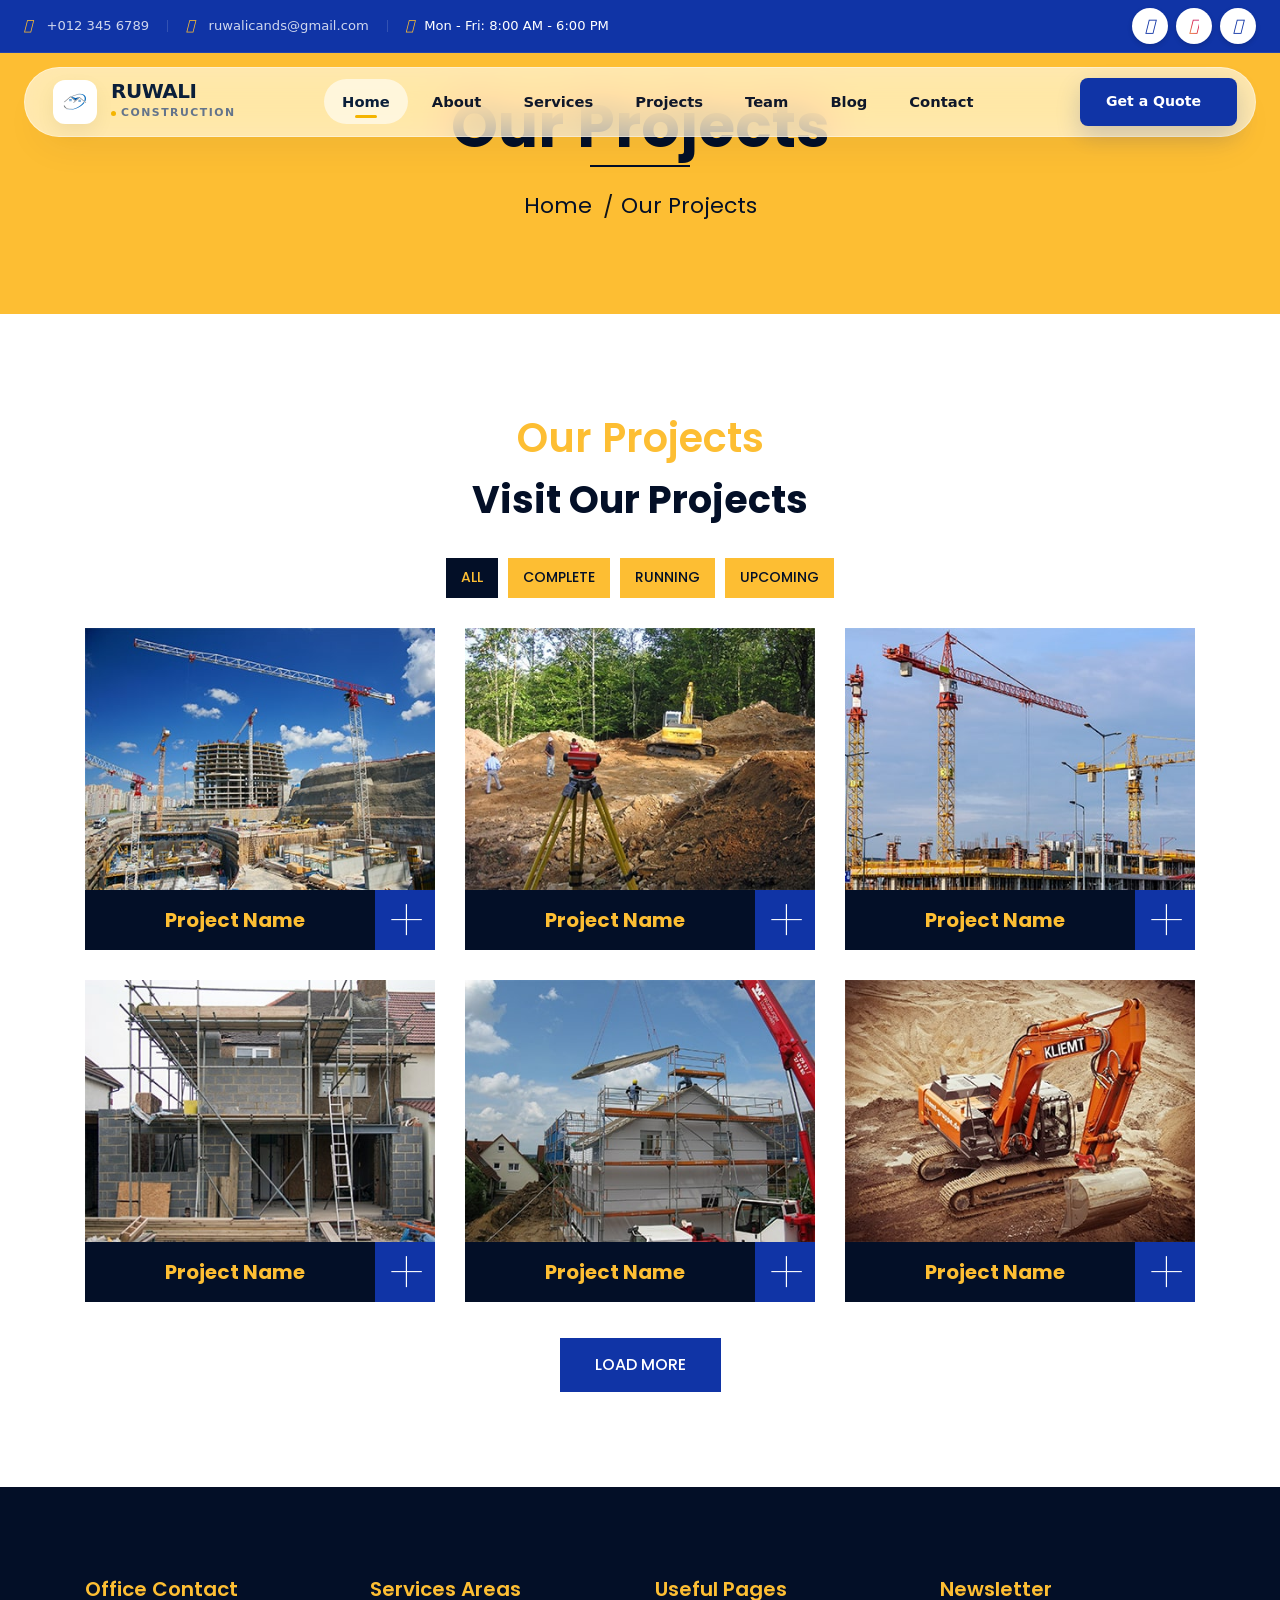
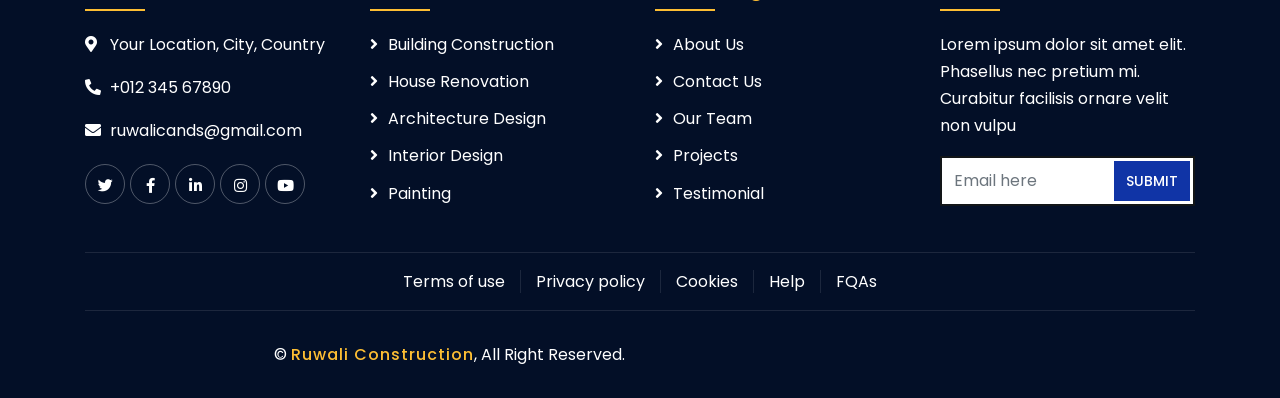
<file: portfolio.html>
<!DOCTYPE html>
<html lang="en">
    <head>
        <meta charset="utf-8">
        <title>Ruwali Construction</title>
        <meta content="width=device-width, initial-scale=1.0" name="viewport">
        <meta content="Construction Company Website Template" name="keywords">
        <meta content="Construction Company Website Template" name="description">

        <!-- Favicon -->
        <link href="img/favicon.ico" rel="icon">

        <!-- Google Font -->
        <link href="https://fonts.googleapis.com/css2?family=Poppins:wght@100;200;300;400;500;600;700;800;900&display=swap" rel="stylesheet">

        <!-- CSS Libraries -->
        <link href="https://stackpath.bootstrapcdn.com/bootstrap/4.4.1/css/bootstrap.min.css" rel="stylesheet">
        <link href="https://cdnjs.cloudflare.com/ajax/libs/font-awesome/5.10.0/css/all.min.css" rel="stylesheet">
        <link href="lib/flaticon/font/flaticon.css" rel="stylesheet"> 
        <link href="lib/animate/animate.min.css" rel="stylesheet">
        <link href="lib/owlcarousel/assets/owl.carousel.min.css" rel="stylesheet">
        <link href="lib/lightbox/css/lightbox.min.css" rel="stylesheet">
        <link href="lib/slick/slick.css" rel="stylesheet">
        <link href="lib/slick/slick-theme.css" rel="stylesheet">

        <!-- Template Stylesheet -->
        <link href="css/style.css" rel="stylesheet">
    </head>

    <body>
        <div class="wrapper">
            <!-- Luxury Header Container Start -->
<header class="luxury-header" id="luxuryHeader">
  
  <!-- Slim Floating Top Utility Bar -->
  <div class="top-utility-bar">
    <div class="header-container">
      <div class="utility-wrapper">
        
        <!-- Left: Quick Contact Details -->
        <div class="utility-left">
          <a href="tel:+0123456789" class="utility-link">
            <i class="fa-solid fa-phone-volume icon-glow"></i>
            <span>+012 345 6789</span>
          </a>
          <span class="utility-divider"></span>
          <a href="mailto:ruwalicands@gmail.com" class="utility-link">
            <i class="fa-solid fa-paper-plane icon-glow"></i>
            <span>ruwalicands@gmail.com</span>
          </a>
          <span class="utility-divider d-mobile-none"></span>
          <span class="utility-text d-mobile-none">
            <i class="fa-solid fa-clock icon-glow"></i>
            <span>Mon - Fri: 8:00 AM - 6:00 PM</span>
          </span>
        </div>

        <!-- Right: Social Connections & Regional Selector -->
        <div class="utility-right">
          <div class="social-pills">
            <a href="#" class="social-pill-item" aria-label="Facebook"><i class="fa-brands fa-facebook-f"></i></a>
            <a href="#" class="social-pill-item" aria-label="Instagram"><i class="fa-brands fa-instagram"></i></a>
            <a href="#" class="social-pill-item" aria-label="LinkedIn"><i class="fa-brands fa-linkedin-in"></i></a>
          </div>
        </div>

      </div>
    </div>
  </div>
  <!-- /Top Utility Bar -->

  <!-- Main Floating Glassmorphic Navbar -->
  <div class="nav-floating-wrapper">
    <div class="header-container">
      <nav class="glass-navbar" id="glassNavbar">
        
        <!-- Brand Logo with Metallic Accent -->
        <a href="index.html" class="brand-logo-container">
          <div class="logo-badge">
            <img src="img/final ruwali construction.png" alt="Ruwali Construction Logo" class="brand-img">
          </div>
          <div class="brand-typography">
            <span class="brand-title">RUWALI</span>
            <span class="brand-subtitle"><span class="accent-dot"></span>CONSTRUCTION</span>
          </div>
        </a>

        <!-- Centered Modern Navigation Items -->
        <div class="desktop-menu-center">
          <ul class="nav-links-hub">
            
            <li class="nav-hub-item">
              <a href="index.html" class="nav-hub-link active">Home</a>
            </li>

            <li class="nav-hub-item">
              <a href="about.html" class="nav-hub-link">About</a>
            </li>

            <!-- Services Dropdown -->
            <li class="nav-hub-item">
              <a href="services.html" class="nav-hub-link">Services</a>
            </li>

            <!-- Projects Dropdown -->
            <li class="nav-hub-item">
              <a href="projects.html" class="nav-hub-link">Projects</a>
            </li>

            <li class="nav-hub-item">
              <a href="team.html" class="nav-hub-link">Team</a>
            </li>

            <li class="nav-hub-item">
              <a href="blog.html" class="nav-hub-link">Blog</a>
            </li>

            <li class="nav-hub-item">
              <a href="contact.html" class="nav-hub-link">Contact</a>
            </li>

          </ul>
        </div>

        <!-- Right Side CTA Action -->
        <div class="desktop-action-right">
          <a href="contact.html" class="quote-btn-luxury">
            <span class="btn-shine"></span>
            <span class="btn-text">Get a Quote</span>
            <i class="fa-solid fa-arrow-right-long btn-icon"></i>
          </a>
        </div>

        <!-- Mobile Menu Trigger -->
        <button class="mobile-hamburger-trigger" id="mobileDrawerOpen" aria-label="Open Navigation Drawer">
          <span class="hamburger-line line-top"></span>
          <span class="hamburger-line line-mid"></span>
          <span class="hamburger-line line-bot"></span>
        </button>

      </nav>
    </div>
  </div>
  <!-- /Main Glassmorphic Navbar -->

  <!-- App-Style Mobile Full-Screen Slide Drawer -->
  <div class="mobile-drawer-backdrop" id="drawerBackdrop"></div>
  <aside class="mobile-glass-drawer" id="mobileDrawer">
    
    <div class="drawer-header-row">
      <div class="drawer-brand">
        <img src="img/final ruwali construction.png" alt="Logo" class="drawer-logo">
        <span class="drawer-title">RUWALI</span>
      </div>
      <button class="drawer-close-btn" id="mobileDrawerClose" aria-label="Close Navigation Drawer">
        <i class="fa-solid fa-xmark"></i>
      </button>
    </div>

    <div class="drawer-scroll-body">
      <ul class="mobile-menu-tree">
        
        <li><a href="index.html" class="mobile-tree-link active">Home</a></li>
        <li><a href="about.html" class="mobile-tree-link">About</a></li>

        <!-- Mobile Accordion Item: Services -->
        <li class="mobile-accordion-item">
          <div class="accordion-head">
            <a href="service.html" class="mobile-tree-link">Services</a>
            <button class="accordion-plus-btn" aria-label="Expand Submenu"><i class="fa-solid fa-plus"></i></button>
          </div>
          <div class="accordion-body-collapse">
            <a href="service-commercial.html">Commercial Construction</a>
            <a href="service-residential.html">Residential Estates</a>
            <a href="service-renovation.html">Architectural Engineering</a>
          </div>
        </li>

        <!-- Mobile Accordion Item: Projects -->
        <li class="mobile-accordion-item">
          <div class="accordion-head">
            <a href="portfolio.html" class="mobile-tree-link">Projects</a>
            <button class="accordion-plus-btn" aria-label="Expand Submenu"><i class="fa-solid fa-plus"></i></button>
          </div>
          <div class="accordion-body-collapse">
            <a href="projects-ongoing.html">Ongoing Projects</a>
            <a href="projects-completed.html">Completed Landmarks</a>
          </div>
        </li>

        <li><a href="team.html" class="mobile-tree-link">Team</a></li>
        <li><a href="blog.html" class="mobile-tree-link">Blog</a></li>
        <li><a href="contact.html" class="mobile-tree-link">Contact</a></li>

      </ul>

      <!-- Drawer Bottom Card Info -->
      <div class="drawer-footer-card">
        <a href="contact.html" class="quote-btn-luxury w-100 justify-content-center py-3 mb-4">
          <span class="btn-text">Get a Quote</span>
          <i class="fa-solid fa-arrow-right-long btn-icon"></i>
        </a>
        <div class="drawer-contacts">
          <p><i class="fa-solid fa-phone-volume text-accent"></i> +012 345 6789</p>
          <p><i class="fa-solid fa-paper-plane text-accent"></i> ruwalicands@gmail.com</p>
        </div>
      </div>
    </div>

  </aside>
  <!-- /App-Style Mobile Drawer -->

</header>
<!-- Luxury Header Container End -->
            
            <!-- Page Header Start -->
            <div class="page-header">
                <div class="container">
                    <div class="row">
                        <div class="col-12">
                            <h2>Our Projects</h2>
                        </div>
                        <div class="col-12">
                            <a href="">Home</a>
                            <a href="">Our Projects</a>
                        </div>
                    </div>
                </div>
            </div>
            <!-- Page Header End -->


            <!-- Portfolio Start -->
            <div class="portfolio">
                <div class="container">
                    <div class="section-header text-center">
                        <p>Our Projects</p>
                        <h2>Visit Our Projects</h2>
                    </div>
                    <div class="row">
                        <div class="col-12">
                            <ul id="portfolio-flters">
                                <li data-filter="*" class="filter-active">All</li>
                                <li data-filter=".first">Complete</li>
                                <li data-filter=".second">Running</li>
                                <li data-filter=".third">Upcoming</li>
                            </ul>
                        </div>
                    </div>
                    <div class="row portfolio-container">
                        <div class="col-lg-4 col-md-6 col-sm-12 portfolio-item first wow fadeInUp" data-wow-delay="0.1s">
                            <div class="portfolio-warp">
                                <div class="portfolio-img">
                                    <img src="img/portfolio-1.jpg" alt="Image">
                                    <div class="portfolio-overlay">
                                        <p>
                                            Lorem ipsum dolor sit amet elit. Phasel nec pretium mi. Curabit facilis ornare velit non. Aliqu metus tortor, auctor id gravi condime, viverra quis sem.
                                        </p>
                                    </div>
                                </div>
                                <div class="portfolio-text">
                                    <h3>Project Name</h3>
                                    <a class="btn" href="img/portfolio-1.jpg" data-lightbox="portfolio">+</a>
                                </div>
                            </div>
                        </div>
                        <div class="col-lg-4 col-md-6 col-sm-12 portfolio-item second wow fadeInUp" data-wow-delay="0.2s">
                            <div class="portfolio-warp">
                                <div class="portfolio-img">
                                    <img src="img/portfolio-2.jpg" alt="Image">
                                    <div class="portfolio-overlay">
                                        <p>
                                            Lorem ipsum dolor sit amet elit. Phasel nec pretium mi. Curabit facilis ornare velit non. Aliqu metus tortor, auctor id gravi condime, viverra quis sem.
                                        </p>
                                    </div>
                                </div>
                                <div class="portfolio-text">
                                    <h3>Project Name</h3>
                                    <a class="btn" href="img/portfolio-2.jpg" data-lightbox="portfolio">+</a>
                                </div>
                            </div>
                        </div>
                        <div class="col-lg-4 col-md-6 col-sm-12 portfolio-item third wow fadeInUp" data-wow-delay="0.3s">
                            <div class="portfolio-warp">
                                <div class="portfolio-img">
                                    <img src="img/portfolio-3.jpg" alt="Image">
                                    <div class="portfolio-overlay">
                                        <p>
                                            Lorem ipsum dolor sit amet elit. Phasel nec pretium mi. Curabit facilis ornare velit non. Aliqu metus tortor, auctor id gravi condime, viverra quis sem.
                                        </p>
                                    </div>
                                </div>
                                <div class="portfolio-text">
                                    <h3>Project Name</h3>
                                    <a class="btn" href="img/portfolio-3.jpg" data-lightbox="portfolio">+</a>
                                </div>
                            </div>
                        </div>
                        <div class="col-lg-4 col-md-6 col-sm-12 portfolio-item first wow fadeInUp" data-wow-delay="0.4s">
                            <div class="portfolio-warp">
                                <div class="portfolio-img">
                                    <img src="img/portfolio-4.jpg" alt="Image">
                                    <div class="portfolio-overlay">
                                        <p>
                                            Lorem ipsum dolor sit amet elit. Phasel nec pretium mi. Curabit facilis ornare velit non. Aliqu metus tortor, auctor id gravi condime, viverra quis sem.
                                        </p>
                                    </div>
                                </div>
                                <div class="portfolio-text">
                                    <h3>Project Name</h3>
                                    <a class="btn" href="img/portfolio-4.jpg" data-lightbox="portfolio">+</a>
                                </div>
                            </div>
                        </div>
                        <div class="col-lg-4 col-md-6 col-sm-12 portfolio-item second wow fadeInUp" data-wow-delay="0.5s">
                            <div class="portfolio-warp">
                                <div class="portfolio-img">
                                    <img src="img/portfolio-5.jpg" alt="Image">
                                    <div class="portfolio-overlay">
                                        <p>
                                            Lorem ipsum dolor sit amet elit. Phasel nec pretium mi. Curabit facilis ornare velit non. Aliqu metus tortor, auctor id gravi condime, viverra quis sem.
                                        </p>
                                    </div>
                                </div>
                                <div class="portfolio-text">
                                    <h3>Project Name</h3>
                                    <a class="btn" href="img/portfolio-5.jpg" data-lightbox="portfolio">+</a>
                                </div>
                            </div>
                        </div>
                        <div class="col-lg-4 col-md-6 col-sm-12 portfolio-item third wow fadeInUp" data-wow-delay="0.6s">
                            <div class="portfolio-warp">
                                <div class="portfolio-img">
                                    <img src="img/portfolio-6.jpg" alt="Image">
                                    <div class="portfolio-overlay">
                                        <p>
                                            Lorem ipsum dolor sit amet elit. Phasel nec pretium mi. Curabit facilis ornare velit non. Aliqu metus tortor, auctor id gravi condime, viverra quis sem.
                                        </p>
                                    </div>
                                </div>
                                <div class="portfolio-text">
                                    <h3>Project Name</h3>
                                    <a class="btn" href="img/portfolio-6.jpg" data-lightbox="portfolio">+</a>
                                </div>
                            </div>
                        </div>
                    </div>
                    <div class="row">
                        <div class="col-12 load-more">
                            <a class="btn" href="#">Load More</a>
                        </div>
                    </div>
                </div>
            </div>
            <!-- Portfolio End -->


            <!-- Footer Start -->
            <div class="footer wow fadeIn" data-wow-delay="0.3s">
                <div class="container">
                    <div class="row">
                        <div class="col-md-6 col-lg-3">
                            <div class="footer-contact">
                                <h2>Office Contact</h2>
                                <p><i class="fa fa-map-marker-alt"></i>Your Location, City, Country</p>
                                <p><i class="fa fa-phone-alt"></i>+012 345 67890</p>
                                <p><i class="fa fa-envelope"></i>ruwalicands@gmail.com</p>
                                <div class="footer-social">
                                    <a href="https://freewebsitecode.com/"><i class="fab fa-twitter"></i></a>
                                    <a href="https://facebook.com/freewebsitecode"><i class="fab fa-facebook-f"></i></a>
                                    <a href="https://freewebsitecode.com/"><i class="fab fa-linkedin-in"></i></a>
                                    <a href="https://freewebsitecode.com/"><i class="fab fa-instagram"></i></a>
                                    <a href="https://www.youtube.com/channel/UC9HlQRmKgG3jeVD_fBxj1Pw/videos"><i class="fab fa-youtube"></i></a>
                                </div>
                            </div>
                        </div>
                        <div class="col-md-6 col-lg-3">
                            <div class="footer-link">
                                <h2>Services Areas</h2>
                                <a href="">Building Construction</a>
                                <a href="">House Renovation</a>
                                <a href="">Architecture Design</a>
                                <a href="">Interior Design</a>
                                <a href="">Painting</a>
                            </div>
                        </div>
                        <div class="col-md-6 col-lg-3">
                            <div class="footer-link">
                                <h2>Useful Pages</h2>
                                <a href="">About Us</a>
                                <a href="">Contact Us</a>
                                <a href="">Our Team</a>
                                <a href="">Projects</a>
                                <a href="">Testimonial</a>
                            </div>
                        </div>
                        <div class="col-md-6 col-lg-3">
                            <div class="newsletter">
                                <h2>Newsletter</h2>
                                <p>
                                    Lorem ipsum dolor sit amet elit. Phasellus nec pretium mi. Curabitur facilisis ornare velit non vulpu
                                </p>
                                <div class="form">
                                    <input class="form-control" placeholder="Email here">
                                    <button class="btn">Submit</button>
                                </div>
                            </div>
                        </div>
                    </div>
                </div>
                <div class="container footer-menu">
                    <div class="f-menu">
                        <a href="">Terms of use</a>
                        <a href="">Privacy policy</a>
                        <a href="">Cookies</a>
                        <a href="">Help</a>
                        <a href="">FQAs</a>
                    </div>
                </div>
                <div class="container copyright">
                    <div class="row">
                        <div class="col-md-6">
                            <p>&copy; <a href="#">Ruwali Construction</a>, All Right Reserved.</p>
                        </div>
						
						
                        
                </div>
            </div>
            <!-- Footer End -->

            <a href="#" class="back-to-top"><i class="fa fa-chevron-up"></i></a>
        </div>

        <!-- JavaScript Libraries -->
        <script src="https://code.jquery.com/jquery-3.4.1.min.js"></script>
        <script src="https://stackpath.bootstrapcdn.com/bootstrap/4.4.1/js/bootstrap.bundle.min.js"></script>
        <script src="lib/easing/easing.min.js"></script>
        <script src="lib/wow/wow.min.js"></script>
        <script src="lib/owlcarousel/owl.carousel.min.js"></script>
        <script src="lib/isotope/isotope.pkgd.min.js"></script>
        <script src="lib/lightbox/js/lightbox.min.js"></script>
        <script src="lib/waypoints/waypoints.min.js"></script>
        <script src="lib/counterup/counterup.min.js"></script>
        <script src="lib/slick/slick.min.js"></script>

        <!-- Template Javascript -->
        <script src="js/main.js"></script>
    </body>
</html>
</file>
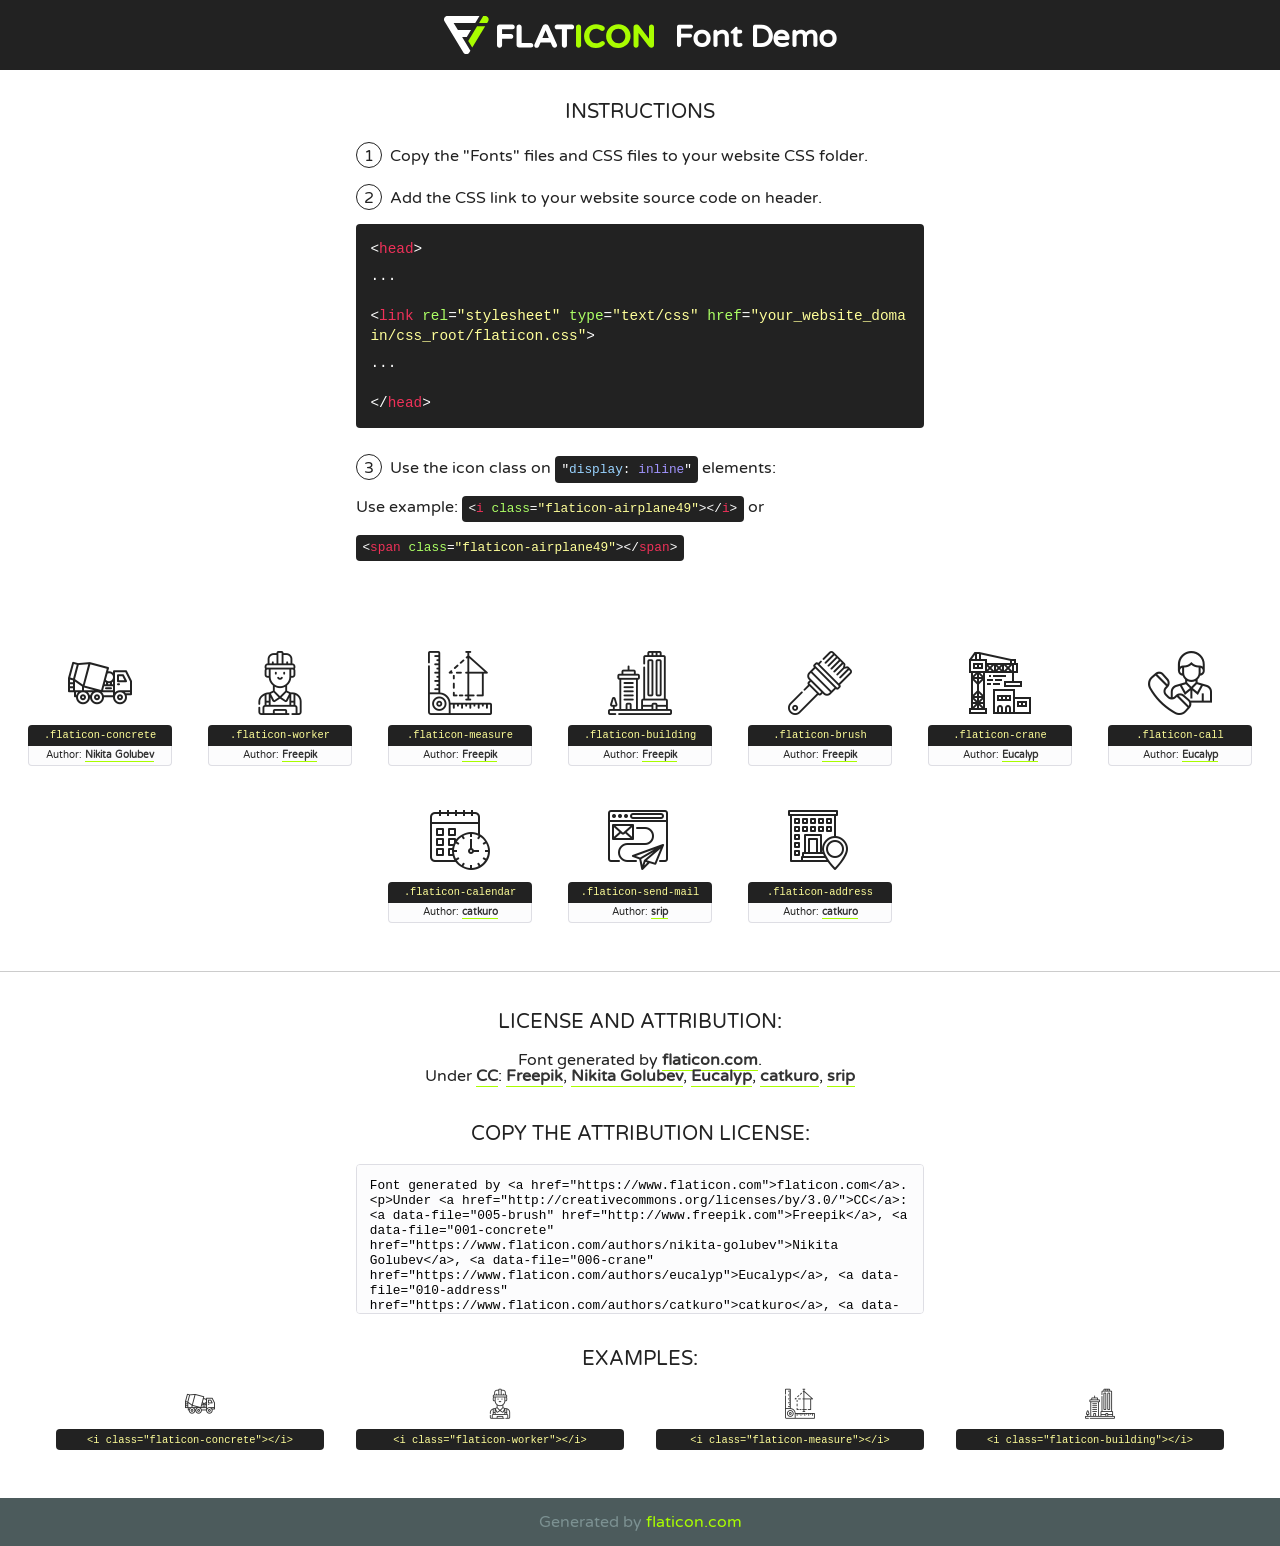
<file: lib/flaticon/font/flaticon.html>
<!DOCTYPE html>
<!--
  Flaticon icon font: Flaticon
  Creation date: 23/08/2020 07:24
-->
<html>
<!DOCTYPE html>
<html>

<head>
    <title>Flaticon WebFont</title>
    <link href="http://fonts.googleapis.com/css?family=Varela+Round" rel="stylesheet" type="text/css" />
    <link rel="stylesheet" type="text/css" href="flaticon.css">
    <meta charset="UTF-8">
    <style>
    html, body, div, span, applet, object, iframe,
    h1, h2, h3, h4, h5, h6, p, blockquote, pre,
    a, abbr, acronym, address, big, cite, code,
    del, dfn, em, img, ins, kbd, q, s, samp,
    small, strike, strong, sub, sup, tt, var,
    b, u, i, center,
    dl, dt, dd, ol, ul, li,
    fieldset, form, label, legend,
    table, caption, tbody, tfoot, thead, tr, th, td,
    article, aside, canvas, details, embed, 
    figure, figcaption, footer, header, hgroup, 
    menu, nav, output, ruby, section, summary,
    time, mark, audio, video {
        margin: 0;
        padding: 0;
        border: 0;
        font-size: 100%;
        font: inherit;
        vertical-align: baseline;
    }
    /* HTML5 display-role reset for older browsers */
    article, aside, details, figcaption, figure, 
    footer, header, hgroup, menu, nav, section {
        display: block;
    }
    body {
        line-height: 1;
    }
    ol, ul {
        list-style: none;
    }
    blockquote, q {
        quotes: none;
    }
    blockquote:before, blockquote:after,
    q:before, q:after {
        content: '';
        content: none;
    }
    table {
        border-collapse: collapse;
        border-spacing: 0;
    }
    body {
        font-family: 'Varela Round', Helvetica, Arial, sans-serif;
        font-size: 16px;
        color: #222;
    }
    a {
        color: #333;
        border-bottom: 1px solid #a9fd00;
        font-weight: bold;
        text-decoration: none;
    }
    * {
        -moz-box-sizing: border-box;
        -webkit-box-sizing: border-box;
        box-sizing: border-box;
        margin: 0;
        padding: 0;
    }
    [class^="flaticon-"]:before, [class*=" flaticon-"]:before, [class^="flaticon-"]:after, [class*=" flaticon-"]:after {
        font-family: Flaticon;
        font-size: 30px;
        font-style: normal;
        margin-left: 20px;
        color: #333;
    }
    .wrapper {
        max-width: 600px;
        margin: auto;
        padding: 0 1em;
    }
    .title {
        font-size: 1.25em;
        text-align: center;
        margin-bottom: 1em;
        text-transform: uppercase;
    }
    header {
        text-align: center;
        background-color: #222;
        color: #fff;
        padding: 1em;
    }
    header .logo {
        width: 210px;
        height: 38px;
        display: inline-block;
        vertical-align: middle;
        margin-right: 1em;
        border: none;
    }
    header strong {
        font-size: 1.95em;
        font-weight: bold;
        vertical-align: middle;
        margin-top: 5px;
        display: inline-block;
    }
    .demo {
        margin: 2em auto;
        line-height: 1.25em;
    }
    .demo ul li {
        margin-bottom: 1em;
    }
    .demo ul li .num {
        color: #222;
        border-radius: 20px;
        display: inline-block;
        width: 26px;
        padding: 3px;
        height: 26px;
        text-align: center;
        margin-right: 0.5em;
        border: 1px solid #222;
    }
    .demo ul li code {
        background-color: #222;
        border-radius: 4px;
        padding: 0.25em 0.5em;
        display: inline-block;
        color: #fff;
        font-family: Consolas,Monaco,Lucida Console,Liberation Mono,DejaVu Sans Mono,Bitstream Vera Sans Mono,Courier New, monospace;
        font-weight: lighter;
        margin-top: 1em;
        font-size: 0.8em;
        word-break: break-all;
    }
    .demo ul li code.big {
        padding: 1em;
        font-size: 0.9em;
    }
    .demo ul li code .red {
        color: #EF3159;
    }
    .demo ul li code .green {
        color: #ACFF65;
    }
    .demo ul li code .yellow {
        color: #FFFF99;
    }
    .demo ul li code .blue {
        color: #99D3FF;
    }
    .demo ul li code .purple {
        color: #A295FF;
    }
    .demo ul li code .dots {
        margin-top: 0.5em;
        display: block;
    }
    #glyphs {
        border-bottom: 1px solid #ccc;
        padding: 2em 0;
        text-align: center;
    }
    .glyph {
        display: inline-block;
        width: 9em;
        margin: 1em;
        text-align: center;
        vertical-align: top;
        background: #FFF;
    }
    .glyph .glyph-icon {
        padding: 10px;
        display: block;
        font-family:"Flaticon";
        font-size: 64px;
        line-height: 1;
    }
    .glyph .glyph-icon:before {
        font-size: 64px;
        color: #222;
        margin-left: 0;
    }
    .class-name {
        font-size: 0.65em;
        background-color: #222;
        color: #fff;
        border-radius: 4px 4px 0 0;
        padding: 0.5em;
        color: #FFFF99;
        font-family: Consolas,Monaco,Lucida Console,Liberation Mono,DejaVu Sans Mono,Bitstream Vera Sans Mono,Courier New, monospace;
    }
    .author-name {
        font-size: 0.6em;
        background-color: #fcfcfd;
        border: 1px solid #DEDEE4;
        border-top: 0;
        border-radius: 0 0 4px 4px;
        padding: 0.5em;
    }
    .class-name:last-child {
        font-size: 10px;
        color:#888;
    }
    .class-name:last-child a {
        font-size: 10px;
        color:#555;
    }
    .class-name:last-child a:hover {
        color:#a9fd00;
    }
    .glyph > input {
        display: block;
        width: 100px;
        margin: 5px auto;
        text-align: center;
        font-size: 12px;
        cursor: text;
    }
    .glyph > input.icon-input {
        font-family:"Flaticon";
        font-size: 16px;
        margin-bottom: 10px;
    }
    .attribution .title {
        margin-top: 2em;
    }
    .attribution textarea {
        background-color: #fcfcfd;
        padding: 1em;
        border: none;
        box-shadow: none;
        border: 1px solid #DEDEE4;
        border-radius: 4px;
        resize: none;
        width: 100%;
        height: 150px;
        font-size: 0.8em;
        font-family: Consolas,Monaco,Lucida Console,Liberation Mono,DejaVu Sans Mono,Bitstream Vera Sans Mono,Courier New, monospace;
        -webkit-appearance: none;
    }
    .iconsuse {
        margin: 2em auto;
        text-align: center;
        max-width: 1200px;
    }
    .iconsuse:after {
        content: '';
        display: table;
        clear: both;
    }
    .iconsuse .image {
        float: left;
        width: 25%;
        padding: 0 1em;
    }
    .iconsuse .image p {
        margin-bottom: 1em;
    }
    .iconsuse .image span {
        display: block;
        font-size: 0.65em;
        background-color: #222;
        color: #fff;
        border-radius: 4px;
        padding: 0.5em;
        color: #FFFF99;
        margin-top: 1em;
        font-family: Consolas,Monaco,Lucida Console,Liberation Mono,DejaVu Sans Mono,Bitstream Vera Sans Mono,Courier New, monospace;
    }
    #footer {
        text-align: center;
        background-color: #4C5B5C;
        color: #7c9192;
        padding: 1em;
    }
    #footer a {
        border: none;
        color: #a9fd00;
        font-weight: normal;
    }
    @media (max-width: 960px) {
        .iconsuse .image {
            width: 50%;
        }
    }
    @media (max-width: 560px) {
        .iconsuse .image {
            width: 100%;
        }
    }
    </style>
</head>

<body class="characters-off">

    <header>
        <a href="https://www.flaticon.com" target="_blank" class="logo">
            <svg version="1.1" xmlns="http://www.w3.org/2000/svg" xmlns:xlink="http://www.w3.org/1999/xlink" xmlns:a="http://ns.adobe.com/AdobeSVGViewerExtensions/3.0/" viewBox="0 0 560.875 102.036" enable-background="new 0 0 560.875 102.036" xml:space="preserve">
                <defs>
                </defs>
                <g>
                    <g class="letters">
                        <path fill="#ffffff" d="M141.596,29.675c0-3.777,2.985-6.767,6.764-6.767h34.438c3.426,0,6.15,2.728,6.15,6.15
                        c0,3.43-2.724,6.149-6.15,6.149h-27.674v13.091h23.719c3.429,0,6.151,2.724,6.151,6.15c0,3.43-2.723,6.149-6.151,6.149h-23.719
                        v17.574c0,3.773-2.986,6.761-6.764,6.761c-3.779,0-6.764-2.989-6.764-6.761V29.675z"></path>
                        <path fill="#ffffff" d="M193.844,29.149c0-3.781,2.985-6.767,6.764-6.767c3.776,0,6.763,2.985,6.763,6.767v42.957h25.039
                        c3.426,0,6.149,2.726,6.149,6.153c0,3.425-2.723,6.15-6.149,6.15h-31.802c-3.779,0-6.764-2.986-6.764-6.768V29.149z"></path>
                        <path fill="#ffffff" d="M241.891,75.71l21.438-48.407c1.492-3.341,4.215-5.357,7.906-5.357h0.792
                        c3.686,0,6.323,2.017,7.815,5.357l21.439,48.407c0.436,0.967,0.701,1.845,0.701,2.723c0,3.602-2.809,6.501-6.414,6.501
                        c-3.161,0-5.269-1.845-6.499-4.655l-4.132-9.661h-27.059l-4.301,10.102c-1.144,2.631-3.426,4.214-6.237,4.214
                        c-3.517,0-6.24-2.81-6.24-6.325C241.1,77.64,241.451,76.677,241.891,75.71z M279.932,58.666l-8.521-20.297l-8.526,20.297H279.932
                        z"></path>
                        <path fill="#ffffff" d="M314.864,35.387H301.86c-3.429,0-6.239-2.813-6.239-6.238c0-3.429,2.811-6.24,6.239-6.24h39.533
                        c3.426,0,6.237,2.811,6.237,6.24c0,3.425-2.811,6.238-6.237,6.238h-13.001v42.785c0,3.773-2.99,6.761-6.764,6.761
                        c-3.779,0-6.764-2.989-6.764-6.761V35.387z"></path>
                        <path fill="#A9FD00" d="M352.615,29.149c0-3.781,2.985-6.767,6.767-6.767c3.774,0,6.761,2.985,6.761,6.767v49.024
                        c0,3.773-2.987,6.761-6.761,6.761c-3.781,0-6.767-2.989-6.767-6.761V29.149z"></path>
                        <path fill="#A9FD00" d="M374.132,53.836v-0.179c0-17.481,13.178-31.801,32.065-31.801c9.22,0,15.459,2.458,20.557,6.238
                        c1.402,1.054,2.637,2.985,2.637,5.357c0,3.692-2.985,6.59-6.681,6.59c-1.845,0-3.071-0.702-4.044-1.319
                        c-3.776-2.813-7.729-4.393-12.562-4.393c-10.364,0-17.831,8.611-17.831,19.154v0.173c0,10.542,7.291,19.329,17.831,19.329
                        c5.715,0,9.492-1.756,13.359-4.834c1.049-0.874,2.458-1.491,4.039-1.491c3.429,0,6.325,2.813,6.325,6.236
                        c0,2.106-1.056,3.78-2.282,4.834c-5.539,4.834-12.036,7.733-21.878,7.733C387.572,85.464,374.132,71.493,374.132,53.836z"></path>
                        <path fill="#A9FD00" d="M433.009,53.836v-0.179c0-17.481,13.79-31.801,32.766-31.801c18.981,0,32.592,14.143,32.592,31.628v0.173
                        c0,17.483-13.785,31.807-32.769,31.807C446.625,85.464,433.009,71.32,433.009,53.836z M484.224,53.836v-0.179
                        c0-10.539-7.725-19.326-18.626-19.326c-10.893,0-18.449,8.611-18.449,19.154v0.173c0,10.542,7.73,19.329,18.626,19.329
                        C476.676,72.986,484.224,64.378,484.224,53.836z"></path>
                        <path fill="#A9FD00" d="M506.233,29.321c0-3.774,2.99-6.763,6.767-6.763h1.401c3.252,0,5.183,1.583,7.029,3.953l26.093,34.265
                        V29.059c0-3.692,2.99-6.677,6.681-6.677c3.683,0,6.671,2.985,6.671,6.677v48.934c0,3.78-2.987,6.765-6.764,6.765h-0.436
                        c-3.257,0-5.188-1.581-7.034-3.953l-27.056-35.492v32.944c0,3.687-2.985,6.676-6.678,6.676c-3.683,0-6.673-2.989-6.673-6.676
                        V29.321z"></path>
                    </g>
                    <g class="insignia">
                        <path fill="#ffffff" d="M48.372,56.137h12.517l11.156-18.537H37.186L25.688,18.539h57.825L94.668,0H9.271
                        C5.925,0,2.842,1.801,1.198,4.716c-1.644,2.907-1.593,6.482,0.134,9.343l50.38,83.501c1.678,2.781,4.689,4.476,7.938,4.476
                        c3.246,0,6.257-1.695,7.935-4.476l2.898-4.804L48.372,56.137z"></path>
                        <g class="i">
                            <path fill="#A9FD00" d="M93.575,18.539h0.031v0.004l21.652,0.004l2.705-4.488c1.727-2.861,1.778-6.436,0.133-9.343
                            C116.454,1.801,113.371,0,110.026,0h-5.294L93.575,18.539z"></path>
                            <polygon fill="#A9FD00" points="88.291,27.356 64.725,66.486 75.519,84.404 109.942,27.356"></polygon>
                        </g>
                    </g>
                </g>
            </svg>
        </a>
        <strong>Font Demo</strong>
    </header>


    <section class="demo wrapper">

        <p class="title">Instructions</p>

        <ul>
            <li>
                <span class="num">1</span>Copy the "Fonts" files and CSS files to your website CSS folder.
            </li>
            <li>
                <span class="num">2</span>Add the CSS link to your website source code on header.
                <code class="big">
                    &lt;<span class="red">head</span>&gt;
                    <br/><span class="dots">...</span>
                    <br/>&lt;<span class="red">link</span> <span class="green">rel</span>=<span class="yellow">"stylesheet"</span> <span class="green">type</span>=<span class="yellow">"text/css"</span> <span class="green">href</span>=<span class="yellow">"your_website_domain/css_root/flaticon.css"</span>&gt;
                    <br/><span class="dots">...</span>
                    <br/>&lt;/<span class="red">head</span>&gt;
                </code>
            </li>

            <li>
                <p>
                    <span class="num">3</span>Use the icon class on <code>"<span class="blue">display</span>:<span class="purple"> inline</span>"</code> elements:
                    <br />
                    Use example: <code>&lt;<span class="red">i</span> <span class="green">class</span>=<span class="yellow">&quot;flaticon-airplane49&quot;</span>&gt;&lt;/<span class="red">i</span>&gt;</code> or <code>&lt;<span class="red">span</span> <span class="green">class</span>=<span class="yellow">&quot;flaticon-airplane49&quot;</span>&gt;&lt;/<span class="red">span</span>&gt;</code>
            </li>
        </ul>

    </section>




   <section id="glyphs">          
    
      
        <div class="glyph"><div class="glyph-icon flaticon-concrete"></div>
            <div class="class-name">.flaticon-concrete</div>
            <div class="author-name">Author: <a data-file="001-concrete" href="https://www.flaticon.com/authors/nikita-golubev">Nikita Golubev</a> </div> 
        </div>        
        
        <div class="glyph"><div class="glyph-icon flaticon-worker"></div>
            <div class="class-name">.flaticon-worker</div>
            <div class="author-name">Author: <a data-file="002-worker" href="http://www.freepik.com">Freepik</a> </div> 
        </div>        
        
        <div class="glyph"><div class="glyph-icon flaticon-measure"></div>
            <div class="class-name">.flaticon-measure</div>
            <div class="author-name">Author: <a data-file="003-measure" href="http://www.freepik.com">Freepik</a> </div> 
        </div>        
        
        <div class="glyph"><div class="glyph-icon flaticon-building"></div>
            <div class="class-name">.flaticon-building</div>
            <div class="author-name">Author: <a data-file="004-building" href="http://www.freepik.com">Freepik</a> </div> 
        </div>        
        
        <div class="glyph"><div class="glyph-icon flaticon-brush"></div>
            <div class="class-name">.flaticon-brush</div>
            <div class="author-name">Author: <a data-file="005-brush" href="http://www.freepik.com">Freepik</a> </div> 
        </div>        
        
        <div class="glyph"><div class="glyph-icon flaticon-crane"></div>
            <div class="class-name">.flaticon-crane</div>
            <div class="author-name">Author: <a data-file="006-crane" href="https://www.flaticon.com/authors/eucalyp">Eucalyp</a> </div> 
        </div>        
        
        <div class="glyph"><div class="glyph-icon flaticon-call"></div>
            <div class="class-name">.flaticon-call</div>
            <div class="author-name">Author: <a data-file="007-call" href="https://www.flaticon.com/authors/eucalyp">Eucalyp</a> </div> 
        </div>        
        
        <div class="glyph"><div class="glyph-icon flaticon-calendar"></div>
            <div class="class-name">.flaticon-calendar</div>
            <div class="author-name">Author: <a data-file="008-calendar" href="https://www.flaticon.com/authors/catkuro">catkuro</a> </div> 
        </div>        
        
        <div class="glyph"><div class="glyph-icon flaticon-send-mail"></div>
            <div class="class-name">.flaticon-send-mail</div>
            <div class="author-name">Author: <a data-file="009-send-mail" href="https://www.flaticon.com/authors/srip">srip</a> </div> 
        </div>        
        
        <div class="glyph"><div class="glyph-icon flaticon-address"></div>
            <div class="class-name">.flaticon-address</div>
            <div class="author-name">Author: <a data-file="010-address" href="https://www.flaticon.com/authors/catkuro">catkuro</a> </div> 
        </div>        
        

    </section>



    <section class="attribution wrapper"   style="text-align:center;">

      <div class="title">License and attribution:</div><div class="attrDiv">Font generated by <a href="https://www.flaticon.com">flaticon.com</a>. <div><p>Under <a href="http://creativecommons.org/licenses/by/3.0/">CC</a>: <a data-file="005-brush" href="http://www.freepik.com">Freepik</a>, <a data-file="001-concrete" href="https://www.flaticon.com/authors/nikita-golubev">Nikita Golubev</a>, <a data-file="006-crane" href="https://www.flaticon.com/authors/eucalyp">Eucalyp</a>, <a data-file="010-address" href="https://www.flaticon.com/authors/catkuro">catkuro</a>, <a data-file="009-send-mail" href="https://www.flaticon.com/authors/srip">srip</a></p>  </div>
      </div>
      <div class="title">Copy the Attribution License:</div>

    <textarea onclick="this.focus();this.select();">Font generated by &lt;a href=&quot;https://www.flaticon.com&quot;&gt;flaticon.com&lt;/a&gt;. <p>Under <a href="http://creativecommons.org/licenses/by/3.0/">CC</a>: <a data-file="005-brush" href="http://www.freepik.com">Freepik</a>, <a data-file="001-concrete" href="https://www.flaticon.com/authors/nikita-golubev">Nikita Golubev</a>, <a data-file="006-crane" href="https://www.flaticon.com/authors/eucalyp">Eucalyp</a>, <a data-file="010-address" href="https://www.flaticon.com/authors/catkuro">catkuro</a>, <a data-file="009-send-mail" href="https://www.flaticon.com/authors/srip">srip</a></p>  
     </textarea>

    </section>

    <section class="iconsuse">

          <div class="title">Examples:</div>            
             
            <div class="image">
                <p>
                    <i class="glyph-icon flaticon-concrete"></i> 
                    <span>&lt;i class=&quot;flaticon-concrete&quot;&gt;&lt;/i&gt;</span>
                </p>
            </div>
            
            <div class="image">
                <p>
                    <i class="glyph-icon flaticon-worker"></i> 
                    <span>&lt;i class=&quot;flaticon-worker&quot;&gt;&lt;/i&gt;</span>
                </p>
            </div>
            
            <div class="image">
                <p>
                    <i class="glyph-icon flaticon-measure"></i> 
                    <span>&lt;i class=&quot;flaticon-measure&quot;&gt;&lt;/i&gt;</span>
                </p>
            </div>
            
            <div class="image">
                <p>
                    <i class="glyph-icon flaticon-building"></i> 
                    <span>&lt;i class=&quot;flaticon-building&quot;&gt;&lt;/i&gt;</span>
                </p>
            </div>
                       
        </div>
                            
    </section>

<div id="footer">
    <div>Generated by <a href="https://www.flaticon.com">flaticon.com</a>
    </div>
</div>



</body>
</html>
</file>
<file: lib/flaticon/font/flaticon.css>
/*
  	Flaticon icon font: Flaticon
  	Creation date: 23/08/2020 07:24
  	*/

@font-face {
  font-family: "Flaticon";
  src: url("./Flaticon.eot");
  src: url("./Flaticon.eot?#iefix") format("embedded-opentype"),
       url("./Flaticon.woff2") format("woff2"),
       url("./Flaticon.woff") format("woff"),
       url("./Flaticon.ttf") format("truetype"),
       url("./Flaticon.svg#Flaticon") format("svg");
  font-weight: normal;
  font-style: normal;
}

@media screen and (-webkit-min-device-pixel-ratio:0) {
  @font-face {
    font-family: "Flaticon";
    src: url("./Flaticon.svg#Flaticon") format("svg");
  }
}

[class^="flaticon-"]:before, [class*=" flaticon-"]:before,
[class^="flaticon-"]:after, [class*=" flaticon-"]:after {   
  font-family: Flaticon;
        font-size: 20px;
font-style: normal;
margin-left: 20px;
}

.flaticon-concrete:before { content: "\f100"; }
.flaticon-worker:before { content: "\f101"; }
.flaticon-measure:before { content: "\f102"; }
.flaticon-building:before { content: "\f103"; }
.flaticon-brush:before { content: "\f104"; }
.flaticon-crane:before { content: "\f105"; }
.flaticon-call:before { content: "\f106"; }
.flaticon-calendar:before { content: "\f107"; }
.flaticon-send-mail:before { content: "\f108"; }
.flaticon-address:before { content: "\f109"; }
</file>
<file: css/style.css>
/*******************************/
/********* General CSS *********/
/*******************************/

/* Scroll Progress Bar */
.scroll-progress-bar {
  position: fixed;
  top: 0;
  left: 0;
  height: 4px;
  background: linear-gradient(90deg, var(--accent-gold), var(--primary-navy));
  width: 0%;
  z-index: 10000;
  transition: width 0.1s ease-out;
  box-shadow: 0 2px 10px rgba(244, 180, 0, 0.4);
}

body {
    color: #666666;
    background: #dddddd;
    font-family: "Poppins", sans-serif;
    font-weight: 400;
}

h1,
h2, 
h3, 
h4,
h5, 
h6 {
    color: #030f27;
}

a {
    color: #666666;
    transition: .3s;
}

a:hover,
a:active,
a:focus {
    color: hwb(0 7% 93%);
    outline: none;
    text-decoration: none;
}

.btn:focus {
    box-shadow: none;
}

.wrapper {
    position: relative;
    width: 100%;
    max-width: 1366px;
    margin: 0 auto;
    background: #ffffff;
}

.back-to-top {
    position: fixed;
    display: none;
    background: #fdbe33;
    color: #121518;
    width: 44px;
    height: 44px;
    text-align: center;
    line-height: 1;
    font-size: 22px;
    right: 15px;
    bottom: 15px;
    transition: background 0.5s;
    z-index: 9;
}

.back-to-top:hover {
    color: #fdbe33;
    background: #121518;
}

.back-to-top i {
    padding-top: 10px;
}

.btn {
    transition: .3s;
}


:root {
  --primary-navy: #0B1F3A;
  --navy-depth: #061325;
  --accent-gold: #F4B400;
  --glass-surface: rgba(255, 255, 255, 0.65);
  --glass-surface-sticky: rgba(255, 255, 255, 0.85);
  --glass-border: rgba(255, 255, 255, 0.4);
  --text-dark: #0F172A;
  --text-muted: #64748B;
  --pure-white: #FFFFFF;
  --radius-capsule: 100px;
  --radius-panel: 20px;
  --radius-item: 12px;
  --shadow-ambient: 0 20px 40px -15px rgba(11, 31, 58, 0.07);
  --shadow-sticky: 0 20px 50px -10px rgba(11, 31, 58, 0.12);
  --shadow-glow: 0 8px 25px rgba(244, 180, 0, 0.3);
  --transition-smooth: all 350ms cubic-bezier(0.16, 1, 0.3, 1);
}

/* Dark Mode Variables */
body.dark-mode {
  --primary-navy: #1a3a5c;
  --navy-depth: #0d1f33;
  --accent-gold: #FFD700;
  --glass-surface: rgba(30, 41, 59, 0.8);
  --glass-surface-sticky: rgba(30, 41, 59, 0.95);
  --glass-border: rgba(255, 255, 255, 0.1);
  --text-dark: #E2E8F0;
  --text-muted: #94A3B8;
  --pure-white: #0F172A;
  --shadow-ambient: 0 20px 40px -15px rgba(0, 0, 0, 0.3);
  --shadow-sticky: 0 20px 50px -10px rgba(0, 0, 0, 0.4);
}

body.dark-mode {
  background-color: #0F172A;
  color: #E2E8F0;
}

body.dark-mode h1, 
body.dark-mode h2, 
body.dark-mode h3, 
body.dark-mode h4,
body.dark-mode h5, 
body.dark-mode h6 {
  color: #E2E8F0;
}

body.dark-mode .wrapper {
  background: #0F172A;
}

/* Dark Mode Toggle Button */
.dark-mode-toggle {
  position: fixed;
  top: 50%;
  right: 20px;
  transform: translateY(-50%);
  width: 50px;
  height: 50px;
  border-radius: 50%;
  background: var(--primary-navy);
  border: 2px solid var(--accent-gold);
  color: var(--accent-gold);
  display: flex;
  align-items: center;
  justify-content: center;
  cursor: pointer;
  z-index: 9998;
  transition: var(--transition-smooth);
  box-shadow: 0 4px 15px rgba(0, 0, 0, 0.2);
}

.dark-mode-toggle:hover {
  transform: translateY(-50%) scale(1.1);
  box-shadow: 0 6px 20px rgba(244, 180, 0, 0.4);
}

.dark-mode-toggle i {
  font-size: 1.2rem;
  transition: var(--transition-smooth);
}

body.dark-mode .dark-mode-toggle {
  background: var(--accent-gold);
  color: var(--primary-navy);
}

.luxury-header {
  position: fixed;
  top: 0;
  left: 0;
  width: 100%;
  z-index: 9999;
  font-family: "Plus Jakarta Sans", system-ui, -apple-system, sans-serif;
}

.header-container {
  max-width: 1380px;
  margin: 0 auto;
  padding: 0 24px;
}

/* TOP UTILITY BAR */
.top-utility-bar {
  background: #1034A6;
  border-bottom: 1px solid rgba(255, 255, 255, 0.08);
  padding: 8px 0;
  font-size: 0.82rem;
  color: var(--pure-white);
  transition: var(--transition-smooth);
}

.utility-wrapper, .utility-left, .utility-right {
  display: flex;
  align-items: center;
  gap: 18px;
}

.utility-wrapper { justify-content: space-between; }

.utility-link {
  color: rgba(255, 255, 255, 0.8);
  text-decoration: none;
  font-weight: 500;
  display: flex;
  align-items: center;
  gap: 8px;
  transition: var(--transition-smooth);
}

.utility-link:hover { color: var(--accent-gold); }
.utility-divider { width: 1px; height: 12px; background: rgba(255, 255, 255, 0.15); }
.icon-glow { color: var(--accent-gold); }

.social-pills { display: flex; gap: 8px; }
.social-pill-item {
  width: 26px; height: 26px; border-radius: 50%;
  background: rgba(255, 255, 255, 0.06);
  border: 1px solid rgba(255, 255, 255, 0.12);
  color: var(--pure-white);
  display: flex; align-items: center; justify-content: center;
  font-size: 0.72rem; text-decoration: none;
  transition: var(--transition-smooth);
}

/* 1. Normal State: फोटोमा जस्तै सेतो ब्याकग्राउन्ड र प्रष्ट आइकन */
.top-utility-bar .social-pill-item {
    background: #ffffff !important;           /* ब्याकग्राउन्ड सेतो */
    color: #1034A6 !important;                /* आइकनको रङ Egyptian Blue */
    width: 36px !important;                   /* गोलोको साइज */
    height: 36px !important;
    border-radius: 50% !important;            /* पूर्ण गोलो */
    display: inline-flex !important;
    align-items: center !important;
    justify-content: center !important;
    box-shadow: 0 2px 5px rgba(0,0,0,0.15) !important; /* हल्का Shadow प्रष्ट देखिनका लागि */
    transition: all 0.3s ease !important;
}

/* भित्रको FontAwesome आइकन प्रष्ट देखाउन */
.top-utility-bar .social-pill-item i {
    color: #1034A6 !important;
    font-size: 16px !important;
    opacity: 1 !important;
}

/* 2. Hover State: Hover गर्दा पहेंलो (Yellow) हुने र उचालिने */
.top-utility-bar .social-pill-item:hover {
    background: #FFD700 !important;           /* पहेंलो रङ (Yellow / Gold) */
    transform: translateY(-2px) !important;   /* हल्का माथि उचालिने */
}

/* Hover हुँदा आइकनको रङ Egyptian Blue नै रहने (वा कालो बनाउन #000 राख्न सक्नुहुन्छ) */
.top-utility-bar .social-pill-item:hover i {
    color: #1034A6 !important;
}

/* GLASS NAVBAR */
.nav-floating-wrapper { padding-top: 14px; transition: var(--transition-smooth); }

.glass-navbar {
  background: var(--glass-surface);
  backdrop-filter: blur(20px) saturate(180%);
  -webkit-backdrop-filter: blur(20px) saturate(180%);
  border: 1px solid var(--glass-border);
  border-radius: var(--radius-capsule);
  padding: 10px 18px 10px 28px;
  display: flex; align-items: center; justify-content: space-between;
  box-shadow: var(--shadow-ambient);
  transition: var(--transition-smooth);
}

/* STICKY HEADER STATE */
.luxury-header.is-sticky .top-utility-bar { margin-top: -45px; opacity: 0; pointer-events: none; }
.luxury-header.is-sticky .nav-floating-wrapper { padding-top: 10px; }
.luxury-header.is-sticky .glass-navbar {
  background: var(--glass-surface-sticky);
  box-shadow: var(--shadow-sticky);
  padding-top: 8px; padding-bottom: 8px;
}

/* LOGO */
.brand-logo-container { display: flex; align-items: center; gap: 14px; text-decoration: none; }
.logo-badge {
  width: 44px; height: 44px; border-radius: 12px;
  background: #ffffff; padding: 6px;
  display: flex; align-items: center; justify-content: center;
  box-shadow: 0 8px 20px rgba(0, 0, 0, 0.06);
}
.brand-img { max-height: 100%; width: auto; object-fit: contain; }
.brand-typography { display: flex; flex-direction: column; }
.brand-title { font-size: 1.25rem; font-weight: 800; color: var(--primary-navy); letter-spacing: -0.5px; line-height: 1; }
.brand-subtitle { font-size: 0.68rem; font-weight: 700; color: var(--text-muted); letter-spacing: 1.5px; margin-top: 3px; display: flex; align-items: center; gap: 5px; }
.accent-dot { width: 5px; height: 5px; border-radius: 50%; background: var(--accent-gold); display: inline-block; }

/* NAV MENU LINKS */
.nav-links-hub { display: flex; align-items: center; list-style: none; margin: 0; padding: 0; gap: 6px; }

.nav-hub-link {
  color: var(--text-dark);
  font-weight: 600; font-size: 0.92rem;
  padding: 10px 18px; border-radius: var(--radius-capsule);
  text-decoration: none; display: flex; align-items: center; gap: 6px;
  position: relative; transition: var(--transition-smooth);
}

.nav-hub-link:hover, .nav-hub-link.active { color: var(--primary-navy); background: rgba(255, 255, 255, 0.6); }

/* Animated Underline */
.nav-hub-link::after {
  content: ""; position: absolute; bottom: 6px; left: 50%;
  width: 0; height: 3px; background: var(--accent-gold);
  border-radius: 10px; transform: translateX(-50%);
  transition: var(--transition-smooth);
}

.nav-hub-link:hover::after, .nav-hub-link.active::after { width: 22px; }

/* DROPDOWN */
.has-glass-dropdown { position: relative; }
.drop-chevron { font-size: 0.7rem; color: var(--text-muted); transition: var(--transition-smooth); }
.has-glass-dropdown:hover .drop-chevron { transform: rotate(180deg); color: var(--primary-navy); }

.glass-dropdown-panel {
  position: absolute; top: 100%; left: 50%;
  transform: translateX(-50%) translateY(16px);
  width: 260px; background: rgba(255, 255, 255, 0.92);
  backdrop-filter: blur(25px); -webkit-backdrop-filter: blur(25px);
  border: 1px solid rgba(255, 255, 255, 0.8);
  border-radius: var(--radius-panel); padding: 10px;
  box-shadow: 0 30px 60px -12px rgba(11, 31, 58, 0.25);
  opacity: 0; visibility: hidden; pointer-events: none;
  transition: var(--transition-smooth);
}

.has-glass-dropdown:hover .glass-dropdown-panel {
  opacity: 1; visibility: visible; pointer-events: auto;
  transform: translateX(-50%) translateY(8px);
}

.dropdown-links-list { list-style: none; margin: 0; padding: 0; display: flex; flex-direction: column; gap: 4px; }

.dropdown-hub-item {
  display: flex; align-items: center; gap: 12px;
  padding: 10px 12px; border-radius: var(--radius-item);
  text-decoration: none; transition: var(--transition-smooth);
}

.dropdown-hub-item:hover { background: rgba(244, 180, 0, 0.12); transform: translateX(4px); }

.dropdown-icon-box {
  width: 36px; height: 36px; border-radius: 10px;
  background: var(--primary-navy); color: var(--accent-gold);
  display: flex; align-items: center; justify-content: center;
  font-size: 0.9rem; flex-shrink: 0;
}

.dropdown-text { display: flex; flex-direction: column; }
.dropdown-text strong { color: var(--text-dark); font-size: 0.88rem; font-weight: 700; }
.dropdown-text small { color: var(--text-muted); font-size: 0.72rem; }
/* Normal State: कालो ब्याकग्राउन्डलाई Egyptian Blue बनाउन */
.quote-btn-luxury {
  position: relative; 
  background: #1034A6 !important; /* Normal ब्याकग्राउन्ड Egyptian Blue */
  color: #ffffff !important;      /* अक्षर सेतो */
  font-size: 0.88rem; 
  font-weight: 700; 
  padding: 12px 26px;
  border-radius: var(--radius-capsule); 
  text-decoration: none;
  display: inline-flex; 
  align-items: center; 
  gap: 10px;
  overflow: hidden; 
  box-shadow: 0 10px 25px rgba(16, 52, 166, 0.2) !important;
  transition: var(--transition-smooth);
}

/* Hover State: Hover गर्दा पहेंलो (Yellow) हुने */
.quote-btn-luxury:hover {
  background:#fdbe33 !important; /* Hover गर्दा पहेंलो */
  color: #1034A6 !important;      /* पहेंलोमा अक्षर प्रष्ट देखिन Egyptian Blue */
  box-shadow: var(--shadow-glow); 
  transform: translateY(-2px);
}

/* Glossy Shine Effect */
.btn-shine {
  position: absolute; 
  top: 0; 
  left: -100%; 
  width: 60%; 
  height: 100%;
  background: linear-gradient(90deg, transparent, rgba(255, 255, 255, 0.4), transparent);
  transition: left 600ms ease;
}

.quote-btn-luxury:hover .btn-shine { left: 120%; }

/* MOBILE HAMBURGER & DRAWER */
.mobile-hamburger-trigger {
  display: none; background: transparent; border: none; cursor: pointer;
  padding: 6px; flex-direction: column; gap: 5px;
}

.hamburger-line { display: block; width: 24px; height: 2.5px; background: var(--primary-navy); border-radius: 2px; }

.mobile-glass-drawer {
  position: fixed; top: 0; right: -100%;
  width: 320px; max-width: 85vw; height: 100vh;
  background: rgba(11, 31, 58, 0.96); backdrop-filter: blur(25px);
  -webkit-backdrop-filter: blur(25px); z-index: 10000;
  display: flex; flex-direction: column; padding: 28px 24px;
  transition: right 400ms ease; box-shadow: -20px 0 50px rgba(0, 0, 0, 0.3);
}

.mobile-glass-drawer.is-active { right: 0; }

.mobile-drawer-backdrop {
  position: fixed; top: 0; left: 0; width: 100vw; height: 100vh;
  background: rgba(6, 19, 37, 0.6); backdrop-filter: blur(6px);
  z-index: 9999; opacity: 0; visibility: hidden; transition: var(--transition-smooth);
}

.mobile-drawer-backdrop.is-active { opacity: 1; visibility: visible; }

.drawer-header-row { display: flex; align-items: center; justify-content: space-between; padding-bottom: 20px; border-bottom: 1px solid rgba(255, 255, 255, 0.1); }
.drawer-brand { display: flex; align-items: center; gap: 10px; }
.drawer-logo { height: 32px; width: auto; }
.drawer-title { color: var(--pure-white); font-size: 1.1rem; font-weight: 800; }

.drawer-close-btn {
  background: rgba(255, 255, 255, 0.08); border: none; color: var(--pure-white);
  width: 36px; height: 36px; border-radius: 50%; display: flex; align-items: center; justify-content: center;
}

.drawer-scroll-body { overflow-y: auto; padding-top: 20px; display: flex; flex-direction: column; justify-content: space-between; height: 100%; }
.mobile-menu-tree { list-style: none; margin: 0; padding: 0; display: flex; flex-direction: column; }
.mobile-tree-link { color: rgba(255, 255, 255, 0.9); font-size: 1.05rem; font-weight: 700; text-decoration: none; padding: 14px 20px; display: block; border-bottom: 1px solid rgba(255, 255, 255, 0.06); }
.mobile-tree-link:hover, .mobile-tree-link.active { color: var(--accent-gold); padding-left: 28px; }

.accordion-head { display: flex; align-items: center; justify-content: space-between; }
.accordion-head .mobile-tree-link { padding: 14px 20px; }
.accordion-plus-btn { background: transparent; border: none; color: rgba(255, 255, 255, 0.6); font-size: 0.9rem; padding: 10px; cursor: pointer; }
.accordion-body-collapse { display: none; background: rgba(255, 255, 255, 0.04); border-radius: var(--radius-item); padding: 6px 16px; margin-top: 4px; }
.accordion-body-collapse a { display: block; color: rgba(255, 255, 255, 0.7); font-size: 0.9rem; font-weight: 600; padding: 8px 0; text-decoration: none; }
.accordion-body-collapse a:hover { color: var(--accent-gold); }

.drawer-footer-card { padding: 20px; border-top: 1px solid rgba(255, 255, 255, 0.1); }
.drawer-contacts p { color: rgba(255, 255, 255, 0.7); font-size: 0.9rem; margin-bottom: 8px; }
.drawer-contacts i { color: var(--accent-gold); margin-right: 8px; }

@media (max-width: 1024px) {
  .desktop-menu-center, .desktop-action-right { display: none; }
  .mobile-hamburger-trigger { display: flex; }
  .glass-navbar { padding: 10px 18px; }
}

@media (min-width: 992px) {
  .mobile-hamburger-trigger { display: none !important; }
  .mobile-drawer-backdrop, .mobile-glass-drawer { display: none !important; }
}

@media (max-width: 768px) {
  .d-mobile-none { display: none; }
  .header-container { padding: 0 16px; }
  .brand-title { font-size: 1.1rem; }
  .brand-subtitle { font-size: 0.6rem; }
  .logo-badge { width: 38px; height: 38px; }
}

@media (max-width: 640px) {
  .d-mobile-none { display: none; }
  .utility-left { gap: 12px; }
  .utility-link { font-size: 0.75rem; }
  .header-container { padding: 0 12px; }
  .glass-navbar { padding: 8px 14px; }
}
/* Contact Icons Color */
.icon-glow {
    color: #fdbe33 !important; /* Construction Gold/Yellow */
    margin-right: 6px !important;
    font-size: 14px !important;
}

/* Original Social Media Colors */
.social-pill-item .fa-facebook-f {
    color: #1877F2 !important; /* Original Facebook Blue */
}

.social-pill-item .fa-instagram {
    /* Original Instagram Gradient */
    background: -webkit-linear-gradient(45deg, #f09433 0%, #e6683c 25%, #dc2743 50%, #cc2366 75%, #bc1888 100%);
    -webkit-background-clip: text;
    -webkit-text-fill-color: transparent;
}

.social-pill-item .fa-linkedin-in {
    color: #0A66C2 !important; /* Original LinkedIn Blue */
}

/* Hover Effect - हल्का ठूलो हुने */
.social-pill-item:hover {
    transform: scale(1.2);
    transition: transform 0.2s ease-in-out;
}


/*******************************/
/******** Carousel CSS *********/
/*******************************/
.carousel {
    position: relative;
    width: 100%;
    height: calc(100vh - 170px);
    min-height: 400px;
    margin: 0 auto;
    text-align: center;
    overflow: hidden;
}

.carousel .carousel-inner,
.carousel .carousel-item {
    position: relative;
    width: 100%;
    height: 100%;
}

.carousel .carousel-item img {
    width: 100%;
    height: 100%;
    object-fit: cover;
}

.carousel .carousel-item::after {
    position: absolute;
    content: "";
    width: 100%;
    height: 100%;
    top: 0;
    left: 0;
    background: rgba(0, 0, 0, .3);
    z-index: 1;
}

.carousel .carousel-caption {
    position: absolute;
    top: 0;
    bottom: 0;
    display: flex;
    align-items: center;
    justify-content: center;
    flex-direction: column;
    height: calc(100vh - 170px);
    min-height: 400px;
}

.carousel .carousel-caption p {
    color: #ffffff;
    font-size: 30px;
    margin-bottom: 15px;
    letter-spacing: 1px;
}

.carousel .carousel-caption h1 {
    color: #ffffff;
    font-size: 60px;
    font-weight: 700;
    margin-bottom: 35px;
}

.carousel .carousel-caption .btn {
    padding: 15px 35px;
    font-size: 18px;
    font-weight: 500;
    letter-spacing: 1px;
    text-transform: uppercase;
    color: #ffffff;
    background: transparent;
    border: 2px solid #ffffff;
    border-radius: 0;
    transition: .3s;
}

.carousel .carousel-caption .btn:hover {
    color: #030f27;
    background: #fdbe33;
    border-color: #fdbe33;
}

@media (max-width: 767.98px) {
    .carousel .carousel-caption h1 {
        font-size: 40px;
        font-weight: 700;
    }
    
    .carousel .carousel-caption p {
        font-size: 20px;
    }
    
    .carousel .carousel-caption .btn {
        padding: 12px 30px;
        font-size: 18px;
        font-weight: 500;
        letter-spacing: 0;
    }
}

@media (max-width: 575.98px) {
    .carousel .carousel-caption h1 {
        font-size: 30px;
        font-weight: 500;
    }
    
    .carousel .carousel-caption p {
        font-size: 16px;
    }
    
    .carousel .carousel-caption .btn {
        padding: 10px 25px;
        font-size: 16px;
        font-weight: 400;
        letter-spacing: 0;
    }
}

.carousel .animated {
    -webkit-animation-duration: 1.5s;
    animation-duration: 1.5s;
}


/*******************************/
/******* Page Header CSS *******/
/*******************************/
.page-header {
    position: relative;
    margin-bottom: 45px;
    padding: 90px 0;
    text-align: center;
    background: #fdbe33;
}

.page-header h2 {
    position: relative;
    color: #030f27;
    font-size: 60px;
    font-weight: 700;
    margin-bottom: 20px;
    padding-bottom: 5px;
}

.page-header h2::after {
    position: absolute;
    content: "";
    width: 100px;
    height: 2px;
    left: calc(50% - 50px);
    bottom: 0;
    background: #030f27;
}

.page-header a {
    position: relative;
    padding: 0 12px;
    font-size: 22px;
    color: #030f27;
}

.page-header a:hover {
    color: #ffffff;
}

.page-header a::after {
    position: absolute;
    content: "/";
    width: 8px;
    height: 8px;
    top: -2px;
    right: -7px;
    text-align: center;
    color: #121518;
}

.page-header a:last-child::after {
    display: none;
}

@media (max-width: 991.98px) {
    .page-header {
        padding: 60px 0;
    }
    
    .page-header h2 {
        font-size: 45px;
    }
    
    .page-header a {
        font-size: 20px;
    }
}

@media (max-width: 767.98px) {
    .page-header {
        padding: 45px 0;
    }
    
    .page-header h2 {
        font-size: 35px;
    }
    
    .page-header a {
        font-size: 18px;
    }
}


/*******************************/
/******* Section Header ********/
/*******************************/
.section-header {
    position: relative;
    width: 100%;
    margin-bottom: 45px;
}

.section-header p {
    color: #fdbe33;
    font-size: 18px;
    font-weight: 600;
    margin-bottom: 5px;
}

.section-header h2 {
    margin: 0;
    position: relative;
    font-size: 50px;
    font-weight: 700;
}

@media (max-width: 767.98px) {
    .section-header h2 {
        font-size: 30px;
    }
}


/*******************************/
/********* Feature CSS *********/
/*******************************/


.feature .col-md-12 {
    background: #030f27;
}
    
.feature .col-md-12:nth-child(2n) {
    color: #030f27;
    background: #fdbe33;
}




.feature .col-md-12:nth-child(2n) .feature-icon::after {
    background: #fdbe33;
}

.feature .feature-icon [class^="flaticon-"]::before {
    position: relative;
    margin: 0;
    color: #fdbe33;
    font-size: 60px;
    line-height: 60px;
    z-index: 3;
}



.feature .feature-text h3 {
    margin: 0 0 10px 0;
    color: #fdbe33;
    font-size: 25px;
    font-weight: 600;
}

.feature .feature-text p {
    margin: 0;
    color: #fdbe33;
    font-size: 18px;
    font-weight: 400;
}

.feature .col-md-12:nth-child(2n) [class^="flaticon-"]::before,
.feature .col-md-12:nth-child(2n) h3,
.feature .col-md-12:nth-child(2n) p {
    color: #030f27;
}


/*******************************/
/********** About CSS **********/
/*******************************/
.about {
    position: relative;
    width: 100%;
    padding: 45px 0;
}

.about .section-header {
    margin-bottom: 30px;
}

.about .about-img {
    position: relative;
    height: 100%;
}

.about .about-img img {
    width: 100%;
    height: 100%;
    object-fit: cover;
}

.about .about-text p {
    font-size: 16px;
}

.about .about-text a.btn {
    position: relative;
    margin-top: 15px;
    padding: 15px 35px;
    font-size: 16px;
    font-weight: 500;
    letter-spacing: 1px;
    color: #030f27;
    border-radius: 0;
    background: #fdbe33;
    transition: .3s;
}

.about .about-text a.btn:hover {
    color: #fdbe33;
    background: #030f27;
}

@media (max-width: 767.98px) {
    .about .about-img {
        margin-bottom: 30px;
        height: auto;
    }
}


/*******************************/
/********** Fact CSS ***********/
/*******************************/


.fact .col-6 {
    display: flex;
    align-items: flex-start;
}



.fact .fact-icon [class^="flaticon-"]::before {
    margin: 0;
    font-size: 60px;
    line-height: 60px;
    background-image: linear-gradient(#ffffff, #fdbe33);
    -webkit-background-clip: text;
    -webkit-text-fill-color: transparent;
}

.fact .fact-right .fact-icon [class^="flaticon-"]::before {
    background-image: linear-gradient(#ffffff, #030f27);
}

.fact .fact-left,
.fact .fact-right {
    padding-top: 60px;
    padding-bottom: 60px;
}

.fact .fact-text h2 {
    font-size: 35px;
    font-weight: 700;
}

.fact .fact-text p {
    margin: 0;
    font-size: 16px;
    font-weight: 600;
    text-transform: uppercase;
}

.fact .fact-left {
    color: #fdbe33;
    background: #030f27;
}

.fact .fact-right {
    color: #030f27;
    background: #fdbe33;
}

.fact .fact-left h2 {
    color: #fdbe33;
}


/*******************************/
/********* Service CSS *********/
/*******************************/




.service .service-img {
    position: relative;
    overflow: hidden;
}

.service .service-img img {
    width: 100%;
}





.service .service-overlay p {
    margin: 0;
    color: #ffffff;
}



.service .service-text h3 {
    margin: 0;
    padding: 0 15px 0 25px;
    width: calc(100% - 60px);
    font-size: 20px;
    font-weight: 700;
    color: #fdbe33;
    text-align: left;
    overflow: hidden;
    white-space: nowrap;
    text-overflow: ellipsis;
}

.service .service-item a.btn {
    width: 60px;
    height: 60px;
    padding: 3px 0 0 3px;
    display: flex;
    align-items: center;
    justify-content: center;
    font-size: 60px;
    line-height: 60px;
    font-weight: 100;
    color: #030f27;
    background: #fdbe33;
    border-radius: 0;
    transition: .3s;
}

.service .service-item:hover a.btn {
    color: #ffffff;
}


/*******************************/
/********** Video CSS **********/
/*******************************/
.video {
    position: relative;
    margin: 45px 0;
    height: 100%;
    min-height: 500px;
    background: linear-gradient(rgba(3, 15, 39, .9), rgba(3, 15, 39, .9)), url(../img/carousel-1.jpg);
    background-attachment: fixed;
    background-position: center;
    background-repeat: no-repeat;
    background-size: cover;
}

.video .btn-play {
    position: absolute;
    z-index: 1;
    top: 50%;
    left: 50%;
    transform: translateX(-50%) translateY(-50%);
    box-sizing: content-box;
    display: block;
    width: 32px;
    height: 44px;
    border-radius: 50%;
    border: none;
    outline: none;
    padding: 18px 20px 18px 28px;
}

.video .btn-play:before {
    content: "";
    position: absolute;
    z-index: 0;
    left: 50%;
    top: 50%;
    transform: translateX(-50%) translateY(-50%);
    display: block;
    width: 100px;
    height: 100px;
    background: #fdbe33;
    border-radius: 50%;
    animation: pulse-border 1500ms ease-out infinite;
}

.video .btn-play:after {
    content: "";
    position: absolute;
    z-index: 1;
    left: 50%;
    top: 50%;
    transform: translateX(-50%) translateY(-50%);
    display: block;
    width: 100px;
    height: 100px;
    background: #fdbe33;
    border-radius: 50%;
    transition: all 200ms;
}

.video .btn-play:hover:after {
    background-color: darken(#fdbe33, 10%);
}

.video .btn-play img {
    position: relative;
    z-index: 3;
    max-width: 100%;
    width: auto;
    height: auto;
}

.video .btn-play span {
    display: block;
    position: relative;
    z-index: 3;
    width: 0;
    height: 0;
    border-left: 32px solid #030f27;
    border-top: 22px solid transparent;
    border-bottom: 22px solid transparent;
}

@keyframes pulse-border {
  0% {
    transform: translateX(-50%) translateY(-50%) translateZ(0) scale(1);
    opacity: 1;
  }
  100% {
    transform: translateX(-50%) translateY(-50%) translateZ(0) scale(1.5);
    opacity: 0;
  }
}

#videoModal .modal-dialog {
    position: relative;
    max-width: 800px;
    margin: 60px auto 0 auto;
}

#videoModal .modal-body {
    position: relative;
    padding: 0px;
}

#videoModal .close {
    position: absolute;
    width: 30px;
    height: 30px;
    right: 0px;
    top: -30px;
    z-index: 999;
    font-size: 30px;
    font-weight: normal;
    color: #ffffff;
    background: #000000;
    opacity: 1;
}


/*******************************/
/*********** Team CSS **********/
/*******************************/






.team .team-img img {
    width: 100%;
}



.team .team-text h2 {
    font-size: 20px;
    font-weight: 600;
    color: #fdbe33;
    transition: .5s;
}

.team .team-text p {
    margin: 0;
    color: #ffffff;
}



.team .team-item:hover .team-text h2 {
    color: #030f27;
    letter-spacing: 1px;
}



.team .team-social a {
    position: relative;
    left: 0;
    width: 50px;
    height: 50px;
    display: flex;
    align-items: center;
    justify-content: center;
    font-size: 18px;
    color: #ffffff;
}

.team .team-item:hover .team-social a:first-child {
    background: #00acee;
    left: 50px;
    transition: .3s 0s;
}

.team .team-item:hover .team-social a:nth-child(2) {
    background: #3b5998;
    left: 50px;
    transition: .3s .1s;
}

.team .team-item:hover .team-social a:nth-child(3) {
    background: #0e76a8;
    left: 50px;
    transition: .3s .2s;
}

.team .team-item:hover .team-social a:nth-child(4) {
    background: #3f729b;
    left: 50px;
    transition: .3s .3s;
}


/*******************************/
/*********** FAQs CSS **********/
/*******************************/
.faqs {
    position: relative;
    width: 100%;
    padding: 45px 0;
}

.faqs .row {
    position: relative;
}

.faqs .row::after {
    position: absolute;
    content: "";
    width: 1px;
    height: 100%;
    top: 0;
    left: calc(50% - .5px);
    background: #fdbe33;
}

.faqs #accordion-1 {
    padding-right: 15px;
}

.faqs #accordion-2 {
    padding-left: 15px;
}

@media(max-width: 767.98px) {
    .faqs .row::after {
        display: none;
    }
    
    .faqs #accordion-1,
    .faqs #accordion-2 {
        padding: 0;
    }
    
    .faqs #accordion-2 {
        padding-top: 15px;
    }
}

.faqs .card {
    margin-bottom: 15px;
    border: none;
    border-radius: 0;
}

.faqs .card:last-child {
    margin-bottom: 0;
}

.faqs .card-header {
    padding: 0;
    border: none;
    background: #ffffff;
}

.faqs .card-header a {
    display: block;
    padding: 10px 25px;
    width: 100%;
    color: #121518;
    font-size: 16px;
    line-height: 40px;
    border: 1px solid rgba(0, 0, 0, .1);
    transition: .5s;
}

.faqs .card-header [data-toggle="collapse"][aria-expanded="true"] {
    background: #fdbe33;
}

.faqs .card-header [data-toggle="collapse"]:after {
    font-family: "font Awesome 5 Free";
    content: "";
    float: right;
    color: #fdbe33;
    font-size: 12px;
    font-weight: 900;
    transition: .5s;
}

.faqs .card-header [data-toggle="collapse"][aria-expanded="true"]:after {
    font-family: "font Awesome 5 Free";
    content: "";
    float: right;
    color: #030f27;
    font-size: 12px;
    font-weight: 900;
    transition: .5s;
}

.faqs .card-body {
    padding: 20px 25px;
    font-size: 16px;
    background: #ffffff;
    border: 1px solid rgba(0, 0, 0, .1);
    border-top: none;
}
.faqs .row::after {
    display: none;
}

/*******************************/
/******* Testimonial CSS *******/
/*******************************/
.testimonial {
    position: relative;
    margin: 45px 0;
    padding: 90px 0;
    text-align: center;
    background: linear-gradient(rgba(3, 15, 39, .9), rgba(3, 15, 39, .9)), url(../img/carousel-1.jpg);
    background-attachment: fixed;
    background-position: center;
    background-repeat: no-repeat;
    background-size: cover;
}

.testimonial .container {
    max-width: 760px;
}

.about-page .testimonial {
    padding-bottom: 90px;
}

.testimonial .testimonial-slider-nav {
    position: relative;
    width: 300px;
    margin: 0 auto;
}

.testimonial .testimonial-slider-nav .slick-slide {
    position: relative;
    opacity: 0;
    transition: .5s;
}

.testimonial .testimonial-slider-nav .slick-active {
    opacity: 1;
    transform: scale(1.3);
}

.testimonial .testimonial-slider-nav .slick-center {
    transform: scale(1.8);
    z-index: 1;
}

.testimonial .testimonial-slider-nav .slick-slide img {
    position: relative;
    display: block;
    margin-top: 37px;
    width: 100%;
    height: auto;
    border-radius: 100px;
}

.testimonial .testimonial-slider {
    position: relative;
    margin-top: 15px;
    padding-top: 50px;
}

.testimonial .testimonial-slider::before {
    position: absolute;
    content: "";
    width: 60px;
    height: 50px;
    top: 0;
    left: calc(50% - 30px);
    background: url(../img/quote.png) top center no-repeat;
}

.testimonial .testimonial-slider h3 {
    color: #fdbe33;
    font-size: 22px;
    font-weight: 700;
}

.testimonial .testimonial-slider h4 {
    font-size: 14px;
    font-weight: 300;
    color: #ffffff;
    font-style: italic;
    margin-bottom: 10px;
}

.testimonial .testimonial-slider p {
    color: #ffffff;
    font-size: 16px;
    font-weight: 300;
    margin: 0;
}


/*******************************/
/*********** Blog CSS **********/
/*******************************/






.blog .blog-img img {
    width: 100%;
}



.blog .blog-title h3 {
    margin: 0;
    padding: 0 15px 0 25px;
    width: calc(100% - 60px);
    font-size: 18px;
    font-weight: 700;
    color: #fdbe33;
    text-align: left;
    overflow: hidden;
    white-space: nowrap;
    text-overflow: ellipsis;
}

.blog .blog-title a.btn {
    width: 60px;
    height: 60px;
    padding: 3px 0 0 3px;
    display: flex;
    align-items: center;
    justify-content: center;
    font-size: 60px;
    line-height: 60px;
    font-weight: 100;
    color: #030f27;
    background: #fdbe33;
    border-radius: 0;
    transition: .3s;
}

.blog .blog-item:hover a.btn {
    color: #ffffff;
}





.blog .blog-meta p {
    display: inline-block;
    margin: 0;
    padding: 0 3px;
    font-size: 14px;
    font-weight: 300;
    font-style: italic;
    color: #666666;
}

.blog .blog-meta p a {
    margin-left: 5px;
    font-style: normal;
}



.blog .blog-text p {
    margin: 0;
    font-size: 16px;
}



.blog .pagination .page-item.active .page-link{
    color: #fdbe33;
    background: #030f27;
}




/*******************************/
/******* Single Post CSS *******/
/*******************************/




.single .single-content img {
    margin-bottom: 20px;
    width: 100%;
}



.single .single-tags a {
    margin: 5px;
    display: inline-block;
    padding: 7px 15px;
    font-size: 14px;
    font-weight: 400;
    color: #666666;
    border: 1px solid #dddddd;
}

.single .single-tags a:hover {
    color: #fdbe33;
    background: #030f27;
}





.single .single-bio-img img {
    width: 100%;
}



.single .single-bio-text h3 {
    font-size: 20px;
    font-weight: 700;
}

.single .single-bio-text p {
    margin: 0;
}



.single .single-related h2 {
    font-size: 30px;
    font-weight: 700;
    margin-bottom: 25px;
}

.single .related-slider {
    position: relative;
    margin: 0 -15px;
    width: calc(100% + 30px);
}

.single .related-slider .post-item {
    margin: 0 15px;
}





.single .post-item .post-img img {
    width: 100%;
}



.single .post-item .post-text a {
    font-size: 16px;
    font-weight: 400;
}



.single .post-item .post-meta p {
    display: inline-block;
    margin: 0;
    padding: 0 3px;
    font-size: 14px;
    font-weight: 300;
    font-style: italic;
}

.single .post-item .post-meta p a {
    margin-left: 5px;
    font-size: 14px;
    font-weight: 300;
    font-style: normal;
}

.single .related-slider .owl-nav {
    position: absolute;
    width: 90px;
    top: -55px;
    right: 15px;
    display: flex;
}

.single .related-slider .owl-nav .owl-prev,
.single .related-slider .owl-nav .owl-next {
    margin-left: 15px;
    width: 30px;
    height: 30px;
    display: flex;
    align-items: center;
    justify-content: center;
    color: #030f27;
    background: #fdbe33;
    font-size: 16px;
    transition: .3s;
}

.single .related-slider .owl-nav .owl-prev:hover,
.single .related-slider .owl-nav .owl-next:hover {
    color: #fdbe33;
    background: #030f27;
}



.single .single-comment h2 {
    font-size: 30px;
    font-weight: 700;
    margin-bottom: 25px;
}









.single .comment-img img {
    width: 100%;
}



.single .comment-text h3 {
    font-size: 18px;
    font-weight: 600;
    margin-bottom: 3px;
}

.single .comment-text span {
    display: block;
    font-size: 14px;
    font-weight: 300;
    margin-bottom: 5px;
}

.single .comment-text .btn {
    padding: 3px 10px;
    font-size: 14px;
    color: #030f27;
    background: #dddddd;
    border-radius: 0;
}

.single .comment-text .btn:hover {
    background: #fdbe33;
}



.single .comment-form h2 {
    font-size: 30px;
    font-weight: 700;
    margin-bottom: 25px;
}

.single .comment-form form {
    padding: 30px;
    background: #f3f6ff;
}

.single .comment-form form .form-group:last-child {
    margin: 0;
}

.single .comment-form input,
.single .comment-form textarea {
    border-radius: 0;
}

.single .comment-form .btn {
    padding: 15px 30px;
    color: #030f27;
    background: #fdbe33;
}

.single .comment-form .btn:hover {
    color: #fdbe33;
    background: #030f27;
}


/**********************************/
/*********** Sidebar CSS **********/
/**********************************/


@media(max-width: 991.98px) {
    
}



.sidebar .sidebar-widget .widget-title {
    position: relative;
    margin-bottom: 30px;
    padding-bottom: 5px;
    font-size: 30px;
    font-weight: 700;
}

.sidebar .sidebar-widget .widget-title::after {
    position: absolute;
    content: "";
    width: 60px;
    height: 2px;
    bottom: 0;
    left: 0;
    background: #fdbe33;
}



.sidebar .search-widget input {
    height: 50px;
    border: 1px solid #dddddd;
    border-radius: 0;
}

.sidebar .search-widget input:focus {
    box-shadow: none;
}

.sidebar .search-widget .btn {
    position: absolute;
    top: 6px;
    right: 15px;
    height: 40px;
    padding: 0;
    font-size: 25px;
    color: #fdbe33;
    background: none;
    border-radius: 0;
    border: none;
    transition: .3s;
}

.sidebar .search-widget .btn:hover {
    color: #030f27;
}







.sidebar .tab-post .nav.nav-pills .nav-link.active{
    color: #030f27;
    background: #fdbe33;
}



.sidebar .tab-post .tab-content .container {
    padding: 0;
}



.sidebar .category-widget ul {
    margin: 0;
    padding: 0;
    list-style: none;
}

.sidebar .category-widget ul li {
    margin: 0 0 12px 22px; 
}

.sidebar .category-widget ul li:last-child {
    margin-bottom: 0; 
}

.sidebar .category-widget ul li a {
    display: inline-block;
    line-height: 23px;
}

.sidebar .category-widget ul li::before {
    position: absolute;
    content: "";
    font-family: "Font Awesome 5 Free";
    font-weight: 900;
    color: #fdbe33;
    left: 1px;
}

.sidebar .category-widget ul li span {
    display: inline-block;
    float: right;
}



.single .tag-widget a {
    margin: 5px;
    display: inline-block;
    padding: 7px 15px;
    font-size: 14px;
    font-weight: 400;
    color: #666666;
    border: 1px solid #dddddd;
}

.single .tag-widget a:hover {
    color: #fdbe33;
    background: #030f27;
}



.sidebar .image-widget img {
    max-width: 100%;
    transition: .3s;
}

.sidebar .image-widget img:hover {
    transform: scale(1.1);
}


/*******************************/
/******** Portfolio CSS ********/
/*******************************/
.portfolio {
    position: relative;
    padding: 45px 0;
}

.portfolio #portfolio-flters {
    padding: 0;
    margin: -15px 0 25px 0;
    list-style: none;
    font-size: 0;
    text-align: center;
}

.portfolio #portfolio-flters li,
.portfolio .load-more .btn {
    cursor: pointer;
    display: inline-block;
    margin: 5px;
    padding: 8px 15px;
    color: #030f27;
    font-size: 14px;
    font-weight: 500;
    text-transform: uppercase;
    border-radius: 0;
    background: #fdbe33;
    border: none;
    transition: .3s;
}

.portfolio #portfolio-flters li:hover,
.portfolio #portfolio-flters li.filter-active {
    background: #030f27;
    color: #fdbe33;
}

.portfolio .load-more {
    text-align: center;
}

.portfolio .load-more .btn {
    padding: 15px 35px;
    font-size: 16px;
    transition: .3s;
}

.portfolio .load-more .btn:hover {
    color: #fdbe33;
    background: #030f27;
}

.portfolio .portfolio-warp {
    position: relative;
    width: 100%;
    text-align: center;
    margin-bottom: 30px;
}

.portfolio .portfolio-img {
    position: relative;
    overflow: hidden;
}

.portfolio .portfolio-img img {
    width: 100%;
    transition: .3s;
}

.portfolio .portfolio-item:hover img {
    transform: scale(1.1);
}

.portfolio .portfolio-overlay {
    position: absolute;
    width: 100%;
    height: 100%;
    top: 0;
    left: 0;
    padding: 30px;
    display: flex;
    align-items: center;
    justify-content: center;
    background: rgba(3, 15, 39, .7);
    transition: .5s;
    opacity: 0;
}

.portfolio .portfolio-warp:hover .portfolio-overlay {
    opacity: 1;
}

.portfolio .portfolio-overlay p {
    margin: 0;
    color: #ffffff;
}

.portfolio .portfolio-text {
    display: flex;
    align-items: center;
    height: 60px;
    background: #030f27;
    overflow: hidden;
    white-space: nowrap;
    text-overflow: ellipsis;
}

.portfolio .portfolio-text h3 {
    margin: 0;
    padding: 0 15px 0 25px;
    width: calc(100% - 60px);
    font-size: 20px;
    font-weight: 700;
    color: #fdbe33;
    text-align: center;
    overflow: hidden;
    white-space: nowrap;
    text-overflow: ellipsis;
}

.portfolio .portfolio-warp a.btn {
    width: 60px;
    height: 60px;
    padding: 3px 0 0 3px;
    display: flex;
    align-items: center;
    justify-content: center;
    font-size: 60px;
    line-height: 60px;
    font-weight: 100;
    color: #030f27;
    background: #ffffff;
    border-radius: 0;
    transition: .3s;
}

.portfolio .portfolio-warp:hover a.btn {
    color: #ffffff;
    background: #fdbe33;
}


/*******************************/
/********* Contact CSS *********/
/*******************************/


.contact .col-md-6 {
    padding-top: 30px;
    padding-bottom: 30px;
}

.contact .col-md-6:first-child {
    background: #030f27;
}

.contact .col-md-6:last-child {
    background: #fdbe33;
}





.contact .contact-item [class^="flaticon-"]::before {
    margin: 0;
    color: #fdbe33;
    font-size: 40px;
}



.contact .contact-text h2 {
    color: #fdbe33;
    font-size: 20px;
    font-weight: 600;
}

.contact .contact-text p {
    margin: 0;
    color: #ffffff;
    font-size: 16px;
}





.contact .contact-form input {
    color: #ffffff;
    height: 40px;
    border-radius: 0;
    border-width: 1px;
    border-color: rgba(256, 256, 256, .4);
    background: transparent;
}

.contact .contact-form textarea {
    color: #ffffff;
    height: 185px;
    border-radius: 0;
    border-width: 1px;
    border-color: rgba(256, 256, 256, .4);
    background: transparent;
}

.contact .contact-form input:focus,
.contact .contact-form textarea {
    box-shadow: none;
}

.contact .contact-form .form-control::placeholder {
  color: #ffffff;
  opacity: 1;
}

.contact .contact-form .form-control::-ms-input-placeholder {
  color: #ffffff;
}



.contact .contact-form .btn {
    padding: 16px 30px;
    font-size: 16px;
    font-weight: 600;
    color: #fdbe33;
    background: #030f27;
    border: none;
    border-radius: 0;
    transition: .3s;
}

.contact .contact-form .btn:hover {
    color: #030f27;
    background: #ffffff;
}

.contact .help-block ul {
    margin: 0;
    padding: 0;
    list-style-type: none;
}


/*******************************/
/********* Footer CSS **********/
/*******************************/
.footer {
    position: relative;
    margin-top: 45px;
    padding-top: 90px;
    background: #030f27;
    color: #ffffff;
}

.footer .footer-contact,
.footer .footer-link,
.footer .newsletter {
    position: relative;
    margin-bottom: 45px;
}

.footer h2 {
    position: relative;
    margin-bottom: 20px;
    padding-bottom: 10px;
    font-size: 20px;
    font-weight: 600;
    color: #fdbe33;
}

.footer h2::after {
    position: absolute;
    content: "";
    width: 60px;
    height: 2px;
    left: 0;
    bottom: 0;
    background: #fdbe33;
}

.footer .footer-link a {
    display: block;
    margin-bottom: 10px;
    color: #ffffff;
    transition: .3s;
}

.footer .footer-link a::before {
    position: relative;
    content: "";
    font-family: "Font Awesome 5 Free";
    font-weight: 900;
    margin-right: 10px;
}

.footer .footer-link a:hover {
    color: #fdbe33;
    letter-spacing: 1px;
}

.footer .footer-contact p i {
    width: 25px;
}

.footer .footer-social {
    position: relative;
    margin-top: 20px;
}

.footer .footer-social a {
    display: inline-block;
    width: 40px;
    height: 40px;
    padding: 7px 0;
    text-align: center;
    border: 1px solid rgba(256, 256, 256, .3);
    border-radius: 60px;
    transition: .3s;
}

.footer .footer-social a i {
    font-size: 15px;
    color: #ffffff;
}

.footer .footer-social a:hover {
    background: #fdbe33;
    border-color: #fdbe33;
}

.footer .footer-social a:hover i {
    color: #030f27;
}

.footer .newsletter .form {
    position: relative;
    max-width: 400px;
    margin: 0 auto;
}

.footer .newsletter input {
    height: 50px;
    border: 2px solid #121518;
    border-radius: 0;
}

.footer .newsletter .btn {
    position: absolute;
    top: 5px;
    right: 5px;
    height: 40px;
    padding: 8px 10px;
    font-size: 14px;
    font-weight: 500;
    text-transform: uppercase;
    color: #fdbe33;
    background: #121518;
    border-radius: 0;
    border: 2px solid #fdbe33;
    transition: .3s;
}

.footer .newsletter .btn:hover {
    color: #121518;
    background: #fdbe33;
}

.footer .footer-menu .f-menu {
    position: relative;
    padding: 15px 0;
    font-size: 0;
    text-align: center;
    border-top: 1px solid rgba(256, 256, 256, .1);
    border-bottom: 1px solid rgba(256, 256, 256, .1);
}

.footer .footer-menu .f-menu a {
    color: #ffffff;
    font-size: 16px;
    margin-right: 15px;
    padding-right: 15px;
    border-right: 1px solid rgba(255, 255, 255, .1);
}

.footer .footer-menu .f-menu a:hover {
    color: #fdbe33;
}

.footer .footer-menu .f-menu a:last-child {
    margin-right: 0;
    padding-right: 0;
    border-right: none;
}


.footer .copyright {
    padding: 30px 15px;
}

.footer .copyright p {
    margin: 0;
    color: #ffffff;
}

.footer .copyright .col-md-6:last-child p {
    text-align: right;
}

.footer .copyright p a {
    color: #fdbe33;
    font-weight: 500;
    letter-spacing: 1px;
}

.footer .copyright p a:hover {
    color: #ffffff;
}

@media (max-width: 768px) {
    .footer .copyright p,
    .footer .copyright .col-md-6:last-child p {
        margin: 5px 0;
        text-align: center;
    }
}


/* ================================
   FULL WIDTH FIX
   ================================ */

html,
body{
    width:100%;
    margin:0;
    padding:0;
    overflow-x:hidden;
    background:#fff;
}

/* Main Wrapper */
.wrapper{
    width:100% !important;
    max-width:100% !important;
    margin:0 !important;
    padding:0 !important;
}

/* Sticky Navbar */
.nav-bar.nav-sticky{
    left:0;
    width:100% !important;
    max-width:100% !important;
}

/* Top Bar */


/* Navigation */
.nav-bar{
    width:100%;
}

/* Hero Slider */
.carousel{
    width:100%;
}

.carousel .carousel-item img{
    width:100%;
    height:100%;
    object-fit:cover;
}

/* Bootstrap Container Override */
.wrapper .container-fluid{
    width:100%;
}
/* ===== Center Navbar Menu ===== */

@media (min-width: 992px) {

    .nav-bar .navbar-collapse {
        display: flex !important;
        justify-content: center !important;
    }

    .nav-bar .navbar-nav {
        margin: 0 auto !important;
        display: flex;
        justify-content: center;
        align-items: center;
        width: auto;
    }

    .nav-bar .ml-auto {
        display: none;
    }

}
/* ===== Logo with Company Name ===== */



.logo-box img{
    width:55px;
    height:55px;
    object-fit:contain;
    transition:.3s;
}

.logo-box img:hover{
    transform:scale(1.08);
}

.logo-box h1{
    margin:0;
    font-size:30px;
    font-weight:700;
    color:#030f27;
}
/* ===== Navbar Logo ===== */



.nav-logo img{
    width:45px;
    height:45px;
    object-fit:contain;
}

@media (max-width:991px){

    

}


/* Dropdown smooth performance */


.dropdown:hover .dropdown-menu {
  opacity: 1;
  visibility: visible;
  transform: translateY(0);
}
/* Non-breaking isolated styling */
.cp-bs-header {
  max-width: 650px;
  margin-left: auto;
  margin-right: auto;
}

.cp-bs-title {
  color: hsl(221, 39%, 11%);
  font-size: 32px;
}

.cp-bs-subtitle {
  font-size: 13px;
  line-height: 1.6;
}

/* Timeline Layout */
.cp-bs-timeline {
  position: relative;
  max-width: 850px;
  margin: 0 auto;
  padding: 10px 0;
}

/* Vertical Center Line */
.cp-bs-timeline::before {
  content: "";
  position: absolute;
  top: 0;
  bottom: 0;
  left: 50%;
  width: 2px;
  background-color: hwb(221 7% 73%);
  transform: translateX(-50%);
}

.cp-bs-item {
  position: relative;
  width: 50%;
  padding: 0 25px;
  margin-bottom: 35px;
  box-sizing: border-box;
}

.cp-bs-left {
  left: 0;
}

.cp-bs-right {
  left: 50%;
}

/* Number Circle Badges */
.cp-bs-badge {
  position: absolute;
  top: 15px;
  width: 32px;
  height: 32px;
  background-color: #f97316;
  color: #ffffff;
  font-weight: 700;
  font-size: 13px;
  border-radius: 50%;
  display: flex;
  align-items: center;
  justify-content: center;
  z-index: 2;
  box-shadow: 0 0 0 4px #ffffff;
}

.cp-bs-left .cp-bs-badge {
  right: -16px;
}

.cp-bs-right .cp-bs-badge {
  left: -16px;
}

/* Individual Process Box */
.cp-bs-card {
  background: #ffffff;
  border: 1px solid #e5e7eb;
  border-radius: 12px;
  padding: 20px;
  box-shadow: 0 4px 16px rgba(0, 0, 0, 0.05);
  text-align: center;
  transition: transform 0.2s ease, box-shadow 0.2s ease;
}

.cp-bs-card:hover {
  transform: translateY(-3px);
  box-shadow: 0 8px 20px rgba(0, 0, 0, 0.08);
}

.cp-bs-img-wrap {
  height: 120px;
  display: flex;
  align-items: center;
  justify-content: center;
  margin-bottom: 12px;
}

.cp-bs-img-wrap img {
  max-height: 100%;
  object-fit: contain;
}

.cp-bs-card-title {
  color: hsl(0, 0%, 6%);
  font-size: 20px;
  font-weight: 700;
  margin-bottom: 8px;
}

.cp-bs-card-desc {
  font-size: 18px;
  color: #6b7280;
  line-height: 1.5;
  margin: 0;
}

/* Mobile Friendly Behavior (768px below) */
@media screen and (max-width: 768px) {
  .cp-bs-timeline::before {
    left: 16px;
  }

  .cp-bs-item {
    width: 100% !important;
    left: 0 !important;
    padding-left: 45px !important;
    padding-right: 0 !important;
  }

  .cp-bs-left .cp-bs-badge,
  .cp-bs-right .cp-bs-badge {
    left: 0 !important;
    right: auto !important;
  }
}
/* Custom Text Size Adjustments */

/* Body/General Paragraph Size */
body, p {
    font-size: 18px !important; /* Larger than the standard paragraph size (14px-16px) */
    line-height: 1.7 !important; /* Improved readability spacing */
}

/* Timeline/Process card text size */
.cp-bs-card-title {
    font-size: 22px !important;
    font-weight: 600 !important;
}

.cp-bs-card-desc {
    font-size: 16px !important;
}

/* Section Subtitles & Paragraphs */
.cp-bs-subtitle, .section-header p {
    font-size: 18px !important;
}

/* Headings (H1, H2, H3, H4) Size Increase */
.section-header h2, .cp-bs-title {
    font-size: 38px !important;
}

/* Navigation Menu Items */


/* Footer Text Size */
.footer p, .footer a {
    font-size: 16px !important;
}
.section-header p {
    font-size: 40px !important;
}
/* Reduce welcome text spacing and improve responsiveness */
.about .section-header p {
    margin-bottom: 5px !important; /* Reduce bottom margin */
    font-size: clamp(15px, 2.5vw, 24px) !important; /* Auto-adjust font size from mobile to desktop */
    white-space: nowrap; /* Keep text on a single line on small screens */
}

.about .section-header h2 {
    margin-top: 0 !important;
}

/* Font adjustment for very small mobile screens */
@media (max-width: 480px) {
    .about .section-header p {
        font-size: 14px !important;
    }
}
/* Service Card Custom Styling */
.service-card {
    transition: transform 0.3s ease, box-shadow 0.3s ease;
    border-radius: 12px !important;
    background: #ffffff;
}

.service-card:hover {
    transform: translateY(-8px);
    box-shadow: 0 12px 25px rgba(0, 0, 0, 0.15) !important;
}

.service-img {
    height: 220px;
    object-fit: cover;
    border-top-left-radius: 12px;
    border-top-right-radius: 12px;
}





/* Modal Popup Enhancements */
.modal-content {
    border-radius: 15px !important;
}

.modal-body ul li {
    margin-bottom: 8px;
}

@media (max-width: 576px) {
    .service-img {
        height: 180px;
    }
}
/*******************************/
/********* Service CSS *********/
/*******************************/






.service .service-img {
    position: relative;
    width: 100%;
    height: 220px;
    overflow: hidden;
}

.service .service-img img {
    width: 100%;
    height: 100%;
    object-fit: cover;
    transition: transform 0.4s ease;
}

.service .service-item:hover .service-img img {
    transform: scale(1.05);
}



.service .service-text h3 {
    font-size: 20px;
    font-weight: 700;
    color: #030f27;
    margin-bottom: 10px;
}

.service .service-text p {
    font-size: 14px;
    color: #666666;
    line-height: 1.6;
    margin-bottom: 18px;
    flex-grow: 1;
}





/* Responsive adjustments */
@media (max-width: 767.98px) {
    .service .service-img {
        height: 190px;
    }
    
    .service .service-text h3 {
        font-size: 18px;
    }
}

/* Back Button Style */
.back-btn {
    background-color: #030f27;
    color: #ffffff;
    border: none;
    padding: 10px 22px;
    font-size: 15px;
    font-weight: 600;
    border-radius: 5px;
    cursor: pointer;
    transition: background 0.3s ease;
}

.back-btn:hover {
    background-color: #fdbe33;
    color: #030f27;
}

/* Banner Image Adjustment */
.detail-banner-img img {
    width: 100%;
    max-height: 480px;
    object-fit: cover;
    border-radius: 8px;
    box-shadow: 0 4px 15px rgba(0, 0, 0, 0.1);
}

/* Full Text Body Formatting */
.detail-text-body p {
    font-size: 16px;
    line-height: 1.8;
    color: #444444;
    margin-bottom: 18px;
}

.detail-text-body h3 {
    color: #030f27;
    font-weight: 700;
    font-size: 24px;
}

/* Mobile Responsive */
@media (max-width: 768px) {
    .detail-banner-img img {
        max-height: 280px;
    }
    .detail-text-body p {
        font-size: 15px;
        line-height: 1.7;
    }
}
/* ==========================================
   WHY CHOOSE US - EXACT MATCH STYLES
========================================== */


/* Heading Styling */
.ruwali-wc-title {
    font-size: 30px;
    font-weight: 800;
    color: #0b2545; /* Dark Navy Blue */
    margin-bottom: 25px;
}

.ruwali-wc-title .highlight {
    color: #f2994a; /* Orange Highlight Color */
}

/* White Card Box Container */
.ruwali-wc-card-wrapper {
    background: #ffffff;
    border-radius: 10px;
    box-shadow: 0 8px 25px rgba(0, 0, 0, 0.06);
    overflow: hidden;
}

/* List Item Layout */
.ruwali-wc-item {
    display: flex;
    align-items: flex-start;
    padding: 20px;
    gap: 18px;
    transition: background-color 0.3s ease;
}

/* Alternating Greyish/Blue Light Background */
.ruwali-wc-item.active-bg {
    background-color: #f3f5f8;
}

/* Blue Soft Icon Box */
.ruwali-wc-icon-box {
    width: 48px;
    height: 48px;
    min-width: 48px;
    background-color: hsl(225, 70%, 16%); /* Soft Blue Icon Box */
    color: #ffffff;
    border-radius: 50%;
    display: flex;
    align-items: center;
    justify-content: center;
    font-size: 22px;
}

/* Text Formatting */
.ruwali-wc-text p {
    font-size: 14.5px;
    color: #555555;
    line-height: 1.6;
    margin: 0;
}

.ruwali-wc-text strong {
    color: #1a1a1a;
    font-weight: 700;
}

/* Right Side Image Box */
.ruwali-wc-image-box img {
    width: 100%;
    height: 100%;
    max-height: 520px;
    object-fit: cover;
    border-radius: 12px;
    box-shadow: 0 8px 25px rgba(0, 0, 0, 0.1);
}

/* ==========================================
   MOBILE & DESKTOP RESPONSIVE
========================================== */
@media (max-width: 991.98px) {
    .ruwali-wc-title {
        font-size: 24px;
        text-align: center;
    }
    
    .ruwali-wc-item {
        padding: 15px;
        gap: 14px;
    }

    .ruwali-wc-icon-box {
        width: 40px;
        height: 40px;
        min-width: 40px;
        font-size: 18px;
    }

    .ruwali-wc-text p {
        font-size: 13.5px;
    }

    .ruwali-wc-image-box img {
        max-height: 350px;
    }
}
/* Isolated Section Scope */


.featured-gallery-section * {
  box-sizing: border-box;
  margin: 0;
  padding: 0;
}



/* Badge Styles */


/* Titles */


.featured-gallery-section .gallery-title .highlight {
  color: #d97736;
}



/* Carousel Section */

/* Responsive Grid Cards */


.featured-gallery-section .gallery-card img {
  width: 100%;
  height: 100%;
  object-fit: cover;
  transition: transform 0.4s ease;
}

.featured-gallery-section .gallery-card:hover img {
  transform: scale(1.05);
}

/* Overlay & View Button */


.featured-gallery-section .view-gallery-trigger {
  background: #ffffff;
  color: #0b63e6;
  border: none;
  padding: 10px 20px;
  border-radius: 25px;
  font-weight: 600;
  cursor: pointer;
  box-shadow: 0 4px 10px rgba(0,0,0,0.15);
  transition: background 0.2s, transform 0.2s;
}

.featured-gallery-section .view-gallery-trigger:hover {
  background: #f1f5f9;
  transform: scale(1.05);
}

/* Outer Carousel Arrows */


.featured-gallery-section .prev-btn { left: -15px; }
.featured-gallery-section .next-btn { right: -15px; }

/* Bottom CTA */




/* LIGHTBOX MODAL STYLES */


.gallery-lightbox.active {
  display: flex;
}





.gallery-lightbox .lightbox-image-container img {
  max-width: 80vw;
  max-height: 80vh;
  border-radius: 8px;
  object-fit: contain;
  box-shadow: 0 5px 25px rgba(0,0,0,0.5);
}

/* Modal Controls */


/* RESPONSIVE BREAKPOINTS */
@media (max-width: 992px) {
  
}

@media (max-width: 650px) {
  

  /* Adjust lightbox for mobile screens */
  
  
  .gallery-lightbox .lightbox-image-container img {
    max-width: 95vw;
    max-height: 70vh;
  }
}
/* Isolated Base Styles */



/* Header & Badge */





/* Carousel Section */




.featured-gallery-section .view-gallery-trigger {
  background: #ffffff;
  color: #0b63e6;
  border: none;
  padding: 10px 20px;
  border-radius: 25px;
  font-weight: 600;
  cursor: pointer;
  box-shadow: 0 4px 10px rgba(0,0,0,0.15);
  transition: transform 0.2s;
}

.featured-gallery-section .view-gallery-trigger:hover {
  transform: scale(1.05);
}



/* =========================================
   STEP 1: GRID GALLERY MODAL 
========================================= */


.grid-modal.active {
  display: flex;
}





/* Breadcrumb Navigation */
.breadcrumb-nav {
  display: flex;
  align-items: center;
  margin-bottom: 20px;
  position: relative;
}













/* Photo Grid Scrollable */








.grid-photo-item img {
  width: 100%;
  height: 100%;
  object-fit: cover;
}

/* =========================================
   STEP 2: BIG SCREEN LIGHTBOX MODAL
========================================= */


.lightbox-modal.active {
  display: flex;
}





.lightbox-content img {
  max-width: 85vw;
  max-height: 80vh;
  border-radius: 8px;
  box-shadow: 0 10px 30px rgba(0, 0, 0, 0.5);
  object-fit: contain;
}

/* CLOSE BUTTON RIGHT ON IMAGE TOP CORNER */




/* Lightbox Prev / Next Arrows */









/* RESPONSIVE MEDIA QUERIES */
@media (max-width: 992px) {
  
  
}

@media (max-width: 600px) {
  
  
  
  
  
  
}
/* Container Scope */
.ruwali-projects-section {
  font-family: "Segoe UI", Tahoma, Geneva, Verdana, sans-serif;
  overflow: hidden;
}

/* Nav Icons */
.ruwali-nav-btn {
  background: #0d6efd;
  color: #fff;
  border: none;
  width: 38px;
  height: 38px;
  border-radius: 50%;
  font-size: 18px;
  cursor: pointer;
  margin-left: 6px;
  transition: 0.3s;
}

.ruwali-nav-btn:hover {
  background: #0b5ed7;
}

/* Slider Track */
.ruwali-projects-slider {
  display: flex;
  gap: 20px;
  overflow-x: auto;
  scroll-behavior: smooth;
  scrollbar-width: none;
  padding: 10px 5px;
}

.ruwali-projects-slider::-webkit-scrollbar {
  display: none;
}

/* Card Styling */
.ruwali-project-card {
  min-width: 320px;
  max-width: 360px;
  flex: 0 0 auto;
  background: #fff;
  border-radius: 10px;
  overflow: hidden;
  box-shadow: 0 4px 15px rgba(0,0,0,0.08);
  display: flex;
  flex-direction: column;
  justify-content: space-between;
}

.ruwali-card-img {
  height: 220px;
  overflow: hidden;
}

.ruwali-card-img img {
  width: 100%;
  height: 100%;
  object-fit: cover;
  transition: transform 0.3s;
}

.ruwali-project-card:hover .ruwali-card-img img {
  transform: scale(1.05);
}

.ruwali-card-body {
  padding: 20px;
  display: flex;
  flex-direction: column;
  justify-content: space-between;
  flex-grow: 1;
}

.ruwali-card-title {
  font-size: 1.15rem;
  font-weight: 700;
  color: #222;
  margin-bottom: 10px;
}

.ruwali-card-desc {
  color: #fdbe33;
  font-size: 0.88rem;
  margin-bottom: 15px;
}

.ruwali-card-meta p {
  margin: 4px 0;
  font-size: 0.85rem;
  color: #555;
}

.ruwali-card-meta i {
  color: #0d6efd;
  width: 18px;
}

.ruwali-btn-details {
  background: #0d6efd;
  color: #fff;
  border: none;
  padding: 8px 20px;
  border-radius: 20px;
  font-weight: 600;
  cursor: pointer;
  margin-top: 15px;
  align-self: flex-start;
  transition: 0.2s;
}

.ruwali-btn-details:hover {
  background: #0b5ed7;
}

/* View All Button */
.ruwali-btn-viewall {
  background: #111;
  color: #fff;
  border: none;
  padding: 12px 30px;
  border-radius: 30px;
  font-size: 0.95rem;
  font-weight: 600;
  cursor: pointer;
  transition: 0.3s;
}

.ruwali-btn-viewall:hover {
  background: #0d6efd;
}

/* RIGHT SIDE PANEL (SLIDE DRAWER) */
.ruwali-side-overlay {
  position: fixed;
  top: 0;
  left: 0;
  width: 100%;
  height: 100%;
  background: rgba(0,0,0,0.6);
  display: none;
  z-index: 9998;
}

.ruwali-side-panel {
  position: fixed;
  top: 0;
  right: -85%;
  width: 80%;
  max-width: 950px;
  height: 100%;
  background: #fff;
  box-shadow: -10px 0 30px rgba(0, 0, 0, 0.25);
  z-index: 9999;
  transition: right 0.4s cubic-bezier(0.25, 1, 0.5, 1);
  overflow-y: auto;
}

@media (max-width: 768px) {
  .ruwali-side-panel {
    width: 95%;
    right: -100%;
  }
}

.ruwali-side-panel.active {
  right: 0;
}

.ruwali-close-btn {
  position: absolute;
  top: 15px;
  right: 20px;
  background: rgba(0, 0, 0, 0.5);
  border: none;
  font-size: 28px;
  cursor: pointer;
  color: #fff;
  width: 40px;
  height: 40px;
  border-radius: 50%;
  z-index: 10;
  display: flex;
  align-items: center;
  justify-content: center;
}

/* Dynamic Details Content UI (Matches Photos Exactly) */
.details-hero {
  background-size: cover;
  background-position: center;
  padding: 60px 40px 30px 40px;
  color: #fff;
  position: relative;
}

.details-hero::before {
  content: "";
  position: absolute;
  inset: 0;
  background: linear-gradient(rgba(0,0,0,0.7), rgba(0,0,0,0.7));
}

.details-hero-content {
  position: relative;
  z-index: 2;
}

.details-hero .breadcrumbs {
  font-size: 0.85rem;
  opacity: 0.8;
  margin-bottom: 10px;
}

.details-hero h1 {
  font-size: 2.2rem;
  font-weight: 700;
  margin-bottom: 20px;
}

.hero-meta-row {
  display: flex;
  gap: 25px;
  flex-wrap: wrap;
  font-size: 0.9rem;
}

.hero-meta-row i {
  color: #f39c12;
  margin-right: 5px;
}

.details-body {
  padding: 30px;
  background: #f8f9fa;
}

.details-grid {
  display: grid;
  grid-template-columns: 1.1fr 0.9fr;
  gap: 25px;
}

@media (max-width: 768px) {
  .details-grid {
    grid-template-columns: 1fr;
  }
}

.details-main-img img {
  width: 100%;
  border-radius: 8px;
  box-shadow: 0 4px 10px rgba(0,0,0,0.05);
}

.details-card-info {
  background: #fff;
  padding: 25px;
  border-radius: 10px;
  box-shadow: 0 4px 15px rgba(0,0,0,0.04);
}

.details-card-info h4 {
  color: #0d6efd;
  font-weight: 700;
  margin-bottom: 15px;
  font-size: 1.1rem;
}

.details-table {
  width: 100%;
  border-collapse: collapse;
  margin-bottom: 20px;
  font-size: 0.88rem;
}

.details-table td {
  padding: 8px 0;
  border-bottom: 1px solid #f0f0f0;
}

.details-table td:last-child {
  text-align: right;
  font-weight: 600;
  color: #333;
}

.amenities-box {
  background: #fff;
  padding: 20px;
  border-radius: 8px;
  border: 1px solid #eef2f5;
}

.amenities-box h5 {
  color: #fdbe33;
  font-weight: 700;
  font-size: 1rem;
  margin-bottom: 12px;
}

.amenities-box ul {
  padding-left: 18px;
  margin: 0;
  font-size: 0.85rem;
  color: #555;
  line-height: 1.7;
}

.project-description-text {
  margin-top: 25px;
  background: #fff;
  padding: 20px;
  border-radius: 8px;
  font-size: 0.9rem;
  color: #555;
  line-height: 1.6;
}

/* FULL PAGE OVERLAY */
.ruwali-fullpage-overlay {
  position: fixed;
  top: 0;
  left: 0;
  width: 100%;
  height: 100%;
  background: #f8f9fa;
  z-index: 10000;
  display: none;
  overflow-y: auto;
}

.ruwali-fullpage-header {
  background: #111;
  padding: 20px 40px;
  display: flex;
  justify-content: space-between;
  align-items: center;
}

.ruwali-close-btn-light {
  background: none;
  border: none;
  color: #fff;
  font-size: 32px;
  cursor: pointer;
}

/* Container Scope */


/* Nav Icons */




/* Slider Track */




/* Card Styling */












.ruwali-card-desc {
  color: #666;
  font-size: 0.88rem;
  margin-bottom: 15px;
}

.ruwali-card-meta p {
  margin: 4px 0;
  font-size: 0.85rem;
  color:#030f27;
}



.ruwali-btn-details {
  background:#fdbe33;
  color: #fff;
  border: none;
  padding: 8px 20px;
  border-radius: 20px;
  font-weight: 600;
  cursor: pointer;
  margin-top: 15px;
  align-self: flex-start;
  transition: 0.2s;
}

.ruwali-btn-details:hover {
  background:  #030f27;
}

/* View All Button */
.ruwali-btn-viewall {
  background: #fdbe33;
  color: #fff;
  border: none;
  padding: 12px 30px;
  border-radius: 30px;
  font-size: 0.95rem;
  font-weight: 600;
  cursor: pointer;
  transition: 0.3s;
}

.ruwali-btn-viewall:hover {
  background:  #030f27;
}

/* ===================================================
   HEADER & CLOSE BUTTON FIX (RUWALI OVERLAY)
   =================================================== */

/* १. correction x buttom*/
.ruwali-fullpage-overlay .ruwali-close-btn,
button.ruwali-close-btn {
  position: absolute !important;
  top: 15px !important;
  right: 15px !important;
  width: 40px !important;
  height: 40px !important;
  background: rgba(255, 255, 255, 0.2) !important;
  color: #ffffff !important;
  border-radius: 50% !important;
  border: 1px solid rgba(255, 255, 255, 0.3) !important;
  display: flex !important;
  align-items: center !important;
  justify-content: center !important;
  font-size: 22px !important;
  padding: 0 !important;
  margin: 0 !important;
  box-shadow: none !important;
  z-index: 10005 !important;
  cursor: pointer !important;
}

/* Close button hover appearance */
.ruwali-fullpage-overlay .ruwali-close-btn:hover {
  background: #fdbe33 !important;
  color: #000000 !important;
}

/* ===================================================
   MOBILE CARD LAYOUT FIX (1 CARD PER ROW)
   =================================================== */

@media screen and (max-width: 768px) {

  /* २. Overlay Padding & Grid Reset */
  .ruwali-fullpage-overlay {
    padding-top: 20px !important;
  }

  .ruwali-fullpage-overlay .container,
  .ruwali-fullpage-overlay .row,
  .ruwali-fullpage-overlay div[class*="grid"] {
    display: flex !important;
    flex-direction: column !important;
    grid-template-columns: 1fr !important;
    width: 100% !important;
    max-width: 100% !important;
    padding: 0 10px !important;
    margin: 0 !important;
    gap: 20px !important;
  }

  /* ३. Card full width */
  .ruwali-fullpage-overlay .row > *,
  .ruwali-fullpage-overlay [class*="col-"],
  .ruwali-fullpage-overlay .service-slide-card,
  .ruwali-fullpage-overlay .project-card,
  .ruwali-fullpage-overlay .card {
    width: 100% !important;
    max-width: 100% !important;
    min-width: 100% !important;
    flex: 0 0 100% !important;
    margin: 0 0 10px 0 !important;
    box-sizing: border-box !important;
  }

  /* ४. Modern Card Body & Shadow */
  .ruwali-fullpage-overlay .service-slide-card,
  .ruwali-fullpage-overlay .project-card,
  .ruwali-fullpage-overlay .card {
    background: #ffffff !important;
    border-radius: 16px !important;
    overflow: hidden !important;
    border: 1px solid #e2e8f0 !important;
    box-shadow: 0 8px 20px rgba(0, 0, 0, 0.06) !important;
  }

  /* ५. Photo Height Fix */
  .ruwali-fullpage-overlay img {
    width: 100% !important;
    height: 200px !important;
    object-fit: cover !important;
    display: block !important;
  }

 /*action buttom */
  .ruwali-fullpage-overlay .card-content button,
  .ruwali-fullpage-overlay .card-body button,
  .ruwali-fullpage-overlay .card-action-btn {
    width: 100% !important;
    display: block !important;
    background: #1d4ed8 !important;
    color: #ffffff !important;
    font-weight: 600 !important;
    font-size: 0.9rem !important;
    padding: 12px !important;
    border-radius: 10px !important;
    border: none !important;
    text-align: center !important;
    margin-top: 12px !important;
  }
}

/* Exact Details Layout Matching Your Screenshots */
.details-hero {
  background-size: cover;
  background-position: center;
  padding: 80px 40px 40px 40px;
  color: #fff;
  position: relative;
}

.details-hero::before {
  content: "";
  position: absolute;
  inset: 0;
  background: rgba(0, 0, 0, 0.65);
}

.details-hero-content {
  position: relative;
  z-index: 2;
  max-width: 1200px;
  margin: 0 auto;
}

.details-hero .breadcrumbs {
  font-size: 0.9rem;
  opacity: 0.85;
  margin-bottom: 12px;
}

.details-hero h1 {
  font-size: 2.5rem;
  font-weight: 700;
  margin-bottom: 20px;
}

.hero-meta-row {
  display: flex;
  gap: 30px;
  flex-wrap: wrap;
  font-size: 0.95rem;
}

.hero-meta-row i {
  color: #0d6efd;
  margin-right: 6px;
}

.details-body {
  max-width: 1200px;
  margin: 0 auto;
  padding: 40px 20px;
}

.details-grid {
  display: grid;
  grid-template-columns: 1.2fr 0.8fr;
  gap: 30px;
}

@media (max-width: 992px) {
  .details-grid {
    grid-template-columns: 1fr;
  }
}

.details-main-img img {
  width: 100%;
  border-radius: 10px;
  box-shadow: 0 5px 20px rgba(0,0,0,0.1);
}

.details-card-info {
  background: #fff;
  padding: 30px;
  border-radius: 12px;
  box-shadow: 0 5px 20px rgba(0,0,0,0.06);
  border: 1px solid #eee;
}

.details-card-info h4 {
  color: #fdbe33;
  font-weight: 700;
  margin-bottom: 20px;
  font-size: 1.2rem;
  border-bottom: 2px solid ;
  display: inline-block;
  padding-bottom: 5px;
}

.details-table {
  width: 100%;
  border-collapse: collapse;
  margin-bottom: 25px;
  font-size: 0.9rem;
}

.details-table td {
  padding: 10px 0;
  border-bottom: 1px solid #f0f0f0;
}

.details-table td:first-child {
  color: #555;
  font-weight: 600;
}

.details-table td:last-child {
  text-align: right;
  font-weight: 600;
  color: #222;
}

.amenities-box {
  background: #f8f9fa;
  padding: 20px;
  border-radius: 8px;
  border-left: 4px solid #fdbe33;
}

.amenities-box h5 {
  color:  #fdbe33;
  font-weight: 700;
  font-size: 1.05rem;
  margin-bottom: 12px;
}

.amenities-box ul {
  padding-left: 20px;
  margin: 0;
  font-size: 0.88rem;
  color: #444;
  line-height: 1.8;
}

.project-description-text {
  margin-top: 35px;
  background: #fff;
  padding: 30px;
  border-radius: 10px;
  font-size: 0.95rem;
  color: #444;
  line-height: 1.7;
  box-shadow: 0 4px 15px rgba(0,0,0,0.04);
}
/* Full Width Footer Styling */


/* Titles */




/* Links */
.footer-links li {
  margin-bottom: 10px;
  font-size: 0.9rem;
}

.footer-links a {
  color: #d1d5db;
  text-decoration: none;
  transition: color 0.3s ease;
}

.footer-links a:hover {
  color: #f39c12;
  padding-left: 5px;
}

/* Social Icons */
.social-icons a {
  width: 34px;
  height: 34px;
  border: 1px solid rgba(255, 255, 255, 0.2);
  border-radius: 50%;
  display: flex;
  align-items: center;
  justify-content: center;
  color: #ffffff;
  text-decoration: none;
  font-size: 0.85rem;
  transition: all 0.3s;
}

.social-icons a:hover {
  background-color: #f39c12;
  border-color: #f39c12;
}

/* Newsletter Input & Button */
.newsletter-box {
  display: flex;
  background: #ffffff;
  border-radius: 4px;
  overflow: hidden;
}

.newsletter-box input {
  border: none;
  padding: 8px 12px;
  font-size: 0.85rem;
  width: 100%;
  outline: none;
}

.newsletter-box .btn-submit {
  background-color: #f39c12;
  color: #000000;
  font-weight: 700;
  font-size: 0.8rem;
  border: none;
  padding: 8px 15px;
  cursor: pointer;
}

/* Divider & Text */




.footer-bottom-links a {
  color: #a0aec0;
  text-decoration: underline;
  margin-left: 15px;
  font-size: 0.85rem;
}

.footer-bottom-links a:hover {
  color: #ffffff;
}
/* Details Hero Title specific yellow color without affecting other elements */
.details-hero h1 {
  color: #fdbe33 !important; /* Yellow/Gold Accent Color */
  text-shadow: 1.5px 1px 4px rgba(0, 0, 0, 0.8); 
}

/* ======================================================
   MOBILE ONLY: View All Projects Overlay - 2 Cards per Row
   (Home Page Slider Card 
   ====================================================== */
@media (max-width: 576px) {

  /* Overlay Grid Container */
  #fullPageOverlay #allProjectsGrid {
    display: flex !important;
    flex-wrap: wrap !important;
    margin-left: -6px !important;
    margin-right: -6px !important;
  }

  /* Overlay Column Wrapper: Exactly 2 cards per row */
  #fullPageOverlay #allProjectsGrid > [class*="col-"] {
    width: 50% !important;
    max-width: 50% !important;
    flex: 0 0 50% !important;
    padding-left: 6px !important;
    padding-right: 6px !important;
    margin-bottom: 12px !important;
  }

  /* Overlay Card Internal Styling */
  #fullPageOverlay .ruwali-project-card {
    width: 100% !important;
    min-width: 100% !important;
    max-width: 100% !important;
  }

  #fullPageOverlay .ruwali-card-img {
    height: 110px !important;
  }

  #fullPageOverlay .ruwali-card-body {
    padding: 8px !important;
  }

  #fullPageOverlay .ruwali-card-title {
    font-size: 0.82rem !important;
    margin-bottom: 4px !important;
    line-height: 1.2 !important;
  }

  #fullPageOverlay .ruwali-card-desc {
    font-size: 0.70rem !important;
    margin-bottom: 6px !important;
    display: -webkit-box;
    -webkit-line-clamp: 2;
    -webkit-box-orient: vertical;
    overflow: hidden;
  }

  #fullPageOverlay .ruwali-card-meta p {
    font-size: 0.68rem !important;
    margin: 2px 0 !important;
    white-space: nowrap;
    overflow: hidden;
    text-overflow: ellipsis;
  }

  #fullPageOverlay .ruwali-card-meta i {
    font-size: 0.68rem !important;
  }

  #fullPageOverlay .ruwali-btn-details {
    padding: 4px 8px !important;
    font-size: 0.70rem !important;
    margin-top: 6px !important;
    width: 100% !important;
    text-align: center;
  }
}
/* ======================================================
   OUR PROJECTS SLIDER: CLEAN & RESPONSIVE LAYOUT
   ====================================================== */

/* 1. Hide Navigation Buttons */

/* 2. Slider Container Setup (Smooth Horizontal Scroll) */
.ruwali-projects-slider {
  display: flex !important;
  flex-direction: row !important;
  overflow-x: auto !important;
  scroll-behavior: smooth;
  gap: 20px;
  padding: 10px 5px 25px 5px;
  -webkit-overflow-scrolling: touch;
}

/* Hide Horizontal Scrollbar */
.ruwali-projects-slider {
  -ms-overflow-style: none;  /* IE and Edge */
  scrollbar-width: none;  /* Firefox */
}

/* 3. Card Responsive Width (Desktop & Large Screens) */
.ruwali-projects-slider .ruwali-project-card {
  flex: 0 0 calc(33.333% - 14px) !important;
  min-width: 300px !important;
  box-shadow: 0 4px 15px rgba(0, 0, 0, 0.08);
  border-radius: 12px;
  background: #fff;
  transition: transform 0.3s ease;
}

.ruwali-projects-slider .ruwali-project-card:hover {
  transform: translateY(-5px);
}

/* 4. Responsive Adjustments for Tablet & Mobile */
@media (max-width: 992px) {
  .ruwali-projects-slider .ruwali-project-card {
    flex: 0 0 calc(50% - 10px) !important;
    min-width: 260px !important;
  }
}

@media (max-width: 576px) {
  .ruwali-projects-slider .ruwali-project-card {
    flex: 0 0 85% !important;
    min-width: 85% !important;
  }
}
  .ruwali-projects-slider {
    gap: 15px;
  }

/* Slider Wrapper Relative Positioning */
.ruwali-slider-wrapper {
  position: relative;
}

/* Center Left/Right Icons Base Style */
.ruwali-nav-btn {
  position: absolute !important;
  top: 50% !important;
  transform: translateY(-50%) !important;
  z-index: 10 !important;
  width: 42px;
  height: 42px;
  border-radius: 50% !important;
  background-color: #ffffff !important;
  color: #333333 !important;
  border: 1px solid #e2e8f0 !important;
  display: flex !important;
  align-items: center;
  justify-content: center;
  box-shadow: 0 4px 12px rgba(0, 0, 0, 0.12) !important;
  transition: all 0.3s ease !important;
  cursor: pointer;
}

/* Left and Right Positions */
.ruwali-nav-left {
  left: -18px !important;
}

.ruwali-nav-right {
  right: -18px !important;
}

/* Hover Accent Color */
.ruwali-nav-btn:hover {
  background-color: #fdbe33 !important;
  color: #ffffff !important;
  border-color: #fdbe33 !important;
  transform: translateY(-50%) scale(1.1) !important;
}

/* Mobile Screen Responsive Positions */
@media (max-width: 576px) {
  .ruwali-nav-btn {
    width: 34px;
    height: 34px;
    font-size: 0.8rem;
  }
  .ruwali-nav-left {
    left: -5px !important;
  }
  .ruwali-nav-right {
    right: -5px !important;
  }
}
/* ======================================================
   BLOG SECTION & CARDS STYLING
   ====================================================== */







.blog-img-box img {
  width: 100%;
  height: 100%;
  object-fit: cover;
}



.blog-card-body {
  padding: 15px;
  display: flex;
  flex-direction: column;
  flex-grow: 1;
}







/* MOBILE RESPONSIVE (View All Posts Modal  1 Row ma 2 Cards) */
@media (max-width: 576px) {
  #fullPageBlogOverlay #allBlogsGrid > [class*="col-"] {
    width: 50% !important;
    max-width: 50% !important;
    padding-left: 5px !important;
    padding-right: 5px !important;
  }

  

  

  

  
}
/* ======================================================
   RESPONSIVE BLOG SECTION STYLES
   ====================================================== */

.blog-section {
  background-color: #f8f9fa;
  position: relative;
  overflow: hidden;
}

.blog-subtitle {
  color: #f39c12;
  font-weight: 700;
  text-transform: uppercase;
  letter-spacing: 1px;
  font-size: 0.85rem;
}

.blog-main-title {
  font-weight: 800;
  color: #1a1a1a;
  margin-top: 4px;
}

.blog-subtext {
  color: #6c757d;
  font-size: 0.95rem;
}

/* Slider Wrapper & Navigation Buttons */
.blog-slider-wrapper {
  position: relative;
  display: flex;
  align-items: center;
}

.blog-cards-container {
  display: flex;
  gap: 20px;
  overflow-x: auto;
  scroll-behavior: smooth;
  padding: 15px 5px;
  scrollbar-width: none; /* Firefox */
}

.blog-cards-container::-webkit-scrollbar {
  display: none; /* Chrome/Safari */
}

/* Individual Blog Card */
.blog-card {
  flex: 0 0 calc(33.333% - 14px);
  min-width: 290px;
  background: #ffffff;
  border-radius: 10px;
  overflow: hidden;
  box-shadow: 0 4px 12px rgba(0,0,0,0.06);
  display: flex;
  flex-direction: column;
  transition: transform 0.3s ease, box-shadow 0.3s ease;
}

.blog-card:hover {
  transform: translateY(-4px);
  box-shadow: 0 8px 20px rgba(0,0,0,0.12);
}

.blog-card-img {
  position: relative;
  height: 190px;
  width: 100%;
}

.blog-card-img img {
  width: 100%;
  height: 100%;
  object-fit: cover;
}

.blog-badge {
  position: absolute;
  top: 12px;
  left: 12px;
  background: #f39c12;
  color: #000;
  font-weight: bold;
  padding: 6px 10px;
  border-radius: 6px;
  text-align: center;
  line-height: 1;
  font-size: 0.9rem;
}

.blog-card-body {
  padding: 18px;
  display: flex;
  flex-direction: column;
  flex-grow: 1;
}

.blog-meta-tags {
  font-size: 0.8rem;
  color: #777;
  margin-bottom: 8px;
}

.blog-card-title {
  font-size: 1.05rem;
  font-weight: 700;
  color: #222;
  line-height: 1.35;
  margin-bottom: 10px;
}

.blog-card-desc {
  font-size: 0.85rem;
  color: #555;
  margin-bottom: 18px;
  display: -webkit-box;
  -webkit-line-clamp: 2;
  -webkit-box-orient: vertical;
  overflow: hidden;
}

/* Navigation Buttons */
.blog-nav-btn {
  position: absolute;
  top: 50%;
  transform: translateY(-50%);
  width: 40px;
  height: 40px;
  background: #ffffff;
  border: 1px solid #ddd;
  border-radius: 50%;
  color: #333;
  display: flex;
  align-items: center;
  justify-content: center;
  cursor: pointer;
  z-index: 10;
  box-shadow: 0 2px 8px rgba(0,0,0,0.15);
  transition: background 0.2s;
}

.blog-nav-btn:hover {
  background: #f39c12;
  color: #fff;
  border-color: #f39c12;
}

.blog-nav-left { left: -18px; }
.blog-nav-right { right: -18px; }

/* Buttons */
.btn-read-more {
  background: transparent;
  border: none;
  color: #f39c12;
  font-weight: 700;
  font-size: 0.9rem;
  padding: 0;
  cursor: pointer;
  margin-top: auto;
  text-align: left;
  transition: color 0.2s;
}

.btn-read-more:hover {
  color:#030f27;
}

.btn-view-all-posts {
  background:#fdbe33;
  color: #ffffff;
  border: none;
  padding: 10px 24px;
  border-radius: 6px;
  font-weight: 600;
  cursor: pointer;
  transition: background 0.3s;
}

.btn-view-all-posts:hover {
  background: #030f27;
  color:#ffffff;
}

/* ======================================================
   SIDE PANEL & ARTICLE IMAGE STYLING (RESPONSIVE)
   ====================================================== */

.article-panel-overlay {
  display: none;
  position: fixed;
  top: 0;
  left: 0;
  width: 100vw;
  height: 100vh;
  background: rgba(0,0,0,0.6);
  z-index: 1040;
}

.article-side-panel {
  position: fixed;
  top: 0;
  right: -100%;
  width: 100%;
  max-width: 680px; /* Tablet & Desktop Width */
  height: 100vh;
  background: #ffffff;
  z-index: 1050;
  box-shadow: -5px 0 25px rgba(0,0,0,0.2);
  transition: right 0.35s ease-in-out;
  display: flex;
  flex-direction: column;
}

.article-side-panel.open {
  right: 0 !important;
}

.panel-header {
  padding: 16px 20px;
  border-bottom: 1px solid #eee;
  background: #fdfdfd;
}

.btn-close-panel {
  background: none;
  border: none;
  font-size: 1.8rem;
  line-height: 1;
  color: #fdbe33;
  cursor: pointer;
}

.panel-content-body {
  padding: 24px;
  overflow-y: auto;
  flex-grow: 1;
  font-family: inherit;
  color: #333;
}

/* Article Layout Matching Image */
.article-header-img {
  width: 100%;
  max-height: 320px;
  object-fit: cover;
  border-radius: 6px;
  margin-bottom: 20px;
}

.article-heading-title {
  font-size: 1.35rem;
  font-weight: 700;
  color: #2c3e50;
  margin-top: 22px;
  margin-bottom: 12px;
}

.article-paragraph {
  font-size: 0.95rem;
  line-height: 1.65;
  color: #444;
  margin-bottom: 16px;
}

.highlight-orange {
  color: #e67e22;
  font-weight: 600;
}

/* ALL BLOGS OVERLAY */
.all-blogs-modal {
  display: none;
  position: fixed;
  top: 0;
  left: 0;
  width: 100vw;
  height: 100vh;
  background: #ffffff;
  z-index: 1060;
  overflow-y: auto;
}

.modal-header-bar {
  background: #111;
  padding: 15px 25px;
  position: sticky;
  top: 0;
  z-index: 10;
}

.btn-close-white {
  background: transparent;
  border: none;
  color: #fff;
  font-size: 2rem;
  cursor: pointer;
}

/* ======================================================
   MOBILE & TABLET RESPONSIVENESS
   ====================================================== */

@media (max-width: 991px) {
  .blog-card {
    flex: 0 0 calc(50% - 10px); /* 2 Cards on Tablet */
  }
}

@media (max-width: 576px) {
  .blog-nav-left { left: 2px; }
  .blog-nav-right { right: 2px; }

  .blog-card {
    flex: 0 0 85%; /* Single Card visible on Mobile Slider */
    min-width: unset;
  }

  .article-side-panel {
    max-width: 100%; /* Full screen on mobile */
  }

  .panel-content-body {
    padding: 16px;
  }

  /* View All Posts: 2 Cards per row on mobile */
  #allBlogsGridContainer > [class*="col-"] {
    width: 50% !important;
    padding-left: 4px;
    padding-right: 4px;
  }

  #allBlogsGridContainer .blog-card {
    min-width: 100% !important;
  }

  #allBlogsGridContainer .blog-card-img {
    height: 120px !important;
  }

  #allBlogsGridContainer .blog-card-title {
    font-size: 0.85rem !important;
  }

  #allBlogsGridContainer .blog-card-desc {
    display: none; /* Hide desc on mobile grid for space */
  }
}
/* ALL BLOGS MODAL */
#allBlogsModal {
  display: none;
  position: fixed;
  top: 0;
  left: 0;
  width: 100vw;
  height: 100vh;
  background: #ffffff;
  z-index: 1050 !important; /* Base Layer for Modal */
  overflow-y: auto;
}
/* READ MORE OVERLAY & SIDE PANEL */
#articleOverlay {
  display: none;
  position: fixed;
  top: 0;
  left: 0;
  width: 100vw;
  height: 100vh;
  background: rgba(0, 0, 0, 0.6);
  z-index: 9998 !important;
}

#articleSidePanel {
  position: fixed;
  top: 0;
  right: -100%;
  width: 100%;
  max-width: 680px;
  height: 100vh;
  background: #ffffff;
  z-index: 9999 !important;
  transition: right 0.35s ease-in-out;
  box-shadow: -5px 0 25px rgba(0,0,0,0.3);
}

#articleSidePanel.open {
  right: 0 !important;
}

/* Read More button focus outline removal */
.btn-read-more,
.btn-read-more:focus,
.btn-read-more:active,
.btn-read-more:focus-visible {
  outline: none !important;
  box-shadow: none !important;
  border: none !important;
}

/* Close buttons focus outline removal */
.btn-close-panel, .btn-close-white, .btn-close-panel:focus, .btn-close-white:focus, .btn-close-panel:active, .btn-close-white:active, .btn-close-panel:focus-visible, .btn-close-white:focus-visible{
  outline: none !important;
  box-shadow: none !important;
  border: none !important;
}

/* Modal or Side Panel focus outline removal */
#articleSidePanel button:focus,
#allBlogsModal button:focus,
#sidePanel button:focus {
  outline: none !important;
  box-shadow: none !important;
}









/* Slide Animation Keyframes */
@keyframes scrollLeft {
  0% {
    transform: translateX(0);
  }
  100% {
    transform: translateX(-50%); 
  }
}
/*nepali land conveter*/
/* ==========================================================================
   ISOLATED DESIGN TOKENS
   ========================================================================== */
.nlc-app {
    --nlc-bg-main: #f8fafc;
    --nlc-bg-card: rgba(255, 255, 255, 0.75);
    --nlc-bg-card-hover: rgba(255, 255, 255, 0.9);
    --nlc-border-color: rgba(226, 232, 240, 0.8);
    --nlc-border-focus: #2563eb;
    
    --nlc-text-primary: #0f172a;
    --nlc-text-secondary: #475569;
    --nlc-text-muted: #94a3b8;
    
    --nlc-accent-primary: #2563eb;
    --nlc-accent-glow: rgba(37, 99, 235, 0.15);
    
    --nlc-badge-hill-bg: #eff6ff;
    --nlc-badge-hill-text: #1d4ed8;
    --nlc-badge-terai-bg: #f0fdf4;
    --nlc-badge-terai-text: #15803d;
    --nlc-badge-intl-bg: #fefce8;
    --nlc-badge-intl-text: #a16207;

    --nlc-input-bg: #ffffff;
    --nlc-input-border: #cbd5e1;
    --nlc-input-text: #0f172a;

    --nlc-danger-color: #ef4444;

    --nlc-shadow-sm: 0 1px 2px 0 rgba(0, 0, 0, 0.05);
    --nlc-shadow-md: 0 4px 6px -1px rgba(0, 0, 0, 0.1), 0 2px 4px -1px rgba(0, 0, 0, 0.06);
    --nlc-shadow-lg: 0 10px 25px -5px rgba(0, 0, 0, 0.08), 0 8px 10px -6px rgba(0, 0, 0, 0.04);
    --nlc-glass-backdrop: blur(16px) saturate(180%);

    --nlc-radius-sm: 8px;
    --nlc-radius-md: 12px;
    --nlc-radius-lg: 20px;

    --nlc-transition-fast: 0.15s ease;
    --nlc-transition-normal: 0.25s cubic-bezier(0.4, 0, 0.2, 1);
}

.nlc-app[data-theme="dark"] {
    --nlc-bg-main: #0b0f19;
    --nlc-bg-card: rgba(17, 24, 39, 0.7);
    --nlc-bg-card-hover: rgba(31, 41, 55, 0.8);
    --nlc-border-color: rgba(255, 255, 255, 0.08);
    --nlc-border-focus: #3b82f6;

    --nlc-text-primary: #f8fafc;
    --nlc-text-secondary: #cbd5e1;
    --nlc-text-muted: #64748b;

    --nlc-accent-primary: #3b82f6;
    --nlc-accent-glow: rgba(59, 130, 246, 0.25);

    --nlc-badge-hill-bg: rgba(30, 58, 138, 0.4);
    --nlc-badge-hill-text: #93c5fd;
    --nlc-badge-terai-bg: rgba(20, 83, 45, 0.4);
    --nlc-badge-terai-text: #86efac;
    --nlc-badge-intl-bg: rgba(113, 63, 18, 0.4);
    --nlc-badge-intl-text: #fde047;

    --nlc-input-bg: #1e293b;
    --nlc-input-border: #334155;
    --nlc-input-text: #f8fafc;
}

/* ==========================================================================
   SCOPED BASE & CONTAINER (No Global Leak)
   ========================================================================== */
.nlc-app, .nlc-app * {
    box-sizing: border-box;
    margin: 0;
    padding: 0;
    font-family: "Plus Jakarta Sans", system-ui, -apple-system, sans-serif;
}

.nlc-app {
    width: 100%;
    min-height: 100vh;
    background-color: var(--nlc-bg-main);
    color: var(--nlc-text-primary);
    display: flex;
    justify-content: center;
    align-items: center;
    padding: 24px 16px;
    position: relative;
    overflow-x: hidden;
    transition: background-color var(--nlc-transition-normal);
}

.nlc-bg-blur {
    position: fixed;
    border-radius: 50%;
    filter: blur(100px);
    z-index: 0;
    opacity: 0.5;
    pointer-events: none;
}
.nlc-bg-blur-1 {
    width: 400px;
    height: 400px;
    background: radial-gradient(circle, rgba(37,99,235,0.3) 0%, rgba(0,0,0,0) 70%);
    top: -100px;
    left: -100px;
}
.nlc-bg-blur-2 {
    width: 500px;
    height: 500px;
    background: radial-gradient(circle, rgba(16,185,129,0.2) 0%, rgba(0,0,0,0) 70%);
    bottom: -150px;
    right: -150px;
}

.nlc-app-container {
    width: 100%;
    max-width: 1280px;
    display: flex;
    flex-direction: column;
    gap: 24px;
    z-index: 1;
}

/* ==========================================================================
   SCOPED COMPONENTS
   ========================================================================== */






.nlc-brand h1 {
    font-family: "Space Grotesk", sans-serif;
    font-size: 1.5rem;
    font-weight: 700;
    letter-spacing: -0.02em;
}







.nlc-app[data-theme="dark"] .nlc-sun-icon { display: block; }
.nlc-app[data-theme="dark"] .nlc-moon-icon { display: none; }



.nlc-toolbar {
    display: flex;
    justify-content: space-between;
    align-items: center;
    flex-wrap: wrap;
    gap: 16px;
    padding: 12px 20px;
    background: var(--nlc-bg-card);
    backdrop-filter: var(--nlc-glass-backdrop);
    -webkit-backdrop-filter: var(--nlc-glass-backdrop);
    border: 1px solid var(--nlc-border-color);
    border-radius: var(--nlc-radius-md);
}

.nlc-toolbar-info {
    font-size: 0.85rem;
    font-weight: 600;
    color: var(--nlc-text-secondary);
    display: flex;
    align-items: center;
    gap: 8px;
}

.nlc-pulse-dot {
    width: 8px;
    height: 8px;
    background-color: #10b981;
    border-radius: 50%;
    box-shadow: 0 0 0 0 rgba(16, 185, 129, 0.7);
    animation: nlc-pulse 2s infinite;
}

@keyframes nlc-pulse {
    0% { transform: scale(0.95); box-shadow: 0 0 0 0 rgba(16, 185, 129, 0.7); }
    70% { transform: scale(1); box-shadow: 0 0 0 6px rgba(16, 185, 129, 0); }
    100% { transform: scale(0.95); box-shadow: 0 0 0 0 rgba(16, 185, 129, 0); }
}

.nlc-toolbar-buttons {
    display: flex;
    gap: 12px;
}

.nlc-btn {
    display: inline-flex;
    align-items: center;
    gap: 8px;
    padding: 8px 16px;
    font-size: 0.875rem;
    font-weight: 600;
    border-radius: var(--nlc-radius-sm);
    border: 1px solid transparent;
    cursor: pointer;
    transition: all var(--nlc-transition-fast);
}

.nlc-btn-secondary {
    background-color: var(--nlc-input-bg);
    border-color: var(--nlc-input-border);
    color: var(--nlc-text-primary);
}

.nlc-btn-secondary:hover {
    background-color: var(--nlc-border-color);
}

.nlc-btn-danger {
    background-color: rgba(239, 68, 68, 0.1);
    color: var(--nlc-danger-color);
    border-color: rgba(239, 68, 68, 0.2);
}

.nlc-btn-danger:hover {
    background-color: var(--nlc-danger-color);
    color: #ffffff;
}

.nlc-converter-grid {
    display: grid;
    grid-template-columns: repeat(3, 1fr);
    gap: 20px;
}

.nlc-category-card {
    background: var(--nlc-bg-card);
    backdrop-filter: var(--nlc-glass-backdrop);
    -webkit-backdrop-filter: var(--nlc-glass-backdrop);
    border: 1px solid var(--nlc-border-color);
    border-radius: var(--nlc-radius-lg);
    padding: 24px;
    display: flex;
    flex-direction: column;
    gap: 20px;
    box-shadow: var(--nlc-shadow-md);
    transition: transform var(--nlc-transition-normal), box-shadow var(--nlc-transition-normal);
}

.nlc-category-card:hover {
    transform: translateY(-2px);
    box-shadow: var(--nlc-shadow-lg);
    background: var(--nlc-bg-card-hover);
}

.nlc-category-header {
    display: flex;
    justify-content: space-between;
    align-items: center;
    border-bottom: 1px solid var(--nlc-border-color);
    padding-bottom: 12px;
}

.nlc-category-title {
    display: flex;
    flex-direction: column;
    gap: 6px;
}

.nlc-category-title h2 {
    font-size: 1.1rem;
    font-weight: 700;
    color: var(--nlc-text-primary);
}

.nlc-badge {
    align-self: flex-start;
    font-size: 0.7rem;
    font-weight: 800;
    text-transform: uppercase;
    letter-spacing: 0.05em;
    padding: 2px 8px;
    border-radius: 4px;
}

.nlc-hill-badge { background: var(--nlc-badge-hill-bg); color: var(--nlc-badge-hill-text); }
.nlc-terai-badge { background: var(--nlc-badge-terai-bg); color: var(--nlc-badge-terai-text); }
.nlc-intl-badge { background: var(--nlc-badge-intl-bg); color: var(--nlc-badge-intl-text); }

.nlc-inputs-grid {
    display: flex;
    flex-direction: column;
    gap: 16px;
}

.nlc-input-group {
    display: flex;
    flex-direction: column;
    gap: 6px;
}

.nlc-input-group label {
    font-size: 0.825rem;
    font-weight: 600;
    color: var(--nlc-text-secondary);
}

.nlc-input-wrapper {
    position: relative;
    display: flex;
    align-items: center;
}

.nlc-input-wrapper input {
    width: 100%;
    padding: 10px 50px 10px 12px;
    background-color: var(--nlc-input-bg);
    border: 1.5px solid var(--nlc-input-border);
    border-radius: var(--nlc-radius-sm);
    color: var(--nlc-input-text);
    font-family: "Space Grotesk", monospace;
    font-size: 0.95rem;
    font-weight: 500;
    outline: none;
    transition: all var(--nlc-transition-fast);
}

.nlc-input-wrapper input:focus {
    border-color: var(--nlc-border-focus);
    box-shadow: 0 0 0 3px var(--nlc-accent-glow);
}

.nlc-input-wrapper input::-webkit-outer-spin-button,
.nlc-input-wrapper input::-webkit-inner-spin-button {
    -webkit-appearance: none;
    margin: 0;
}
.nlc-input-wrapper input[type=number] {
    -moz-appearance: textfield;
}

.nlc-unit-tag {
    position: absolute;
    right: 12px;
    font-size: 0.75rem;
    font-weight: 700;
    color: var(--nlc-text-muted);
    text-transform: lowercase;
    pointer-events: none;
}

.nlc-input-wrapper input.active-input {
    border-color: var(--nlc-border-focus);
    background-color: rgba(37, 99, 235, 0.03);
}

.nlc-formula-details {
    background: var(--nlc-bg-card);
    border: 1px solid var(--nlc-border-color);
    border-radius: var(--nlc-radius-md);
    padding: 12px 16px;
    font-size: 0.85rem;
    color: var(--nlc-text-secondary);
}

.nlc-formula-details summary {
    font-weight: 600;
    cursor: pointer;
    color: var(--nlc-text-primary);
}

.nlc-reference-grid {
    display: grid;
    grid-template-columns: repeat(3, 1fr);
    gap: 20px;
    margin-top: 16px;
    padding-top: 12px;
    border-top: 1px solid var(--nlc-border-color);
}

.nlc-reference-grid div strong {
    display: block;
    margin-bottom: 6px;
    color: var(--nlc-text-primary);
}

.nlc-reference-grid ul {
    list-style-type: none;
    display: flex;
    flex-direction: column;
    gap: 4px;
}

.nlc-toast {
    position: fixed;
    bottom: 24px;
    right: 24px;
    padding: 12px 20px;
    background-color: #0f172a;
    color: #ffffff;
    border-radius: var(--nlc-radius-sm);
    font-size: 0.875rem;
    font-weight: 500;
    box-shadow: var(--nlc-shadow-lg);
    opacity: 0;
    transform: translateY(20px);
    transition: all var(--nlc-transition-normal);
    pointer-events: none;
    z-index: 1000;
}

.nlc-toast.visible {
    opacity: 1;
    transform: translateY(0);
}

/* Responsive */
@media (max-width: 1024px) {
    .nlc-converter-grid { grid-template-columns: repeat(1, 1fr); }
    .nlc-reference-grid { grid-template-columns: repeat(1, 1fr); }
}

@media (max-width: 640px) {
    .nlc-app { padding: 12px 8px; }
    
    
    .nlc-toolbar { flex-direction: column; align-items: stretch; }
    .nlc-toolbar-buttons { width: 100%; }
    .nlc-toolbar-buttons .nlc-btn { flex: 1; justify-content: center; }
}
/* ==========================================================================
   ISOLATED ANIMATED TESTIMONIAL CAROUSEL
   ========================================================================== */


/* Big White Outer Card Container */
.tw-main-card {
    background: #ffffff;
    border-radius: 32px;
    padding: 50px 0 60px 0;
    width: 100%;
    max-width: 1100px;
    box-shadow: 0 20px 50px rgba(0, 0, 0, 0.04);
    position: relative;
    overflow: hidden;
}

/* Background Quote Watermark Effect */
.tw-bg-quote {
    position: absolute;
    top: -20px;
    left: 80px;
    font-size: 160px;
    line-height: 1;
    color: #f1f3f8;
    font-weight: 900;
    font-family: Georgia, serif;
    pointer-events: none;
    user-select: none;
}

/* Section Header Styles */


.tw-header h2 {
    font-size: 2rem;
    font-weight: 800;
    color: #1e293b;
    margin: 0;
}



/* Carousel Outer Track Window */
.tw-carousel-container {
    width: 100%;
    overflow: hidden;
    padding: 20px 0;
    position: relative;
}

/* Endless Infinite Scroll Track Animation */
.tw-track {
    display: flex;
    gap: 24px;
    width: max-content;
    animation: tw-scroll 25s linear infinite;
}

/* Pause Scrolling on Hover */
.tw-carousel-container:hover .tw-track {
    animation-play-state: paused;
}

/* Keyframe for Horizontal Infinite Movement */
@keyframes tw-scroll {
    0% {
        transform: translateX(0);
    }
    100% {
        transform: translateX(calc(-50% - 12px));
    }
}

/* Individual Floating Card Design */
.tw-card {
    background: #ffffff;
    border-radius: 20px;
    padding: 30px 24px;
    width: 280px;
    flex-shrink: 0;
    box-shadow: 0 10px 30px rgba(0, 0, 0, 0.06);
    border: 1px solid #f0f2f6;
    display: flex;
    flex-direction: column;
    align-items: center;
    text-align: center;
    transition: all 0.3s cubic-bezier(0.4, 0, 0.2, 1);
    position: relative;
    z-index: 1;
}

/* Floating Lift Animation on Hover */
.tw-card:hover {
    transform: translateY(-10px) scale(1.02);
    box-shadow: 0 20px 40px rgba(0, 0, 0, 0.12);
    border-color: #e2e8f0;
}

/* Avatar Image */
.tw-avatar {
    width: 54px;
    height: 54px;
    border-radius: 50%;
    object-fit: cover;
    margin-bottom: 12px;
    box-shadow: 0 4px 10px rgba(0, 0, 0, 0.1);
}

/* Name */
.tw-name {
    font-size: 1rem;
    font-weight: 700;
    color: #1e293b;
    margin: 0 0 8px 0;
}

/* Card Small Quote Icon */
.tw-quote-mark {
    font-size: 32px;
    line-height: 1;
    color: #e2e8f0;
    font-family: Georgia, serif;
    margin-bottom: 4px;
}

/* Feedback Text */
.tw-text {
    font-size: 0.875rem;
    line-height: 1.6;
    color: #64748b;
    margin: 0;
}

/* Mobile Responsive Adjustments */
@media (max-width: 768px) {
    .tw-main-card {
        padding: 40px 0;
        border-radius: 20px;
    }
    .tw-header h2 {
        font-size: 1.5rem;
    }
    .tw-card {
        width: 240px;
        padding: 24px 18px;
    }
    .tw-bg-quote {
        left: 20px;
        font-size: 100px;
    }
}
/* ==========================================================================
   ISOLATED ANIMATED TESTIMONIAL CAROUSEL (WHITE BACKGROUND VERSION)
   ========================================================================== */


/* Big White Outer Card Container */
.tw-main-card {
    background: #ffffff;
    border-radius: 32px;
    padding: 50px 0 60px 0;
    width: 100%;
    max-width: 1100px;
    box-shadow: 0 10px 40px rgba(0, 0, 0, 0.05); /* Light Soft Shadow */
    border: 1px solid #f1f5f9;
    position: relative;
    overflow: hidden;
}

/* Background Quote Watermark Effect */
.tw-bg-quote {
    position: absolute;
    top: -20px;
    left: 80px;
    font-size: 160px;
    line-height: 1;
    color: #f1f5f9;
    font-weight: 900;
    font-family: Georgia, serif;
    pointer-events: none;
    user-select: none;
}

/* Section Header Styles */


.tw-header h2 {
    font-size: 2rem;
    font-weight: 800;
    color: #0f172a;
    margin: 0;
}



/* Carousel Outer Track Window */


/* Endless Infinite Scroll Track Animation */


/* Pause Scrolling on Hover */


/* Keyframe for Horizontal Infinite Movement */
@keyframes tw-scroll {
    0% {
        transform: translateX(0);
    }
    100% {
        transform: translateX(calc(-50% - 12px));
    }
}
/* Individual Card Design (Highlighted on White BG) */
.tw-card {
    background: #f8fafc;
    border-radius: 20px;
    padding: 30px 24px;
    width: 280px;
    flex-shrink: 0;
    box-shadow: 0 4px 15px rgba(0, 0, 0, 0.03);
    border: 1px solid #e2e8f0;
    display: flex;
    flex-direction: column;
    align-items: center;
    text-align: center;
    transition: all 0.3s cubic-bezier(0.4, 0, 0.2, 1);
    position: relative;
    z-index: 1;
}

/* Floating Lift Animation & Highlight on Hover */
.tw-card:hover {
    background: #ffffff;
    transform: translateY(-10px) scale(1.02);
    box-shadow: 0 20px 35px rgba(0, 0, 0, 0.08);
    border-color: #cbd5e1;
}
/* Avatar Image */
.tw-avatar {
    width: 56px;
    height: 56px;
    border-radius: 50%;
    object-fit: cover;
    margin-bottom: 12px;
    box-shadow: 0 4px 10px rgba(0, 0, 0, 0.08);
}

/* Name */
.tw-name {
    font-size: 1rem;
    font-weight: 700;
    color: #0f172a;
    margin: 0 0 4px 0;
}

/* Card Small Quote Icon */
.tw-quote-mark {
    font-size: 30px;
    line-height: 1;
    color: #cbd5e1;
    font-family: Georgia, serif;
    margin-bottom: 4px;
}

/* Feedback Text */
.tw-text {
    font-size: 0.875rem;
    line-height: 1.6;
    color: #475569;
    margin: 0;
}

/* Mobile Responsive Adjustments */
@media (max-width: 768px) {
    .tw-main-card {
        padding: 40px 0;
        border-radius: 20px;
    }
    .tw-header h2 {
        font-size: 1.5rem;
    }
    .tw-card {
        width: 240px;
        padding: 24px 18px;
    }
    .tw-bg-quote {
        left: 20px;
        font-size: 100px;
    }
}
/* Background Quote Watermark Effect (Yellow Color) */
.tw-bg-quote {
    position: absolute;
    top: -20px;
    left: 80px;
    font-size: 160px;
    line-height: 1;
    color: #fdbe33; /* Yellow / Amber Color */
    
    font-weight: 900;
    font-family: Georgia, serif;
    pointer-events: none;
    user-select: none;
}
/* Card Small Quote Icon (Yellow) */
.tw-quote-mark {
    font-size: 30px;
    line-height: 1;
    color: #fdbe33; /* Yellow Color */
    font-family: Georgia, serif;
    margin-bottom: 4px;
}
/* Base Desktop Styles */
.tw-bg-quote {
    position: absolute;
    top: -20px;
    left: 80px;
    font-size: 160px;
    line-height: 1;
    color: #f59e0b;
    opacity: 0.25;
    font-weight: 900;
    font-family: Georgia, serif;
    pointer-events: none;
    user-select: none;
    transition: all 0.3s ease; /* Smooth Resizing */
}
/* ==========================================================================
   MOBILE & TABLET RESPONSIVE ADJUSTMENTS
   ========================================================================== */

/* Tablet Screens */
@media (max-width: 768px) {
    .tw-bg-quote {
        font-size: 100px;
        top: -10px;
        left: 30px;
    }
}

/* Mobile Screens */
@media (max-width: 480px) {
    .tw-bg-quote {
        font-size: 70px;
        top: -5px;
        left: 15px;
    }
}
/* Unique CSS scoping: app-gal- */
.app-gal-section {
  padding: 60px 20px;
  background: #f8faff;
  font-family: "Segoe UI", Roboto, sans-serif;
  box-sizing: border-box;
}

.app-gal-container {
  max-width: 1200px;
  margin: 0 auto;
}

.app-gal-header-wrapper {
  text-align: center;
  margin-bottom: 40px;
}

.app-gal-badge {
  display: inline-flex;
  align-items: center;
  gap: 8px;
  background: #f0f4ff;
  padding: 6px 20px;
  border-radius: 30px;
  margin-bottom: 15px;
}

.app-gal-badge-line {
  width: 20px;
  height: 2px;
  background-color: #f39c12;
}

.app-gal-badge-text {
  color: #f39c12;
  font-size: 13px;
  font-weight: 700;
}

.app-gal-main-title {
  font-size: 36px;
  color: #1d3557;
  margin: 0 0 10px 0;
  font-weight: 800;
}

.app-gal-main-title span { color: #f39c12; }

.app-gal-subtitle {
  color: #6c757d;
  font-size: 15px;
}

/* Slider Section */
.app-gal-slider-container {
  position: relative;
  display: flex;
  align-items: center;
  margin-bottom: 35px;
}

.app-gal-slider-track {
  display: flex;
  gap: 20px;
  overflow-x: auto;
  scroll-behavior: smooth;
  scrollbar-width: none;
  padding: 10px 5px;
  width: 100%;
}

.app-gal-slider-track::-webkit-scrollbar { display: none; }

.app-gal-card {
  min-width: calc(33.333% - 14px);
  box-sizing: border-box;
  flex-shrink: 0;
  border-radius: 16px;
  overflow: hidden;
  box-shadow: 0 10px 20px rgba(0,0,0,0.06);
  background: #000;
  transition: transform 0.3s ease;
}

.app-gal-card:hover { transform: translateY(-5px); }

.app-gal-card-img-wrap {
  position: relative;
  height: 320px;
  width: 100%;
}

.app-gal-card-img-wrap img {
  width: 100%;
  height: 100%;
  object-fit: cover;
  transition: transform 0.5s ease, opacity 0.5s ease;
  opacity: 0.85;
}

.app-gal-card:hover .app-gal-card-img-wrap img {
  transform: scale(1.1);
  opacity: 0.6;
}

/* CENTER ALIGNED TEXT & BUTTON WITH ANIMATION */
.app-gal-card-overlay {
  position: absolute;
  inset: 0;
  background: rgba(0, 0, 0, 0.4);
  display: flex;
  flex-direction: column;
  justify-content: center;
  align-items: center;
  padding: 20px;
  text-align: center;
  color: #fff;
}

.app-gal-card-overlay h3 {
  margin: 0 0 15px 0;
  font-size: 24px;
  font-weight: 700;
  color: #ffffff;
  transform: translateY(10px);
  transition: transform 0.4s ease;
}

.app-gal-card:hover .app-gal-card-overlay h3 {
  transform: translateY(-5px);
}

/* YELLOW BUTTON WITH WHITE TEXT */
.app-gal-view-link {
  background: #f39c12;
  color: #ffffff !important;
  border: none;
  padding: 10px 22px;
  font-size: 14px;
  font-weight: 600;
  border-radius: 25px;
  cursor: pointer;
  box-shadow: 0 4px 12px rgba(243, 156, 18, 0.4);
  transition: all 0.4s ease;
  transform: translateY(15px);
  opacity: 0.9;
}

.app-gal-card:hover .app-gal-view-link {
  transform: translateY(0);
  opacity: 1;
  background: #e67e22;
  box-shadow: 0 6px 16px rgba(230, 126, 34, 0.6);
}

/* Arrows */
.app-gal-arrow {
  position: absolute;
  top: 50%;
  transform: translateY(-50%);
  width: 42px;
  height: 42px;
  border-radius: 50%;
  background: #1d4ed8;
  border: 2px solid #fff;
  color: white;
  font-size: 24px;
  cursor: pointer;
  z-index: 5;
  box-shadow: 0 4px 10px rgba(0,0,0,0.15);
}

.app-gal-arrow-left { left: -15px; }
.app-gal-arrow-right { right: -15px; }

.app-gal-action-center { text-align: center; }

.app-gal-main-btn {
  background: linear-gradient(90deg, #1d4ed8, #2563eb);
  color: white;
  border: none;
  padding: 14px 32px;
  font-size: 16px;
  font-weight: 600;
  border-radius: 30px;
  cursor: pointer;
  box-shadow: 0 6px 18px rgba(37, 99, 235, 0.3);
  transition: all 0.3s ease;
}

.app-gal-main-btn:hover {
  transform: translateY(-2px);
  box-shadow: 0 8px 22px rgba(37, 99, 235, 0.4);
}

/* Modal Window */
.app-gal-modal {
  display: none;
  position: fixed;
  inset: 0;
  background: rgba(0, 0, 0, 0.75);
  z-index: 99999;
  overflow-y: auto;
  padding: 30px 15px;
}

.app-gal-modal-content {
  background: #fff;
  max-width: 1050px;
  margin: 0 auto;
  border-radius: 12px;
  padding: 30px;
  position: relative;
  min-height: 500px;
}

.app-gal-modal-close {
  position: absolute;
  top: 15px;
  right: 20px;
  font-size: 28px;
  background: none;
  border: none;
  cursor: pointer;
}

.app-gal-breadcrumb { font-size: 14px; color: #666; margin-bottom: 15px; }

.app-gal-modal-heading {
  text-align: center;
  color: #1e3a8a;
  margin-bottom: 30px;
  font-size: 28px;
}

/* Inner Cards Grid inside Modal */
.app-gal-cards-grid {
  display: grid;
  grid-template-columns: repeat(3, 1fr);
  gap: 20px;
}

/* Inner Unlimited Image Grid */
.app-gal-image-grid {
  display: grid;
  grid-template-columns: repeat(3, 1fr);
  gap: 20px;
}

.app-gal-image-grid img {
  width: 100%;
  height: 230px;
  object-fit: cover;
  border-radius: 10px;
  cursor: pointer;
  transition: transform 0.2s ease, box-shadow 0.2s ease;
}

.app-gal-image-grid img:hover {
  transform: scale(1.03);
  box-shadow: 0 8px 20px rgba(0,0,0,0.2);
}

/* BIG SCREEN LIGHTBOX */
.app-gal-lightbox {
  display: none;
  position: fixed;
  inset: 0;
  background: rgba(0, 0, 0, 0.9);
  z-index: 100000;
  justify-content: center;
  align-items: center;
  padding: 20px;
}

.app-gal-lightbox img {
  max-width: 90%;
  max-height: 85vh;
  border-radius: 8px;
  box-shadow: 0 0 20px rgba(255,255,255,0.2);
}

.app-gal-lightbox-close {
  position: absolute;
  top: 20px;
  right: 30px;
  color: white;
  font-size: 40px;
  cursor: pointer;
}

/* Mobile Responsiveness */
@media (max-width: 900px) {
  .app-gal-card { min-width: calc(50% - 10px); }
  .app-gal-cards-grid, .app-gal-image-grid { grid-template-columns: repeat(2, 1fr); }
}

@media (max-width: 600px) {
  .app-gal-card { min-width: 100%; }
  .app-gal-cards-grid, .app-gal-image-grid { grid-template-columns: 1fr; }
}
/* VIEW GALLERY BUTTON - Yellow Background & White Text */
.app-gal-view-link {
  background-color: #fdbe33 !important; /* Premium Yellow / Amber Color */
  color: #ffffff !important;            /* White Font Color */
  border: none;
  padding: 10px 24px;
  font-size: 14px;
  font-weight: 600;
  letter-spacing: 0.5px;
  border-radius: 25px;
  cursor: pointer;
  box-shadow: 0 4px 12px rgba(243, 156, 18, 0.4);
  transition: all 0.3s ease-in-out;
}

/* Mouse Hover Garda View Gallery Button Animation */
.app-gal-view-link:hover {
  background-color: #030f27 !important; /* Tikaulo Warm Dark Yellow/Orange */
  color: #ffffff !important;
  transform: translateY(-2px);
  box-shadow: 0 6px 18px rgba(230, 126, 34, 0.6);
}
/* VIEW ALL GALLERIES (Bottom Main Button) Styling */
.app-gal-main-btn {
  background: #fdbe33 !important;      /* Premium Yellow Color */
  color: #ffffff !important;           /* White Font Color */
  border: none;
  padding: 14px 34px;
  font-size: 16px;
  font-weight: 700;
  letter-spacing: 0.5px;
  border-radius: 30px;
  cursor: pointer;
  box-shadow: 0 6px 18px rgba(243, 156, 18, 0.4);
  transition: all 0.3s ease-in-out;
  display: inline-flex;
  align-items: center;
  gap: 10px;
}

/* Arrow inside "View All Galleries" Button */
.app-gal-btn-arrow {
  color:#fdbe33 !important;
  font-size: 18px;
  transition: transform 0.3s ease;
}

/* Mouse Hover Garda Animation */
.app-gal-main-btn:hover {
  background: #030f27  !important;     /* Hover huda Slightly Darker Yellow/Orange */
  color: #ffffff !important;
  transform: translateY(-3px);
  box-shadow: 0 8px 22px rgba(230, 126, 34, 0.6);
}

/* Hover huda Arrow sangai right move hos */
.app-gal-main-btn:hover .app-gal-btn-arrow {
  transform: translateX(5px);
}
/* Left ra Right Arrow Icons Complete Remove/Hide Garnako Lagi */
.app-gal-arrow {
  display: none !important;
}
/* Modal Heading Text Color to Black */
.app-gal-modal-heading {
  color: #000000 !important; /* Pure Black Text Color */
  text-align: center;
  margin-bottom: 30px;
  font-size: 28px;
  font-weight: 700;
}
/* Slider Parent Container */
.app-gal-slider-container {
  position: relative;
  margin-bottom: 35px;
  padding: 0 10px; /* Space for edge overlapping buttons */
}

/* LEFT & RIGHT ARROW BASE STYLING (Image ma bhaye jastai) */
.app-gal-arrow {
  position: absolute;
  top: 50%;
  transform: translateY(-50%);
  width: 44px;
  height: 44px;
  border-radius: 50%;
  background: #ffffff !important;         /* Default Background White */
  color: #2c3e50 !important;                /* Default Arrow Icon Color Dark */
  border: 1px solid #e2e8f0;               /* Light Subtle Border */
  font-size: 22px;
  line-height: 1;
  display: flex;
  align-items: center;
  justify-content: center;
  cursor: pointer;
  z-index: 20;
  box-shadow: 0 4px 14px rgba(0, 0, 0, 0.12); /* Clean Soft Shadow */
  transition: all 0.3s cubic-bezier(0.4, 0, 0.2, 1);
  user-select: none;
  outline: none;
}

/* Left Button Position - Half Outside, Half Inside on First Card */
.app-gal-arrow-left {
  left: -10px;
}

/* Right Button Position - Half Outside, Half Inside on Last Card */
.app-gal-arrow-right {
  right: -10px;
}

/* 1. MOUSE HOVER GARDA: Background Yellow (#f39c12), Arrow Icon White */
.app-gal-arrow:hover {
  background: #f39c12 !important;        /* Yellow Background */
  color: #ffffff !important;             /* White Icon */
  border-color: #f39c12;
  box-shadow: 0 6px 18px rgba(243, 156, 18, 0.45); /* Yellow Glow Shadow */
  transform: translateY(-50%) scale(1.08);         /* Smooth Slightly Larger */
}

/* 2. MOUSE CLICK (ACTIVE) GARDA: Darker Yellow/Orange Background */
.app-gal-arrow:active {
  background: #e67e22 !important;        /* Slightly Darker Yellow on Click */
  color: #ffffff !important;
  border-color: #e67e22;
  transform: translateY(-50%) scale(0.95); /* Press Down Animation */
  box-shadow: 0 2px 8px rgba(230, 126, 34, 0.4);
}

/* Mobile Devices Adjustment */
@media (max-width: 600px) {
  .app-gal-arrow {
    width: 38px;
    height: 38px;
    font-size: 18px;
  }
  .app-gal-arrow-left { left: 0px; }
  .app-gal-arrow-right { right: 0px; }
}
/* Slider Parent Box relative positioning */
.app-gal-slider-container {
  position: relative;
  margin-bottom: 35px;
  padding: 0; /* Align arrows to the exact edge */
}

/* BASE ARROW STYLING - Clean white background by default */
.app-gal-arrow {
  position: absolute;
  top: 50%;
  transform: translateY(-50%);
  width: 44px;
  height: 44px;
  border-radius: 50%;
  background: #ffffff !important;          /* Default White Background */
  color: #1e293b !important;                 /* Dark Arrow Icon */
  border: 1px solid #e2e8f0;                /* Light Border */
  font-size: 22px;
  line-height: 1;
  display: flex;
  align-items: center;
  justify-content: center;
  cursor: pointer;
  z-index: 25;
  box-shadow: 0 4px 12px rgba(0, 0, 0, 0.15);
  transition: all 0.25s ease-in-out;
  user-select: none;
  outline: none;
}

/* Left side exact card edge position */
.app-gal-arrow-left {
  left: -22px; /* Half outside the container edge */
}

/* Right side exact card edge position */
.app-gal-arrow-right {
  right: -22px; /* Half outside the container edge */
}

/* 🌟 HOVER & CLICK GARDA ONLY YELLOW BACKGROUND 🌟 */
.app-gal-arrow:hover,
.app-gal-arrow:active {
  background: #fdbe33 !important;         /* Yellow Background */
  color: #ffffff !important;              /* Arrow turns White */
  border-color: #f39c12 !important;
  box-shadow: 0 6px 16px rgba(243, 156, 18, 0.5); /* Yellow Glow */
  transform: translateY(-50%) scale(1.1); /* Slight Zoom Effect */
}

/* Active / Mouse Press Effect */
.app-gal-arrow:active {
  background: #e67e22 !important;         /* Slightly darker yellow on click */
  transform: translateY(-50%) scale(0.95);
}

/* Mobile Screens */
@media (max-width: 600px) {
  .app-gal-arrow {
    width: 36px;
    height: 36px;
    font-size: 18px;
  }
  .app-gal-arrow-left { left: 2px; }
  .app-gal-arrow-right { right: 2px; }
}
.section-subtitle {
    text-transform: uppercase;
    font-weight: 700;
    margin-bottom: 0.25rem;
    color: #fdbe33;
}

.section-title {
    font-weight: 700;
    margin-bottom: 1.5rem;
    color: #030f27;
}

.slider-wrapper {
    position: relative;
    width: 100%;
}

.service-slide-card {
    background: #ffffff;
    border-radius: 16px;
    overflow: hidden;
    box-shadow: 0 5px 18px rgba(0, 0, 0, 0.08);
    display: flex;
    flex-direction: column;
    text-align: left;
    transition: transform 0.3s ease;
}

.service-slide-card:hover {
    transform: translateY(-5px);
}

.card-img-wrap {
    height: 200px;
    width: 100%;
    overflow: hidden;
}

.card-img-wrap img {
    width: 100%;
    height: 100%;
    object-fit: cover;
}

.card-content {
    padding: 18px;
    display: flex;
    flex-direction: column;
    justify-content: space-between;
    flex-grow: 1;
}

.card-content h3 {
    font-size: 1.15rem;
    font-weight: 700;
    color: #030f27;
    margin-bottom: 8px;
}

.card-desc {
    font-size: 0.88rem;
    color: #666;
    margin-bottom: 12px;
}

.card-meta {
    list-style: none;
    padding: 0;
    margin: 0 0 15px 0;
    font-size: 0.85rem;
    color: #030f27;
}

.card-meta li {
    margin-bottom: 5px;
    display: flex;
    align-items: center;
    gap: 8px;
}

.card-meta i {
    color: #fdbe33;
    width: 16px;
}

.card-action-btn {
    background: #fdbe33;
    color: #030f27;
    border: none;
    padding: 8px 20px;
    border-radius: 25px;
    font-weight: 600;
    cursor: pointer;
    align-self: flex-start;
}

.view-all-services-btn {
    background: #fdbe33;
    color: #030f27;
    border: none;
    padding: 12px 32px;
    border-radius: 30px;
    font-weight: 700;
    font-size: 1rem;
    cursor: pointer;
    box-shadow: 0 4px 12px rgba(253, 190, 51, 0.4);
}

.fullpage-detail-wrapper {
    position: fixed;
    top: 0;
    left: 0;
    width: 100%;
    height: 100%;
    background: #ffffff;
    z-index: 9999;
    overflow-y: auto;
}

.back-nav-btn {
    background: #030f27;
    color: #fff;
    border: none;
    padding: 8px 18px;
    border-radius: 6px;
    cursor: pointer;
}

/* ======================================= */
/* MOBILE ONLY STYLES (< 992px)            */
/* ======================================= */
@media (max-width: 991.98px) {
    .services-slider-container {
        display: flex;
        gap: 15px;
        overflow-x: auto;
        scroll-behavior: smooth;
        scrollbar-width: none;
        padding: 15px 5px;
        width: 100%;
    }

    .services-slider-container::-webkit-scrollbar {
        display: none;
    }

    .service-slide-card {
        min-width: 280px;
        max-width: 320px;
        flex: 0 0 auto;
    }

    .slide-nav-btn {
        position: absolute;
        top: 50%;
        transform: translateY(-50%);
        width: 38px;
        height: 38px;
        background: #fdbe33;
        color: #030f27;
        border: none;
        border-radius: 50%;
        cursor: pointer;
        z-index: 5;
        box-shadow: 0 2px 8px rgba(0,0,0,0.2);
        display: flex;
        align-items: center;
        justify-content: center;
    }

    .prev-btn { left: -10px; }
    .next-btn { right: -10px; }
}

/* ========================================== */
/* DESKTOP ONLY STYLES (>= 992px)            */
/* ========================================== */
@media (min-width: 992px) {
    .slide-nav-btn {
        display: none !important;
    }

    .services-slider-container {
        display: grid;
        grid-template-columns: repeat(3, 1fr);
        gap: 25px;
        overflow: visible;
        padding: 10px 0;
    }

    .service-slide-card {
        width: 100%;
    }
}
/* Service Detail Section Styling */
.detail-banner-wrap {
    width: 100%;
    max-height: 420px;
    overflow: hidden;
    border-radius: 12px;
    margin-bottom: 25px;
    background-color: #f8f9fa;
    box-shadow: 0 4px 15px rgba(0,0,0,0.1);
}

.detail-banner-wrap img {
    width: 100%;
    height: 100%;
    max-height: 420px;
    object-fit: cover; /* Image stretch nadera crop garera milauchha */
    object-position: center; /* Image ko bich ko part dekhaunchha */
    display: block;
}

/* Desktop layout constraint for detail container */
@media (min-width: 992px) {
    #serviceDetailContent {
        max-width: 850px;
        margin: 0 auto; /* Desktop ma bich ma rakhna */
        text-align: left;
    }
}
/* Card Action Button (View Details) Base Style */
.card-action-btn {
  display: inline-flex;
  align-items: center;
  justify-content: center;
  width: 100%;                          /* Mobile ma full width */
  padding: 10px 24px;
  font-size: 14px;
  font-weight: 700;                     /* Bold Text */
  color: #0d1117;                       /* Dark Text Color */
  background-color: #ffc107;            /* Image ma bhako exact Yellow color */
  border: none;
  border-radius: 50px;                  /* Pill Shape (Fully Rounded) */
  cursor: pointer;
  text-decoration: none;
  box-shadow: 0 4px 10px rgba(255, 193, 7, 0.3); /* Mild Yellow Shadow */
  transition: all 0.3s ease;            /* Smooth Hover Effect */
  box-sizing: border-box;
}

/* Card Button Hover Effect (Background Black, Text White) */
.card-action-btn:hover {
  background-color: #000000;            /* Background Black */
  color: #ffffff;                       /* Text ra Arrow White */
  box-shadow: 0 6px 15px rgba(0, 0, 0, 0.3); /* Dark Shadow on hover */
  transform: translateY(-2px);          /* Mild lift effect */
}


/* View All Button Base Style */
.view-all-services-btn {
  display: inline-flex;
  align-items: center;
  justify-content: center;
  width: 100%;                          /* Mobile ma full width */
  padding: 12px 32px;
  font-size: 15px;
  font-weight: 700;                     /* Bold Text */
  color: #0d1117;                       /* Dark Text Color */
  background-color: #ffc107;            /* Yellow color */
  border: none;
  border-radius: 50px;                  /* Fully Rounded */
  cursor: pointer;
  text-decoration: none;
  box-shadow: 0 6px 15px rgba(255, 193, 7, 0.4);
  transition: all 0.3s ease;
  box-sizing: border-box;
}

/* View All Button Hover Effect */
.view-all-services-btn:hover {
  background-color: #000000;            /* Background Black */
  color: #ffffff;                       /* Text ra Arrow White */
  box-shadow: 0 8px 20px rgba(0, 0, 0, 0.35);
  transform: translateY(-2px);
}


/* Responsive Styles (Desktop ko lagi) */
@media (min-width: 768px) {
  .card-action-btn,
  .view-all-services-btn {
    width: auto;                        /* Desktop ma auto width */
  }
}
/* Back Button Base Style */
.back-nav-btn {
  display: inline-flex;
  align-items: center;
  justify-content: center;
  width: 100%;                          /* Mobile ma full width */
  padding: 10px 24px;
  font-size: 15px;
  font-weight: 700;                     /* Bold Text */
  color: #0d1117;                       /* Dark Text Color */
  background-color: #ffc107;            /* Yellow Color */
  border: none;
  border-radius: 50px;                  /* Pill Shape */
  cursor: pointer;
  text-decoration: none;
  box-shadow: 0 4px 10px rgba(255, 193, 7, 0.3); /* Subtle Yellow Shadow */
  transition: all 0.3s ease;            /* Smooth Hover Effect */
  box-sizing: border-box;
}

/* Back Button Hover Effect */
.back-nav-btn:hover {
  background-color: #000000;            /* Background Black */
  color: #ffffff;                       /* Text & Arrow White */
  box-shadow: 0 6px 15px rgba(0, 0, 0, 0.3);
  transform: translateY(-2px);          /* Subtle lift effect */
}

/* Desktop Responsiveness */
@media (min-width: 768px) {
  .back-nav-btn {
    width: auto;                        /* Desktop ma fit width */
    padding: 10px 28px;
  }
}
/* --- SECTION BASE STYLING --- */
.ruwali-wc-section {
  background-color: #f8f9fa;
  overflow: hidden;
}

/* Heading Highlight Animation */
.ruwali-wc-title .highlight {
  color: #000;
  background: linear-gradient(120deg, #ffc107 0%, #ffc107 100%);
  background-repeat: no-repeat;
  background-size: 100% 30%;
  background-position: 0 88%;
  transition: background-size 0.25s ease-in;
}

/* --- LEFT SIDE: CARDS ANIMATION --- */
.ruwali-wc-card-wrapper {
  display: flex;
  flex-direction: column;
  gap: 15px;
}

/* Individual Feature Card */
.ruwali-wc-item {
  display: flex;
  align-items: center;
  gap: 15px;
  padding: 16px 20px;
  background: #ffffff;
  border-radius: 16px;
  border-left: 5px solid transparent;
  box-shadow: 0 4px 15px rgba(0, 0, 0, 0.03);
  transition: all 0.4s cubic-bezier(0.175, 0.885, 0.32, 1.275);
  cursor: pointer;
  position: relative;
}

/* Alternating background color */
.ruwali-wc-item.active-bg {
  background: #fdfdfd;
}

/* Icon Box Animation */
.ruwali-wc-icon-box {
  min-width: 50px;
  height: 50px;
  background: #ffc107;
  color: #0d1117;
  display: flex;
  align-items: center;
  justify-content: center;
  border-radius: 50%;
  font-size: 20px;
  transition: transform 0.5s ease, background-color 0.3s ease, color 0.3s ease;
  box-shadow: 0 4px 10px rgba(255, 193, 7, 0.3);
}

.ruwali-wc-text p {
  margin: 0;
  font-size: 14.5px;
  color: #4A5568;
  line-height: 1.5;
}

.ruwali-wc-text strong {
  color: #1A202C;
}

/* UNIQUE HOVER EFFECT */
.ruwali-wc-item:hover {
  transform: translateX(10px); /* Card Slide Right */
  border-left-color: #ffc107;   /* Left Border Highlight */
  background-color: #ffffff;
  box-shadow: 0 10px 25px rgba(0, 0, 0, 0.08);
}

.ruwali-wc-item:hover .jadan-wc-icon-box {
  transform: rotate(360deg) scale(1.1); /* Icon Spin + Zoom Effect */
  background-color: #000000;            /* Icon BG turns Black */
  color: #ffffff;                       /* Icon turns White */
  box-shadow: 0 4px 12px rgba(0, 0, 0, 0.3);
}


/* --- RIGHT SIDE: PHOTO UNIQUE FLOATING EFFECT --- */
.ruwali-wc-image-box {
  position: relative;
  border-radius: 24px;
  padding: 10px;
  z-index: 1;
}

/* Yellow Background Animated Frame behind Image */
.ruwali-wc-image-box::before {
  content: "";
  position: absolute;
  top: 0;
  left: 0;
  right: 0;
  bottom: 0;
  background: linear-gradient(135deg, #ffc107 0%, #000000 100%);
  border-radius: 28px;
  z-index: -1;
  transform: rotate(-2deg) scale(0.98);
  transition: all 0.5s ease;
}

.ruwali-wc-image-box img {
  border-radius: 20px;
  box-shadow: 0 15px 35px rgba(0,0,0,0.15);
  transition: all 0.5s ease;
  width: 100%;
  object-fit: cover;
}

/* Image Hover Interaction */
.ruwali-wc-image-box:hover::before {
  transform: rotate(0deg) scale(1.02); /* Frame straightens up */
}

.ruwali-wc-image-box:hover img {
  transform: scale(1.01);
}


/* --- RESPONSIVENESS --- */
@media (max-width: 991px) {
  .ruwali-wc-item:hover {
    transform: translateY(-5px); /* Mobile ma mathi slide hune */
  }
}
/* Card Meta Section */
.card-meta li i {
  color: #0066ff; 
  margin-right: 6px; 
}

/* Fully Isolated Scope - background White */
.white-feature-section {
    background: #ffffff !important;
    padding: 80px 0 !important;
    position: relative !important;
    width: 100% !important;
    box-sizing: border-box !important;
}

/* Card Surface - Pure White with Subtle Border & Soft Shadow */
.white-feature-section .white-feature-card {
    background: #ffffff !important;
    border: 1px solid #e2e8f0 !important;
    border-radius: 20px !important;
    padding: 45px 25px 35px 25px !important;
    text-align: center !important;
    position: relative !important;
    overflow: hidden !important;
    box-shadow: 0 10px 30px rgba(0, 0, 0, 0.05) !important;
    transition: all 0.4s cubic-bezier(0.175, 0.885, 0.32, 1.275) !important;
    margin-bottom: 30px !important;
    box-sizing: border-box !important;
}
/* ===================================================
   WHITE FEATURE SECTION
=================================================== */

/* Hover Effect - Border Glows Egyptian Blue & Lifts Up */
.white-feature-section .white-feature-card:hover {
    transform: translateY(-10px) !important;
    border-color: #1034A6 !important;
    box-shadow: 0 15px 35px rgba(16, 52, 166, 0.25) !important;
}

/* Outer Ring for Icon */
.white-feature-section .white-icon-ring {
    width: 80px !important;
    height: 80px !important;
    margin: 0 auto 25px auto !important;
    background: #fff9e6 !important; /* Soft Yellow Tint */
    border: 1px dashed #fdbe33 !important;
    border-radius: 50% !important;
    display: flex !important;
    align-items: center !important;
    justify-content: center !important;
    transition: all 0.4s ease !important;
}

/* Inner Icon Circle */
.white-feature-section .white-icon-inner {
    width: 60px !important;
    height: 60px !important;
    background: #fdbe33 !important;
    color: #111111 !important; /* Black Icon Color */
    border-radius: 50% !important;
    display: flex !important;
    align-items: center !important;
    justify-content: center !important;
    font-size: 28px !important;
    transition: all 0.4s ease !important;
}

/* Icon Animation on Hover */
.white-feature-section .white-feature-card:hover .white-icon-ring {
    border-style: solid !important;
    border-color: #1034A6 !important;
    transform: rotate(180deg) !important;
}

.white-feature-section .white-feature-card:hover .white-icon-inner {
    transform: rotate(-180deg) scale(1.1) !important;
    background: #1034A6 !important;
    color: #ffffff !important; /* White Icon on Egyptian Blue Circle */
}

/* Typography - Bold Pure Black Text */
.white-feature-section .white-feature-text h3 {
    color: #111111 !important; /* Pure Black Title */
    font-size: 20px !important;
    font-weight: 700 !important;
    margin: 0 0 12px 0 !important;
    letter-spacing: 0.5px !important;
    transition: color 0.3s !important;
}

.white-feature-section .white-feature-card:hover .white-feature-text h3 {
    color: #1034A6 !important; /* Hover Title to Egyptian Blue */
}

.white-feature-section .white-feature-text p {
    color: #4a5568 !important; /* Dark Gray Sub-text for Easy Reading */
    font-size: 14px !important;
    line-height: 1.6 !important;
    margin: 0 !important;
}

/* Bottom Expanding Accent Line */
.white-feature-section .white-hover-line {
    position: absolute !important;
    bottom: 0 !important;
    left: 50% !important;
    transform: translateX(-50%) !important;
    width: 30px !important;
    height: 3px !important;
    background: #fdbe33 !important;
    border-radius: 3px 3px 0 0 !important;
    transition: width 0.4s ease, background 0.4s ease !important;
}

.white-feature-section .white-feature-card:hover .white-hover-line {
    width: 100% !important;
    background: #1034A6 !important; /* Line turns Egyptian Blue on Hover */
}

/* Responsive Adjustments for Mobile and Tablet */
@media (max-width: 991px) {
    .white-feature-section {
        padding: 50px 0 !important;
    }
}

@media (max-width: 768px) {
    .white-feature-section .white-feature-card {
        padding: 35px 20px 25px 20px !important;
    }
}


/* ===================================================
   WHITE FACT SECTION
=================================================== */

/* Fully Scoped Section Background */
.white-fact-section {
    background: #ffffff !important;
    padding: 60px 0 !important;
    position: relative !important;
    width: 100% !important;
    box-sizing: border-box !important;
}

/* Fact Cards Matching Feature Cards */
.white-fact-section .white-fact-card {
    background: #ffffff !important;
    border: 1px solid #e2e8f0 !important;
    border-radius: 20px !important;
    padding: 35px 15px 25px 15px !important;
    text-align: center !important;
    position: relative !important;
    overflow: hidden !important;
    box-shadow: 0 10px 30px rgba(0, 0, 0, 0.05) !important;
    transition: all 0.4s cubic-bezier(0.175, 0.885, 0.32, 1.275) !important;
    margin-bottom: 30px !important;
    box-sizing: border-box !important;
}

/* Hover Effect - Lifts Up & Borders Glow Egyptian Blue */
.white-fact-section .white-fact-card:hover {
    transform: translateY(-8px) !important;
    border-color: #1034A6 !important;
    box-shadow: 0 15px 35px rgba(16, 52, 166, 0.25) !important;
}

/* Outer Ring for Icon */
.white-fact-section .white-icon-ring {
    width: 70px !important;
    height: 70px !important;
    margin: 0 auto 20px auto !important;
    background: #fff9e6 !important;
    border: 1px dashed #fdbe33 !important;
    border-radius: 50% !important;
    display: flex !important;
    align-items: center !important;
    justify-content: center !important;
    transition: all 0.4s ease !important;
}

/* Inner Icon Circle */
.white-fact-section .white-icon-inner {
    width: 52px !important;
    height: 52px !important;
    background: #fdbe33 !important;
    color: #111111 !important;
    border-radius: 50% !important;
    display: flex !important;
    align-items: center !important;
    justify-content: center !important;
    font-size: 24px !important;
    transition: all 0.4s ease !important;
}

/* Icon Animation on Hover */
.white-fact-section .white-fact-card:hover .white-icon-ring {
    border-style: solid !important;
    border-color: #1034A6 !important;
    transform: rotate(180deg) !important;
}

.white-fact-section .white-fact-card:hover .white-icon-inner {
    transform: rotate(-180deg) scale(1.1) !important;
    background: #1034A6 !important;
    color: #ffffff !important;
}

/* Text & Counter Formatting */
.white-fact-section .white-fact-text h2 {
    color: #111111 !important; /* Bold Black for Numbers */
    font-size: 36px !important;
    font-weight: 800 !important;
    margin: 0 0 5px 0 !important;
    line-height: 1 !important;
    transition: color 0.3s !important;
}

.white-fact-section .white-fact-card:hover .white-fact-text h2 {
    color: #1034A6 !important; /* Number turns Egyptian Blue on Hover */
}

.white-fact-section .white-fact-text p {
    color: #4a5568 !important; /* Dark Gray for Subtitle */
    font-size: 14px !important;
    font-weight: 600 !important;
    margin: 0 !important;
    text-transform: capitalize !important;
}

/* Bottom Expanding Line */
.white-fact-section .white-hover-line {
    position: absolute !important;
    bottom: 0 !important;
    left: 50% !important;
    transform: translateX(-50%) !important;
    width: 25px !important;
    height: 3px !important;
    background: #fdbe33 !important;
    border-radius: 3px 3px 0 0 !important;
    transition: width 0.4s ease, background 0.4s ease !important;
}

.white-fact-section .white-fact-card:hover .white-hover-line {
    width: 100% !important;
    background: #1034A6 !important; /* Line turns Egyptian Blue on Hover */
}

/* Responsive Adjustments */
@media (max-width: 768px) {
    .white-fact-section {
        padding: 40px 0 !important;
    }
    
    .white-fact-section .white-fact-card {
        padding: 25px 10px 20px 10px !important;
    }

    .white-fact-section .white-fact-text h2 {
        font-size: 28px !important;
    }

    .white-fact-section .white-fact-text p {
        font-size: 12px !important;
    }
}


/* ===================================================
   WHITE TEAM SECTION
=================================================== */

/* Isolated Base Section */
.white-team-section {
    background: #ffffff !important;
    padding: 80px 0 !important;
    position: relative !important;
    width: 100% !important;
    box-sizing: border-box !important;
}

/* Section Header Styling */
.white-team-section .white-section-header {
    margin-bottom: 40px !important;
}

.white-team-section .white-section-header p {
    color: #1034A6 !important; /* Subtitle Header in Egyptian Blue */
    font-size: 16px !important;
    font-weight: 700 !important;
    text-transform: uppercase !important;
    letter-spacing: 1.5px !important;
    margin-bottom: 5px !important;
}

.white-team-section .white-section-header h2 {
    color: #111111 !important;
    font-size: 36px !important;
    font-weight: 800 !important;
    margin: 0 !important;
}

.white-team-section .white-section-header .header-line {
    width: 60px !important;
    height: 3px !important;
    background: #1034A6 !important; /* Line in Egyptian Blue */
    margin: 12px auto 0 auto !important;
    border-radius: 3px !important;
}
/* Base Team Card Styling */
.white-team-section .white-team-card {
    background: #ffffff !important;
    border: 1px solid #e2e8f0 !important;
    border-radius: 20px !important;
    padding: 15px 15px 25px 15px !important;
    text-align: center !important;
    position: relative !important;
    overflow: hidden !important;
    box-shadow: 0 10px 30px rgba(0, 0, 0, 0.05) !important;
    transition: all 0.4s cubic-bezier(0.175, 0.885, 0.32, 1.275) !important;
    box-sizing: border-box !important;
}

/* Hover Effect - Border Glows Egyptian Blue & Lifts Up */
.white-team-section .white-team-card:hover {
    transform: translateY(-8px) !important;
    border-color: #1034A6 !important;
    box-shadow: 0 15px 35px rgba(16, 52, 166, 0.25) !important;
}

/* Image Box */
.white-team-section .team-img-box {
    position: relative !important;
    width: 100% !important;
    border-radius: 15px !important;
    overflow: hidden !important;
    margin-bottom: 20px !important;
}

.white-team-section .team-img-box img {
    width: 100% !important;
    height: auto !important;
    object-fit: cover !important;
    display: block !important;
}

/* Social Media Overlay */
.white-team-section .team-social-overlay {
    position: absolute !important;
    bottom: -50px !important;
    left: 0 !important;
    width: 100% !important;
    padding: 12px 0 !important;
    background: #fdbe33 !important;
    backdrop-filter: blur(4px) !important;
    display: flex !important;
    justify-content: center !important;
    gap: 12px !important;
    transition: bottom 0.4s ease !important;
}

.white-team-section .white-team-card:hover .team-social-overlay {
    bottom: 0 !important;
}

/* Social Icons Button - Egyptian Blue Background with White Icons */
.white-team-section .team-social-overlay a {
    width: 35px !important;
    height: 35px !important;
    background: #1034A6 !important;
    color: #ffffff !important;
    border-radius: 50% !important;
    display: flex !important;
    align-items: center !important;
    justify-content: center !important;
    font-size: 14px !important;
    text-decoration: none !important;
    transition: all 0.3s ease !important;
}

.white-team-section .team-social-overlay a:hover {
    background:#ffffff  !important; /* Icon Hover मा हल्का पहेंलो हुने */
    color: #1034A6 !important;
}

/* Member Text Details */
.white-team-section .white-team-info h3 {
    color: #111111 !important;
    font-size: 18px !important;
    font-weight: 700 !important;
    margin: 0 0 5px 0 !important;
    transition: color 0.3s ease !important;
}

/* Member Name turns Egyptian Blue on Card Hover */
.white-team-section .white-team-card:hover .white-team-info h3 {
    color: #1034A6 !important;
}

.white-team-section .white-team-info p {
    color: #4a5568 !important;
    font-size: 13px !important;
    font-weight: 600 !important;
    margin: 0 !important;
}

/* Bottom Expanding Accent Line */
.white-team-section .white-hover-line {
    position: absolute !important;
    bottom: 0 !important;
    left: 50% !important;
    transform: translateX(-50%) !important;
    width: 30px !important;
    height: 3px !important;
    background: #fdbe33 !important;
    border-radius: 3px 3px 0 0 !important;
    transition: width 0.4s ease, background 0.4s ease !important;
}

.white-team-section .white-team-card:hover .white-hover-line {
    width: 100% !important;
    background: #1034A6 !important; /* Bottom line turns Egyptian Blue */
}

/* Desktop Grid Layout (769px+) */
@media (min-width: 769px) {
    .white-team-section .team-slider-track {
        display: grid !important;
        grid-template-columns: repeat(4, 1fr) !important;
        gap: 25px !important;
    }
}

/* Mobile Layout Auto Swipe Animation */
@media (max-width: 768px) {
    .white-team-section {
        padding: 40px 0 !important;
    }

    .white-team-section .white-section-header h2 {
        font-size: 28px !important;
    }

    .white-team-section .team-mobile-slider {
        overflow: hidden !important;
        width: 100% !important;
        max-width: 330px !important;
        margin: 0 auto !important;
    }

    .white-team-section .team-slider-track {
        display: flex !important;
        width: 400% !important;
        animation: autoTeamSwipe 16s infinite cubic-bezier(0.77, 0, 0.175, 1) !important;
    }

    .white-team-section .team-slide-item {
        width: 25% !important;
        padding: 0 5px !important;
        box-sizing: border-box !important;
    }
}

/* Auto-Swipe Keyframe Animation */
@keyframes autoTeamSwipe {
    0%, 20% { transform: translateX(0%); }
    25%, 45% { transform: translateX(-25%); }
    50%, 70% { transform: translateX(-50%); }
    75%, 95% { transform: translateX(-75%); }
    100% { transform: translateX(0%); }
}
/* Scoped Main Wrapper - Pure White Background */
.white-testimonial-section {
    background: #ffffff !important;
    padding: 80px 0 !important;
    position: relative !important;
    width: 100% !important;
    overflow: hidden !important;
    box-sizing: border-box !important;
}

.white-testimonial-section .tw-main-card {
    position: relative !important;
    max-width: 1200px !important;
    margin: 0 auto !important;
    padding: 0 15px !important;
}

/* Background Decorative Big Quote */
.white-testimonial-section .tw-bg-quote {
    position: absolute !important;
    top: -40px !important;
    left: 20px !important;
    font-size: 180px !important;
    color: rgba(253, 190, 51, 0.12) !important; /* Soft Yellow Aura */
    font-family: Georgia, serif !important;
    line-height: 1 !important;
    pointer-events: none !important;
    z-index: 1 !important;
}

/* Header Styling */
.white-testimonial-section .white-section-header {
    margin-bottom: 40px !important;
    position: relative !important;
    z-index: 2 !important;
}

.white-testimonial-section .white-section-header p {
    color: #fdbe33 !important;
    font-size: 16px !important;
    font-weight: 700 !important;
    text-transform: uppercase !important;
    letter-spacing: 1.5px !important;
    margin-bottom: 5px !important;
}

.white-testimonial-section .white-section-header h2 {
    color: #111111 !important;
    font-size: 36px !important;
    font-weight: 800 !important;
    margin: 0 !important;
}

.white-testimonial-section .white-section-header .header-line {
    width: 60px !important;
    height: 3px !important;
    background: #fdbe33 !important;
    margin: 12px auto 0 auto !important;
    border-radius: 3px !important;
}

/* Carousel Container */
.white-testimonial-section .tw-carousel-container {
    width: 100% !important;
    overflow: hidden !important;
    padding: 20px 0 !important;
    position: relative !important;
    z-index: 2 !important;
}

/* Infinite Track Scroll */
.white-testimonial-section .tw-track {
    display: flex !important;
    gap: 25px !important;
    width: max-content !important;
    animation: infiniteScroll 25s linear infinite !important;
}

/* Mouse Hover गर्दा Infinite Animation रोकिन्छ */
.white-testimonial-section .tw-track:hover {
    animation-play-state: paused !important;
}

/* Testimonial Card Surface */
.white-testimonial-section .tw-card {
    background: #ffffff !important;
    border: 1px solid #e2e8f0 !important;
    border-radius: 20px !important;
    padding: 30px 25px !important;
    width: 320px !important;
    min-width: 320px !important;
    text-align: center !important;
    position: relative !important;
    box-shadow: 0 10px 30px rgba(0, 0, 0, 0.05) !important;
    transition: all 0.4s cubic-bezier(0.175, 0.885, 0.32, 1.275) !important;
    box-sizing: border-box !important;
}

.white-testimonial-section .tw-card:hover {
    transform: translateY(-8px) !important;
    border-color: #fdbe33 !important;
    box-shadow: 0 15px 35px rgba(253, 190, 51, 0.25) !important;
}

/* Avatar Image Frame */
.white-testimonial-section .avatar-box {
    width: 80px !important;
    height: 80px !important;
    margin: 0 auto 15px auto !important;
    border-radius: 50% !important;
    border: 2px dashed #fdbe33 !important;
    padding: 4px !important;
    background: #fff9e6 !important;
    transition: transform 0.4s ease !important;
}

.white-testimonial-section .tw-card:hover .avatar-box {
    transform: scale(1.08) rotate(5deg) !important;
    border-style: solid !important;
}

.white-testimonial-section .tw-avatar {
    width: 100% !important;
    height: 100% !important;
    border-radius: 50% !important;
    object-fit: cover !important;
    display: block !important;
}

/* Member Name & Details */
.white-testimonial-section .tw-name {
    color: #111111 !important;
    font-size: 18px !important;
    font-weight: 700 !important;
    margin: 0 0 5px 0 !important;
    transition: color 0.3s !important;
}

.white-testimonial-section .tw-card:hover .tw-name {
    color: #fdbe33 !important;
}

.white-testimonial-section .tw-quote-mark {
    color: #fdbe33 !important;
    font-size: 32px !important;
    font-family: Georgia, serif !important;
    line-height: 1 !important;
    margin-bottom: 5px !important;
}

.white-testimonial-section .tw-text {
    color: #4a5568 !important;
    font-size: 14px !important;
    line-height: 1.6 !important;
    margin: 0 !important;
}

/* Expanding Bottom Hover Line */
.white-testimonial-section .white-hover-line {
    position: absolute !important;
    bottom: 0 !important;
    left: 50% !important;
    transform: translateX(-50%) !important;
    width: 30px !important;
    height: 3px !important;
    background: #fdbe33 !important;
    border-radius: 3px 3px 0 0 !important;
    transition: width 0.4s ease !important;
}

.white-testimonial-section .tw-card:hover .white-hover-line {
    width: 100% !important;
}

/* Keyframes for Continuous Infinite Scroll */
@keyframes infiniteScroll {
    0% {
        transform: translateX(0);
    }
    100% {
        /* Total width of 4 original cards + gaps */
        transform: translateX(calc(-320px * 4 - 25px * 4));
    }
}

/* Responsive Adjustments for Mobile */
@media (max-width: 768px) {
    .white-testimonial-section {
        padding: 40px 0 !important;
    }

    .white-testimonial-section .white-section-header h2 {
        font-size: 28px !important;
    }

    .white-testimonial-section .tw-card {
        width: 270px !important;
        min-width: 270px !important;
        padding: 25px 18px !important;
    }

    @keyframes infiniteScroll {
        0% {
            transform: translateX(0);
        }
        100% {
            transform: translateX(calc(-270px * 4 - 25px * 4));
        }
    }
}
/* Isolated Features Base Wrapper */
.custom-features-section {
    background: #ffffff !important;
    padding: 90px 0 !important;
    position: relative !important;
    width: 100% !important;
    box-sizing: border-box !important;
}

/* Header Styling */
.custom-features-section .white-section-header {
    margin-bottom: 60px !important;
}

.custom-features-section .white-section-header p {
    color: #fdbe33 !important;
    font-size: 16px !important;
    font-weight: 700 !important;
    text-transform: uppercase !important;
    letter-spacing: 1.5px !important;
    margin-bottom: 5px !important;
}

.custom-features-section .white-section-header h2 {
    color: #111111 !important;
    font-size: 36px !important;
    font-weight: 800 !important;
    margin: 0 !important;
}

.custom-features-section .white-section-header .header-line {
    width: 60px !important;
    height: 3px !important;
    background: #fdbe33 !important;
    margin: 12px auto 0 auto !important;
    border-radius: 3px !important;
}

/* Features Grid Container */
.custom-features-section .features-grid {
    display: grid !important;
    grid-template-columns: repeat(3, 1fr) !important;
    gap: 30px !important;
    position: relative !important;
    margin-top: 20px !important;
}

/* Single Feature Card */
.custom-features-section .feature-card-item {
    background: #ffffff !important;
    border: 1px solid #e2e8f0 !important;
    border-radius: 20px !important;
    padding: 35px 25px 30px 25px !important;
    position: relative !important;
    box-shadow: 0 10px 30px rgba(0, 0, 0, 0.04) !important;
    transition: all 0.4s cubic-bezier(0.175, 0.885, 0.32, 1.275) !important;
    display: flex !important;
    flex-direction: column !important;
    justify-content: space-between !important;
    box-sizing: border-box !important;
}

.custom-features-section .feature-card-item:hover {
    transform: translateY(-8px) !important;
    border-color: #fdbe33 !important;
    box-shadow: 0 15px 35px rgba(253, 190, 51, 0.2) !important;
}

/* Pin Line & Node Indicator */
.custom-features-section .pin-wrapper {
    position: absolute !important;
    top: -25px !important;
    left: 30px !important;
    display: flex !important;
    flex-direction: column !important;
    align-items: center !important;
}

.custom-features-section .pin-line {
    width: 2px !important;
    height: 25px !important;
    background: linear-gradient(to bottom, transparent, #fdbe33) !important;
}

.custom-features-section .pin-node {
    width: 14px !important;
    height: 14px !important;
    background: #ffffff !important;
    border: 3px solid #fdbe33 !important;
    border-radius: 50% !important;
    box-shadow: 0 0 10px rgba(253, 190, 51, 0.5) !important;
    transition: all 0.3s ease !important;
}

.custom-features-section .feature-card-item:hover .pin-node {
    background: #fdbe33 !important;
    transform: scale(1.3) !important;
}

/* Feature Content */
.custom-features-section .feature-number {
    font-size: 14px !important;
    font-weight: 800 !important;
    color: #fdbe33 !important;
    background: rgba(253, 190, 51, 0.1) !important;
    padding: 4px 12px !important;
    border-radius: 20px !important;
    display: inline-block !important;
    margin-bottom: 15px !important;
    width: max-content !important;
}

.custom-features-section .feature-content h3 {
    color: #111111 !important;
    font-size: 20px !important;
    font-weight: 700 !important;
    margin: 0 0 12px 0 !important;
    transition: color 0.3s !important;
}

.custom-features-section .feature-card-item:hover .feature-content h3 {
    color: #fdbe33 !important;
}

.custom-features-section .feature-content p {
    color: #4a5568 !important;
    font-size: 14px !important;
    line-height: 1.6 !important;
    margin: 0 !important;
}

/* Responsive Styles (Tablet & Mobile) */
@media (max-width: 991px) {
    .custom-features-section .features-grid {
        grid-template-columns: repeat(1, 1fr) !important;
        gap: 35px !important;
    }

    .custom-features-section {
        padding: 50px 0 !important;
    }
}

@media (max-width: 768px) {
    .custom-features-section .white-section-header h2 {
        font-size: 28px !important;
    }
}
/* --- Force Render Font Awesome Icons --- */
.fa, .fas {
    font-family: "Font Awesome 5 Free" !important;
    font-weight: 900 !important;
    display: inline-block !important;
    font-style: normal !important;
}

/* Glass Dropdown Layout */


.drop-chevron {
    font-size: 11px;
    margin-left: 6px;
    transition: transform 0.3s ease;
    color: inherit;
}

.has-glass-dropdown:hover .drop-chevron {
    transform: rotate(180deg);
}

/* Glassmorphism Box Effect */
.glass-dropdown-panel {
    position: absolute;
    top: 100%;
    left: 0;
    min-width: 260px;
    background: rgba(255, 255, 255, 0.95);
    backdrop-filter: blur(10px);
    border: 1px solid rgba(255, 255, 255, 0.2);
    border-radius: 12px;
    box-shadow: 0 15px 35px rgba(0, 0, 0, 0.15);
    padding: 10px;
    opacity: 0;
    visibility: hidden;
    transform: translateY(10px);
    transition: all 0.3s cubic-bezier(0.165, 0.84, 0.44, 1);
    z-index: 1000;
}

.has-glass-dropdown:hover .glass-dropdown-panel {
    opacity: 1;
    visibility: visible;
    transform: translateY(0);
}

.dropdown-links-list {
    list-style: none;
    margin: 0;
    padding: 0;
}

/* Dropdown Single Link Item */
.dropdown-hub-item {
    display: flex;
    align-items: center;
    gap: 12px;
    padding: 10px 12px;
    border-radius: 8px;
    text-decoration: none;
    transition: background 0.3s ease;
}

.dropdown-hub-item:hover {
    background: rgba(3, 15, 39, 0.05);
}

/* Icon Container Styling */
.dropdown-icon-box {
    width: 42px;
    height: 42px;
    background-color: #030f27; /* Dark Navy Background */
    border-radius: 8px;
    display: flex;
    align-items: center;
    justify-content: center;
    flex-shrink: 0;
}

.dropdown-icon-box i {
    color: #fdbe33 !important; /* Premium Construction Gold Color */
    font-size: 18px !important;
}

/* Text Formatting */
.dropdown-text {
    display: flex;
    flex-direction: column;
}

.dropdown-text strong {
    color: #030f27;
    font-size: 14px;
    line-height: 1.2;
}

.dropdown-text small {
    color: #666666;
    font-size: 11px;
    margin-top: 3px;
}

/* --- Mobile View Responsiveness --- */
@media (max-width: 991.98px) {
    .glass-dropdown-panel {
        position: static;
        opacity: 1;
        visibility: visible;
        transform: none;
        box-shadow: none;
        background: transparent;
        border: none;
        padding: 5px 0 5px 15px;
        backdrop-filter: none;
    }

    .dropdown-icon-box {
        width: 36px;
        height: 36px;
    }

    .dropdown-icon-box i {
        font-size: 15px !important;
    }
}
/* ==========================================
   MODERN WHITE CONSTRUCTION FOOTER STYLES
   ========================================== */

.site-footer-modern {
    background-color: #ffffff !important;
    color: #444444;
    font-family: inherit;
    border-top: 1px solid #eaeaea;
    position: relative;
}

/* CTA Top Banner Style */
.footer-cta-banner {
    margin-top: -40px;
    position: relative;
    z-index: 10;
}

.cta-inner-box {
    background: #030f27; /* Dark Navy Accent Container */
    border-radius: 16px;
    padding: 30px 40px;
    display: flex;
    align-items: center;
    justify-content: space-between;
    box-shadow: 0 15px 35px rgba(3, 15, 39, 0.15);
    border-bottom: 4px solid #fdbe33;
}

.cta-text h3 {
    color: #ffffff;
    font-size: 22px;
    font-weight: 700;
    margin-bottom: 5px;
}

.cta-text p {
    color: #cccccc;
    margin: 0;
    font-size: 14px;
}

.btn-cta-gold {
    background: #fdbe33;
    color: #030f27;
    font-weight: 700;
    padding: 12px 25px;
    border-radius: 8px;
    text-decoration: none !important;
    display: inline-flex;
    align-items: center;
    gap: 8px;
    transition: all 0.3s ease;
}

.btn-cta-gold:hover {
    background: #ffffff;
    color: #030f27;
    transform: translateY(-2px);
}

/* Main Footer Area */
.footer-main-content {
    padding: 70px 0 50px 0;
}

.footer-logo-text {
    font-size: 22px;
    font-weight: 800;
    color: #030f27;
    margin-bottom: 15px;
    letter-spacing: 0.5px;
}

.footer-logo-text span {
    color: #fdbe33;
}

.company-desc {
    font-size: 14px;
    line-height: 1.6;
    color: #666666;
    margin-bottom: 20px;
}

.working-hours h5 {
    font-size: 14px;
    font-weight: 700;
    color: #030f27;
    margin-bottom: 5px;
}

.working-hours p {
    font-size: 13px;
    color: #666;
    margin: 0;
    line-height: 1.4;
}

/* Widget Titles */
.widget-title {
    font-size: 18px;
    font-weight: 700;
    color: #030f27;
    position: relative;
    padding-bottom: 12px;
    margin-bottom: 20px;
}

.widget-title::after {
    content: "";
    position: absolute;
    bottom: 0;
    left: 0;
    width: 35px;
    height: 3px;
    background: #fdbe33;
    border-radius: 2px;
}

/* Links Lists */
.footer-links-list {
    list-style: none;
    padding: 0;
    margin: 0;
}

.footer-links-list li {
    margin-bottom: 10px;
}

.footer-links-list a {
    color: #555555;
    text-decoration: none !important;
    font-size: 14px;
    transition: all 0.2s ease;
    display: inline-flex;
    align-items: center;
    gap: 6px;
}

.footer-links-list a i {
    font-size: 12px;
    color: #fdbe33;
    transition: transform 0.2s ease;
}

.footer-links-list a:hover {
    color: #030f27;
    font-weight: 600;
    padding-left: 4px;
}

/* Office Info Section */
.footer-contact-info p {
    font-size: 14px;
    color: #555555;
    margin-bottom: 10px;
    display: flex;
    align-items: center;
    gap: 10px;
}

.footer-contact-info a {
    color: #555555;
    text-decoration: none !important;
}

.footer-contact-info a:hover {
    color: #030f27;
}

.icon-gold {
    color: #fdbe33 !important;
    font-size: 16px;
    width: 20px;
}

/* Social Media Icons with Brand Colors */
.footer-social-original {
    display: flex;
    gap: 8px;
    margin-top: 15px;
}

.social-icon {
    width: 36px;
    height: 36px;
    background: #f4f6f8;
    border-radius: 8px;
    display: flex;
    align-items: center;
    justify-content: center;
    text-decoration: none !important;
    transition: all 0.3s ease;
}

.social-icon.fb i { color: #1877F2 !important; }
.social-icon.insta i { color: #E4405F !important; }
.social-icon.linkedin i { color: #0A66C2 !important; }
.social-icon.twitter i { color: #1DA1F2 !important; }
.social-icon.yt i { color: #FF0000 !important; }

.social-icon:hover {
    transform: translateY(-3px);
    background: #030f27;
}

.social-icon:hover i {
    color: #fdbe33 !important;
}

/* Newsletter Box */
.newsletter-box h5 {
    font-size: 13px;
    font-weight: 700;
    color: #030f27;
    margin-bottom: 8px;
}

.newsletter-form {
    display: flex;
    background: #f4f6f8;
    border-radius: 8px;
    padding: 3px;
    border: 1px solid #e0e0e0;
}

.newsletter-form input {
    border: none;
    background: transparent;
    padding: 8px 12px;
    font-size: 13px;
    width: 100%;
    outline: none;
    color: #333;
}

.newsletter-form button {
    background: #030f27;
    color: #fdbe33;
    border: none;
    padding: 8px 14px;
    border-radius: 6px;
    cursor: pointer;
    transition: background 0.3s ease;
}

.newsletter-form button:hover {
    background: #fdbe33;
    color: #030f27;
}

/* Bottom Bar */
.footer-bottom-bar {
    background: #f8f9fa;
    border-top: 1px solid #eeeeee;
    padding: 20px 0;
}

.copyright-text {
    font-size: 13px;
    color: #666666;
    margin: 0;
}

.bottom-legal-links {
    display: flex;
    gap: 18px;
    justify-content: flex-end;
}

.bottom-legal-links a {
    color: #666666;
    font-size: 13px;
    text-decoration: none !important;
    transition: color 0.2s ease;
}

.bottom-legal-links a:hover {
    color: #030f27;
    font-weight: 600;
}

/* --- Responsive Layout Rules --- */
@media (max-width: 991.98px) {
    .cta-inner-box {
        flex-direction: column;
        text-align: center;
        gap: 15px;
        padding: 25px 20px;
    }

    .bottom-legal-links {
        justify-content: center;
        flex-wrap: wrap;
        gap: 12px;
        margin-top: 8px;
    }

    .footer-main-content {
        padding: 50px 0 30px 0;
    }
}

@media (max-width: 575.98px) {
    .cta-text h3 {
        font-size: 18px;
    }
    .widget-title {
        font-size: 16px;
    }
}
/* ==========================================
   PAGE HEADER WITH BACKGROUND IMAGE & OVERLAY
   ========================================== */

.page-header-banner {
    position: relative;
    width: 100%;
    padding-top: 150px;
    padding-bottom: 90px;
    
    /* Background Image setup */
    background-image: linear-gradient(
        135deg, 
        rgba(3, 15, 39, 0.85) 0%,
        rgba(3, 15, 39, 0.65) 50%,
        rgba(253, 190, 51, 0.75) 100%
    ), url("img/header-bg.jpg");
    
    background-size: cover;
    background-position: center center;
    background-repeat: no-repeat;
    background-attachment: scroll;
    box-shadow: inset 0 -10px 20px rgba(0, 0, 0, 0.1);
}
/* Title Styling */
.page-header-content {
    position: relative;
    z-index: 2;
}

.page-title {
    color: #ffffff !important;
    font-size: 48px;
    font-weight: 800;
    margin-bottom: 12px;
    letter-spacing: 1px;
    text-shadow: 0 4px 15px rgba(0, 0, 0, 0.3);
    text-transform: capitalize;
}

/* Breadcrumb Navigation (Home / About Us) */
.breadcrumb-nav {
    list-style: none;
    padding: 0;
    margin: 0;
    display: flex;
    align-items: center;
    justify-content: center;
    gap: 10px;
}

.breadcrumb-nav li, 
.breadcrumb-nav li a {
    color: #ffffff;
    font-size: 16px;
    font-weight: 600;
    text-decoration: none !important;
    transition: color 0.3s ease;
}

.breadcrumb-nav li a:hover {
    color: #fdbe33; /* Gold Hover */
}

.breadcrumb-nav .separator {
    color: #fdbe33;
    font-weight: 700;
}

.breadcrumb-nav .active {
    color: #fdbe33; /* Current Page Highlight */
}

/* --- Mobile Responsive Rules --- */
@media (max-width: 991.98px) {
    .page-header-banner {
        padding-top: 120px; /* Mobile  */
        padding-bottom: 60px;
    }

    .page-title {
        font-size: 32px;
    }

    .breadcrumb-nav li, 
    .breadcrumb-nav li a {
        font-size: 14px;
    }
}

@media (max-width: 575.98px) {
    .page-header-banner {
        padding-top: 100px;
        padding-bottom: 50px;
    }

    .page-title {
        font-size: 26px;
    }
}
/* ==========================================
   Global Reusable Page Header Banner
========================================== */

/* Outer Container (Navigation bar ) */
.page-header-banner {
  position: relative;
  width: 100%;
  min-height: 320px; /* Desktop Height */
  display: flex;
  align-items: center;
  justify-content: center;
  overflow: hidden;
  margin-top: 25px; /
}

/* Background Image in HTML */
.banner-bg-img {
  position: absolute;
  top: 0;
  left: 0;
  width: 100%;
  height: 100%;
  object-fit: cover; /* Responsive photo frame */
  object-position: center;
  z-index: 1;
}

/* Gradient Overlay 
.banner-overlay {
  position: absolute;
  top: 0;
  left: 0;
  width: 100%;
  height: 100%;
  background: linear-gradient(90deg, rgba(15, 76, 129, 0.8) 0%, rgba(243, 156, 18, 0.7) 100%);
  z-index: 2;
}

/* Content Container Wrapper */
.relative-content {
  position: relative;
  z-index: 3;
}

.page-header-content {
  padding: 40px 15px;
}

/* Page Title Style (Exact Same Size & White Color) */
.page-title {
  color: #ffffff !important;
  font-size: 42px !important;
  font-weight: 700;
  margin-bottom: 12px;
  text-transform: capitalize;
}

/* Breadcrumb Navigation Style */
.breadcrumb-nav {
  list-style: none;
  padding: 0;
  margin: 0;
  display: flex;
  justify-content: center;
  align-items: center;
  gap: 10px;
}

.breadcrumb-nav li, 
.breadcrumb-nav a {
  color: #ffffff !important;
  font-size: 16px;
  text-decoration: none;
  font-weight: 500;
}

.breadcrumb-nav a:hover {
  text-decoration: underline;
}

.breadcrumb-nav .separator {
  color: #ffffff;
  opacity: 0.8;
}

.breadcrumb-nav .active {
  color: #ffffff;
  opacity: 0.85;
}

/* ==========================================
   Responsive Styles for Mobile / Tablet
========================================== */
@media (max-width: 768px) {
  .page-header-banner {
    min-height: 220px; 
    margin-top: 15px;
  }

  .page-title {
    font-size: 28px !important; /* Mobile Font Size */
  }

  .breadcrumb-nav li, 
  .breadcrumb-nav a {
    font-size: 14px;
  }
}
/* ==========================================
   MOBILE DRAWER STYLES (Isolated Scope)
========================================== */

/* 1. Backdrop Overlay */
.mobile-drawer-backdrop {
  position: fixed;
  top: 0;
  left: 0;
  width: 100vw;
  height: 100vh;
  background: rgba(0, 0, 0, 0.5);
  z-index: 9998;
  opacity: 0;
  visibility: hidden;
  transition: all 0.3s ease-in-out;
}

.mobile-drawer-backdrop.active {
  opacity: 1;
  visibility: visible;
}

/* 2. Main Drawer (White Background) */
.mobile-glass-drawer {
  position: fixed;
  top: 0;
  right: -100%; /* Hidden off-screen by default */
  width: 85%;
  max-width: 320px;
  height: 100vh;
  background-color: #ffffff !important; 
  z-index: 9999;
  display: flex;
  flex-direction: column;
  box-shadow: -5px 0 25px rgba(0, 0, 0, 0.15);
  transition: right 0.35s cubic-bezier(0.4, 0, 0.2, 1);
  overflow: hidden;
}

.mobile-glass-drawer.active {
  right: 0; /* Slide in on screen */
}

/* 3. Header Row (Logo & Close Button) */
.drawer-header-row {
  display: flex;
  align-items: center;
  justify-content: space-between;
  padding: 18px 20px;
  border-bottom: 1px solid #eeeeee;
  background-color: #ffffff;
}

.drawer-brand {
  display: flex;
  align-items: center;
  gap: 10px;
}

.drawer-logo {
  height: 36px;
  width: auto;
  object-fit: contain;
}

.drawer-title {
  font-size: 18px;
  font-weight: 700;
  color: #111111 !important; /* Black Title */
  letter-spacing: 0.5px;
}

/* Close Button (X) */
.drawer-close-btn {
  background: transparent;
  border: none;
  font-size: 22px;
  color: #111111 !important; /* Black Icon */
  cursor: pointer;
  padding: 5px;
  display: flex;
  align-items: center;
  justify-content: center;
}

/* 4. Scrollable Body */
.drawer-scroll-body {
  flex: 1;
  overflow-y: auto;
  padding: 20px;
  display: flex;
  flex-direction: column;
  justify-content: space-between;
}

/* 5. Menu List & Links */
.mobile-menu-tree {
  list-style: none;
  padding: 0;
  margin: 0;
}

.mobile-menu-tree li {
  margin-bottom: 8px;
}

.mobile-tree-link {
  display: block;
  padding: 12px 14px;
  font-size: 16px;
  font-weight: 600;
  color: #111111 !important; /* Black Text */
  text-decoration: none;
  border-radius: 8px;
  transition: background-color 0.2s ease, color 0.2s ease;
}

.mobile-tree-link:hover,
.mobile-tree-link.active {
  background-color: #f4f5f7;
  color: #000000 !important;
}

/* 6. Accordion Sub-menu (Pages Dropdown) */
.accordion-head {
  display: flex;
  align-items: center;
  justify-content: space-between;
}

.accordion-head .mobile-tree-link {
  flex: 1;
}

.accordion-plus-btn {
  background: transparent;
  border: none;
  color: #111111 !important; /* Black Plus Icon */
  font-size: 14px;
  padding: 12px;
  cursor: pointer;
}

.accordion-body-collapse {
  padding-left: 15px;
  margin-top: 4px;
  display: flex;
  flex-direction: column;
  gap: 6px;
}

.accordion-body-collapse a {
  display: flex;
  align-items: center;
  padding: 10px 14px;
  font-size: 14px;
  font-weight: 500;
  color: #444444 !important; /* Slightly softer black for sub-items */
  text-decoration: none;
  border-radius: 6px;
}

.accordion-body-collapse a i {
  color: #111111 !important;
}

.accordion-body-collapse a:hover {
  background-color: #f4f5f7;
  color: #000000 !important;
}

/* 7. Footer CTA Button (Get a Quote) */
.drawer-footer-card {
  margin-top: 25px;
  padding-top: 15px;
  border-top: 1px solid #eeeeee;
}

.quote-btn-luxury {
  display: flex;
  align-items: center;
  gap: 10px;
  background-color: #111111; /* Solid dark button */
  color: #ffffff !important;
  text-decoration: none;
  font-weight: 600;
  border-radius: 8px;
  transition: opacity 0.2s ease;
}

.quote-btn-luxury:hover {
  opacity: 0.9;
  color: #ffffff !important;
}
/* Custom Read More Button Styling */
.btn-read-more-custom {
  background-color:#ffb400 !important; /* Navy Black Background */
  color: #ffffff !important;            /* White Text */
  border: none !important;
  padding: 10px 18px;
  border-radius: 6px;
  font-size: 14px;
  transition: all 0.3s ease-in-out;
  cursor: pointer;
}

/* Hover State */
.btn-read-more-custom:hover {
  background-color: #0b132b !important; /* Yellow Background on Hover */
  color: #ffffff !important;            /* Navy Black Text on Hover */
  transform: translateY(-2px);           
  box-shadow: 0 4px 10px rgba(0, 0, 0, 0.15);
}
/* Exact Pill Button Design */
.btn-pill-custom {
  display: inline-flex;
  align-items: center;
  justify-content: center;
  background-color: #ffc107 !important; /* Yellow Background */
  color: #0b132b !important;            /* Navy Black Text */
  font-weight: 700 !important;
  font-size: 14px;
  padding: 10px 22px;
  border-radius: 50px !important;       /* Rounded Pill Shape */
  border: none !important;
  box-shadow: 0 6px 15px rgba(255, 193, 7, 0.4); /* Yellow Soft Glow */
  transition: all 0.3s cubic-bezier(0.25, 0.8, 0.25, 1);
  cursor: pointer;
  text-decoration: none !important;
}

/* Hover Effect: Navy Black Background + White Text */
.btn-pill-custom:hover {
  background-color: #0b132b !important; 
  color: #ffffff !important;            
  box-shadow: 0 8px 20px rgba(11, 19, 43, 0.3);
  transform: translateY(-2px);           
}

/* Arrow Animation */
.btn-pill-custom:hover .btn-arrow {
  transform: translateX(4px);
}

.btn-arrow {
  display: inline-block;
  transition: transform 0.2s ease;
  margin-left: 8px;
}

/* Responsive Fix for Mobile */
@media (max-width: 576px) {
  .btn-pill-custom {
    width: 100%;             
    padding: 12px 18px;
    font-size: 14px;
  }
}
/* ==========================================
   MOBILE RESPONSIVE BLOG CARDS STYLING
   ========================================== */

/* Slider Scroll Container */
.blog-cards-container {
  display: flex;
  gap: 20px;
  overflow-x: auto;
  scroll-behavior: smooth;
  scroll-snap-type: x mandatory; /* Keeps the active card aligned during horizontal scrolling */
  padding: 10px 5px 25px 5px;
  -webkit-overflow-scrolling: touch;
}

/* Hide Scrollbar */
.blog-cards-container::-webkit-scrollbar {
  display: none;
}

/* Base Card Wrapper */
.blog-card-item {
  scroll-snap-align: center;
}

.blog-custom-card {
  border-radius: 16px !important;
  transition: transform 0.3s ease, box-shadow 0.3s ease;
  border: 1px solid #eef2f5 !important;
}

.blog-card-img {
  height: 200px;
}

.blog-card-img img {
  height: 100%;
  object-fit: cover;
}

/* Badge Styling */
.blog-badge {
  top: 12px;
  left: 12px;
  z-index: 2;
  background-color: #0b132b !important;
  color: #ffffff;
  padding: 6px 12px;
  border-radius: 8px;
  font-size: 12px;
  font-weight: 600;
}

/* Pill Button Alignment */
.blog-custom-card .btn-pill-custom {
  width: 100%; /* Makes the button fill the card width */
  padding: 11px 20px;
  font-size: 14px;
}

/* MOBILE SPECIFIC RESPONSIVE (Phones: < 576px) */
@media (max-width: 576px) {
  .blog-card-item {
    width: 85vw; /* Shows most of the next card on mobile */
    max-width: 340px;
  }

  .blog-card-img {
    height: 180px; /* Optimized image height for mobile screens */
  }

  .blog-card-title {
    font-size: 15px !important;
    line-height: 1.4;
  }

  .blog-card-desc {
    font-size: 13px !important;
  }
}
/* All blogs modal container */
.all-blogs-modal {
  background: rgba(11, 19, 43, 0.95) !important; /* Dark navy modal backdrop */
  backdrop-filter: blur(8px);
}

/* Keeps modal cards aligned on small screens */
#allBlogsGridContainer .col-12 {
  padding-left: 8px;
  padding-right: 8px;
}

/* Modal header styling */
.all-blogs-modal .modal-header-bar {
  border-bottom: 1px solid rgba(255, 255, 255, 0.15) !important;
  padding-bottom: 15px;
}

/* Close Button Style */
.btn-close-white {
  background: transparent;
  border: 1px solid rgba(255, 255, 255, 0.3);
  color: #fff;
  width: 38px;
  height: 38px;
  border-radius: 50%;
  font-size: 20px;
  display: inline-flex;
  align-items: center;
  justify-content: center;
  transition: all 0.3s ease;
}

.btn-close-white:hover {
  background: #ffc107;
  color: #0b132b;
  border-color: #ffc107;
}
/* =========================================================
   CSS ISOLATION & RECOVERY 
   ========================================================= */

/* 1. Protect modal display and positioning */
#allBlogsModal {
  box-sizing: border-box !important;
  margin: 0 !important;
  border: none !important;
  outline: none !important;
  z-index: 99999 !important;
}

/* 2. Normalize sizing for all modal elements */
#allBlogsModal *,
#allBlogsModal *::before,
#allBlogsModal *::after {
  box-sizing: border-box !important;
}

/* 3. Restore grid layout and prevent overflow issues */
#allBlogsModal .row {
  display: flex !important;
  flex-wrap: wrap !important;
  margin-right: -15px !important;
  margin-left: -15px !important;
}

/* 4. Reset text, font, and line-height conflicts */
#allBlogsModal .modal-title-header-box {
  all: unset; /* अरू पुरानो CSS Property हरू Clear गर्ने */

  /* Apply the required modal header design */
  display: block !important;
  background-color: #0b132b !important;
  color: #ffffff !important;
  padding: 18px 25px !important;
  border-radius: 16px !important;
  text-align: center !important;
  max-width: 600px !important;
  margin: 0 auto 30px auto !important;
  box-shadow: 0 8px 20px rgba(11, 19, 43, 0.25) !important;
}

/* 5. Title Text Fix */
#allBlogsModal .modal-title-text {
  color: #ffffff !important;
  font-size: 28px !important;
  font-weight: 700 !important;
  line-height: 1.3 !important;
  margin: 0 !important;
}
/* ==========================================
   HOMEPAGE EXACT CARD DESIGN FOR VIEW ALL MODAL
   ========================================== */

/* Grid Container Layout */
#allProjectsGridContainer {
  display: grid !important;
  grid-template-columns: repeat(auto-fill, minmax(320px, 1fr)) !important;
  gap: 25px !important;
  max-width: 1200px !important;
  margin: 0 auto !important;
  padding: 10px !important;
}

/* White project card */
.exact-home-card {
  background: #ffffff !important;
  border-radius: 16px !important;
  overflow: hidden !important;
  box-shadow: 0 4px 20px rgba(0, 0, 0, 0.08) !important;
  display: flex !important;
  flex-direction: column !important;
  justify-content: space-between !important;
  border: 1px solid #f0f0f0 !important;
  transition: transform 0.3s ease, box-shadow 0.3s ease !important;
}

.exact-home-card:hover {
  transform: translateY(-5px) !important;
  box-shadow: 0 10px 25px rgba(0, 0, 0, 0.15) !important;
}

/* Card Image Height & Alignment */
.exact-card-img {
  width: 100% !important;
  height: 210px !important;
  object-fit: cover !important;
  background-color: #f4f4f4 !important;
}

/* Card Inner Content */
.exact-card-body {
  padding: 22px !important;
  display: flex !important;
  flex-direction: column !important;
  justify-content: space-between !important;
  flex-grow: 1 !important;
}

/* Title & Description */
.exact-card-title {
  font-size: 19px !important;
  font-weight: 700 !important;
  color: #1a1a1a !important;
  margin-bottom: 10px !important;
}

.exact-card-desc {
  font-size: 14px !important;
  color: #666666 !important;
  line-height: 1.5 !important;
  margin-bottom: 18px !important;
}

/* Card metadata section */
.exact-card-meta {
  font-size: 14px !important;
  color: #333333 !important;
  display: flex !important;
  align-items: center !important;
  gap: 10px !important;
  margin-bottom: 8px !important;
  font-weight: 500 !important;
}

.exact-card-meta i {
  color: #0d6efd !important; /* Theme blue icon color */
  font-size: 15px !important;
  width: 16px !important;
  text-align: center !important;
}

/* Yellow pill button */
.exact-yellow-btn {
  background-color: #ffb703 !important; /* Theme yellow */
  color: #ffffff !important;
  font-weight: 700 !important;
  font-size: 14px !important;
  padding: 10px 22px !important;
  border-radius: 50px !important;
  border: none !important;
  display: inline-flex !important;
  align-items: center !important;
  gap: 6px !important;
  cursor: pointer !important;
  transition: all 0.3s ease !important;
  margin-top: 15px !important;
  width: fit-content !important;
  box-shadow: 0 4px 10px rgba(255, 183, 3, 0.3) !important;
}

.exact-yellow-btn:hover {
  background-color: #0b132b !important; /* Navy hover state */
  color: #ffffff !important;
  transform: translateY(-2px) !important;
}

/* Mobile responsive layout */
@media (max-width: 576px) {
  #allProjectsGridContainer {
    grid-template-columns: 1fr !important;
  }
}
/* Responsive project card */
.custom-project-card {
    background: #ffffff;
    border-radius: 12px;
    box-shadow: 0 4px 12px rgba(0,0,0,0.06);
    border: 1px solid #eef0f2;
    height: 100%;
    overflow: hidden;
    display: flex;
    flex-direction: column;
    justify-content: space-between;
    transition: transform 0.2s ease, box-shadow 0.2s ease;
}

.custom-project-card:hover {
    transform: translateY(-3px);
    box-shadow: 0 8px 20px rgba(0,0,0,0.1);
}

/* Yellow button with navy hover effect */
.btn-yellow-hover-navy {
    background-color: #ffb703 !important;
    color: #ffffff !important;
    font-weight: 700;
    border-radius: 50px;
    border: none;
    cursor: pointer;
    width: 100%;
    display: flex;
    align-items: center;
    justify-content: center;
    gap: 6px;
    padding: 10px 18px;
    font-size: 13.5px;
    transition: all 0.3s ease;
    box-shadow: 0 3px 8px rgba(255, 183, 3, 0.3);
}

.btn-yellow-hover-navy:hover {
    background-color: #111827 !important; /* Navy Black Color */
    color: #ffffff !important;
    box-shadow: 0 4px 12px rgba(17, 24, 39, 0.4);
}

/* Mobile card settings */
.card-img-container {
    width: 100%;
    height: 190px;
    overflow: hidden;
    background: #f8f9fa;
}

.card-title-text {
    font-size: 16px;
    font-weight: 700;
    color: #1a1a1a;
    margin-bottom: 6px;
    line-height: 1.3;
}

.card-desc-text {
    font-size: 13px;
    color: #6c757d;
    margin-bottom: 12px;
    line-height: 1.4;
    display: -webkit-box;
    -webkit-line-clamp: 2;
    -webkit-box-orient: vertical;
    overflow: hidden;
}

.card-meta-text {
    font-size: 13px;
    color: #212529;
    font-weight: 500;
    display: flex;
    align-items: center;
    gap: 8px;
    margin-bottom: 6px;
}

/* Tablet and desktop card settings */
@media (min-width: 768px) {
    .card-img-container {
        height: 200px;
    }
    .card-title-text {
        font-size: 18px;
    }
    .card-desc-text {
        font-size: 13.5px;
    }
    .card-meta-text {
        font-size: 13px;
    }
    .btn-yellow-hover-navy {
        font-size: 14px;
        padding: 10px 20px;
    }
}

/* Hide the navbar and header when the blog modal is open */
#allBlogsModal:target ~ .navbar,
body:has(#allBlogsModal[style*="display: block"]) .navbar,
body:has(#allBlogsModal[style*="display: flex"]) .navbar,
body:has(#allBlogsModal.show) .navbar,
body:has(#allBlogsModal.active) .navbar {
    display: none !important;
}

/* Keep the modal above the navbar */

/* ==========================================================================
   SERVICES SECTION HEADER RESPONSIVE FIX
   ========================================================================== */
.services-section-header {
    text-align: center !important;
    padding: 0 15px;
    margin-bottom: 2.5rem;
    width: 100%;
}

/* Yellow services subtitle */
.services-sub-title {
    display: inline-block;
    color: #ffb400; /* Theme yellow / gold */
    font-weight: 700;
    text-transform: uppercase;
    letter-spacing: 1.5px;
    font-size: clamp(0.85rem, 1.5vw, 1.1rem); /* Responsive font size */
    margin-bottom: 8px;
}

/* Main services heading */
.services-main-title {
    color: #0b132a; /* Dark Navy Color */
    font-weight: 800;
    line-height: 1.3;
    margin: 0 auto;
    max-width: 850px; /* Prevent excessive text width */
    /* Automatically scales between mobile and desktop */
    font-size: clamp(1.4rem, 4vw, 2.3rem) !important;
}

/* Mobile refinements */
@media (max-width: 576px) {
    .services-section-header {
        margin-bottom: 1.8rem;
    }
    .services-sub-title {
        letter-spacing: 1px;
    }
    .services-main-title {
        line-height: 1.35;
    }
}
/* FAQ Section Wrapper */
.faq-section {
    padding: 60px 20px;
    background-color: #ffffff;
    font-family: 'Poppins', sans-serif;
}

.faq-container {
    max-width: 1200px;
    margin: 0 auto;
}

/* FAQ header */
.faq-header {
    text-align: center;
    margin-bottom: 40px;
}

.faq-header h4 {
    color: #fdbe33; /* Theme gold */
    font-size: 20px;
    font-weight: 600;
    margin-bottom: 5px;
}

.faq-header h2 {
    color: #030f27; /* Theme navy */
    font-size: 32px;
    font-weight: 700;
    margin: 0;
}

/* FAQ grid layout */
.faq-grid {
    display: flex;
    gap: 20px;
}

.faq-column {
    flex: 1;
    display: flex;
    flex-direction: column;
    gap: 15px;
}

/* FAQ item styling */
.faq-item {
    border: 1px solid #e2e8f0;
    border-radius: 6px;
    background: #ffffff;
    overflow: hidden;
    transition: all 0.3s ease;
}

.faq-question {
    padding: 16px 20px;
    display: flex;
    justify-content: space-between;
    align-items: center;
    cursor: pointer;
    background: #ffffff;
    user-select: none;
    gap: 15px;
}

.faq-question:hover {
    background-color: #f8fafc;
}

/* Question text layout */
.question-text {
    display: flex;
    flex-direction: column;
    gap: 4px;
}

.q-en {
    font-size: 15px;
    font-weight: 600;
    color: #1e293b;
    line-height: 1.4;
}

.q-np {
    font-size: 14px;
    font-weight: 500;
    color: #64748b;
    line-height: 1.4;
}

.faq-icon {
    color: #fdbe33;
    font-size: 24px;
    font-weight: bold;
    transition: transform 0.3s ease;
    flex-shrink: 0;
}

/* FAQ answer container */
.faq-answer {
    max-height: 0;
    overflow: hidden;
    transition: max-height 0.4s cubic-bezier(0, 1, 0, 1), padding 0.3s ease;
    background-color: #fafafa;
}

/* Active FAQ state */
.faq-item.active {
    border-color: #fdbe33;
}

.faq-item.active .faq-answer {
    max-height: 500px;
    padding: 18px 20px;
    border-top: 1px solid #edf2f7;
    transition: max-height 0.4s ease-in-out, padding 0.3s ease;
}

.faq-item.active .faq-icon {
    transform: rotate(45deg); /* Turns the plus icon into an X */
}

/* Answer text formats */
.lang-en {
    color: #334155;
    font-size: 14px;
    line-height: 1.6;
    margin-bottom: 10px;
}

.lang-np {
    color: #0f172a;
    font-size: 14px;
    line-height: 1.7;
    border-top: 1px dashed #cbd5e1;
    padding-top: 8px;
}

/* Mobile responsive layout */
@media (max-width: 768px) {
    .faq-grid {
        flex-direction: column;
    }
}
/* Accordion Hide/Show Rules */
.reno-card-body {
    display: none;
    padding: 10px 15px;
}

.reno-card.active .reno-card-body {
    display: block !important;
}

.reno-card.active .reno-icon {
    transform: rotate(45deg);
}

.reno-card-header {
    cursor: pointer;
    display: flex;
    justify-content: space-between;
    align-items: center;
}
/* Container alignment and z-index fix */
.custom-view-all-wrapper {
    width: 100%;
    display: flex !important;
    justify-content: center !important;
    align-items: center !important;
    margin-top: 25px !important;
    position: relative !important;
    z-index: 999 !important;
    padding: 0 15px;
    box-sizing: border-box;
}

/* Exact Yellow Pill Button Style */
.custom-view-all-btn {
    display: flex !important;
    justify-content: center;
    align-items: center;
    width: 100%;
    max-width: 380px;
    background-color: #ffc800 !important;
    color: #000000 !important;
    font-weight: 700 !important;
    font-size: 16px;
    padding: 14px 20px;
    border-radius: 50px !important;
    text-decoration: none !important;
    box-shadow: 0 6px 18px rgba(255, 200, 0, 0.4) !important;
    transition: all 0.3s ease;
    border: none !important;
}

/* Hover Effect */
.custom-view-all-btn:hover {
    background-color: #e6b400 !important;
    color: #000000 !important;
    transform: translateY(-2px);
}

/* Phone View (Mobile Specific Fix) */
@media (max-width: 768px) {
    .custom-view-all-wrapper {
        margin-top: 20px !important;
    }
    
    .custom-view-all-btn {
        width: 100% !important;
        font-size: 15px;
        padding: 13px 15px;
    }
}

/* ==========================================
   RESPONSIVE IMAGE STYLES FOR MODAL
   ========================================== */

/* 1. Main Banner Image (Top Image) */
.detail-banner-wrap {
    width: 100%;
    max-height: 350px;
    overflow: hidden;
    border-radius: 10px;
    margin-bottom: 20px;
}

.detail-banner-wrap img {
    width: 100%;
    height: 100%;
    max-height: 350px;
    object-fit: cover;
    display: block;
}

/* 2. Service Sub Images Grid & Box */
.service-type-grid {
    display: grid;
    grid-template-columns: 1fr;
    gap: 20px;
    margin: 20px 0;
}

/* Desktop: 2 Columns */
@media (min-width: 768px) {
    .service-type-grid {
        grid-template-columns: repeat(2, 1fr);
    }
}

.service-sub-img {
    width: 100%;
    height: 500px;
    overflow: hidden;
    border-radius: 8px;
    margin-bottom: 12px;
}

.service-sub-img img {
    width: 100%;
    height: 100%;
    object-fit: cover;
    display: block;
    transition: transform 0.3s ease;
}

.service-sub-img img:hover {
    transform: scale(1.05);
}

/* 3. Mobile Specific Adjustments */
@media (max-width: 767px) {
    .detail-banner-wrap {
        max-height: 200px;
    }
    
    .detail-banner-wrap img {
        max-height: 200px;
    }

    .service-sub-img {
        height: 160px;
    }
}

/* Container Scope */
.ruwali-contact-wrapper {
  background-color: #f8f9fa;
}
/* Left Contact Cards */
.ruwali-contact-wrapper .contact-info-cards {
  display: flex;
  flex-direction: column;
  gap: 12px;
}

.ruwali-contact-wrapper .modern-card {
  display: flex;
  align-items: center;
  padding: 16px;
  background: #ffffff;
  border-radius: 10px;
  border: 1px solid #e0e0e0;
  text-decoration: none !important;
  color: #333;
  transition: all 0.3s ease;
}

.ruwali-contact-wrapper .modern-card:hover {
  border-color: #ffc107;
  transform: translateY(-3px);
  box-shadow: 0 8px 20px rgba(0,0,0,0.06);
}

.ruwali-contact-wrapper .card-icon {
  width: 44px;
  height: 44px;
  border-radius: 8px;
  display: flex;
  align-items: center;
  justify-content: center;
  font-size: 18px;
  margin-right: 15px;
  flex-shrink: 0;
}

.ruwali-contact-wrapper .icon-location { background: #fff8e1; color: #ffa000; }
.ruwali-contact-wrapper .icon-phone { background: #e3f2fd; color: #1976d2; }
.ruwali-contact-wrapper .icon-whatsapp { background: #e8f5e9; color: #388e3c; }
.ruwali-contact-wrapper .icon-email { background: #fce4ec; color: #c2185b; }

.ruwali-contact-wrapper .card-details h3 {
  font-size: 15px;
  font-weight: 700;
  margin: 0;
  color: #111;
}

.ruwali-contact-wrapper .card-details p {
  margin: 2px 0 0 0;
  font-size: 13px;
  color: #666;
}

.ruwali-contact-wrapper .action-link {
  font-size: 11px;
  font-weight: 600;
  color: #ffc107;
}

/* Social Media Fix */
.ruwali-contact-wrapper .social-title {
  font-weight: 700;
  font-size: 14px;
  margin-bottom: 8px;
  color: #333;
}

.ruwali-contact-wrapper .social-icons {
  display: flex;
  gap: 10px;
}

.ruwali-contact-wrapper .social-btn {
  width: 40px;
  height: 40px;
  border-radius: 50%;
  background: #ffffff;
  border: 1px solid #ddd;
  color: #555;
  display: flex;
  align-items: center;
  justify-content: center;
  text-decoration: none !important;
  font-size: 16px;
  transition: all 0.3s ease;
}

.ruwali-contact-wrapper .social-btn:hover {
  color: #fff;
  border-color: transparent;
  transform: translateY(-2px);
}

.ruwali-contact-wrapper .social-btn.facebook:hover { background: #1877f2; }
.ruwali-contact-wrapper .social-btn.instagram:hover { background: #e4405f; }
.ruwali-contact-wrapper .social-btn.linkedin:hover { background: #0a66c2; }
.ruwali-contact-wrapper .social-btn.whatsapp:hover { background: #25d366; }

/* Right Side Form Fix - Flexbox Layout */
.ruwali-contact-wrapper .contact-form-card {
  background: #ffffff;
  padding: 30px;
  border-radius: 12px;
  border: 1px solid #e0e0e0;
  box-shadow: 0 4px 15px rgba(0,0,0,0.03);
}

.ruwali-contact-wrapper .form-title {
  font-size: 20px;
  font-weight: 700;
  margin-bottom: 20px;
  color: #222;
}

/* Flexbox Input Group (No Overlapping Guaranteed) */
.ruwali-contact-wrapper .field-box {
  display: flex;
  align-items: center;
  background: #fdfdfd;
  border: 1px solid #dcdcdc;
  border-radius: 8px;
  overflow: hidden;
  transition: all 0.3s ease;
}

.ruwali-contact-wrapper .field-box:focus-within {
  border-color: #ffc107;
  background: #ffffff;
  box-shadow: 0 0 0 3px rgba(255, 193, 7, 0.15);
}

.ruwali-contact-wrapper .field-icon {
  padding: 0 14px;
  color: #888;
  font-size: 15px;
  display: flex;
  align-items: center;
  justify-content: center;
  background: transparent;
}

.ruwali-contact-wrapper .field-box input,
.ruwali-contact-wrapper .field-box textarea {
  width: 100%;
  padding: 12px 14px 12px 0;
  border: none !important;
  outline: none !important;
  background: transparent !important;
  font-size: 14px;
  color: #333;
}

.ruwali-contact-wrapper .field-textarea {
  align-items: flex-start;
}

.ruwali-contact-wrapper .field-textarea .field-icon {
  padding-top: 12px;
}

.ruwali-contact-wrapper .field-textarea textarea {
  padding-top: 10px;
  resize: vertical;
}

/* Submit Button */
.ruwali-contact-wrapper .submit-btn {
  background-color: #ffc107;
  color: #000;
  font-weight: 700;
  font-size: 15px;
  padding: 12px 28px;
  border: none;
  border-radius: 6px;
  cursor: pointer;
  transition: all 0.3s ease;
  width: 100%;
}

@media (min-width: 576px) {
  .ruwali-contact-wrapper .submit-btn {
    width: auto;
  }
}

.ruwali-contact-wrapper .submit-btn:hover {
  background-color: #e5ad00;
  transform: translateY(-2px);
}
/* ===================================================
   ALL BUTTONS: Default (#1034A6) & Hover (#fdbe33)
   (Except Navbar, Mobile Menu, and Close Button)
=================================================== */

/* 1. Normal State */
:not(nav):not(.navbar):not(.mobile-menu):not(.nav-container) > button:not(.btn-close):not(.close):not([class*="close"]),
:not(nav):not(.navbar):not(.mobile-menu) input[type="button"],
:not(nav):not(.navbar):not(.mobile-menu) input[type="submit"],
:not(nav):not(.navbar):not(.mobile-menu) input[type="reset"],
:not(nav):not(.navbar):not(.mobile-menu) .btn:not(.navbar-toggler):not(.btn-close):not(.close):not([class*="close"]),
:not(nav):not(.navbar):not(.mobile-menu) .button:not(.btn-close):not(.close):not([class*="close"]),
:not(nav):not(.navbar):not(.mobile-menu) a.btn:not(.btn-close):not(.close):not([class*="close"]),
:not(nav):not(.navbar):not(.mobile-menu) a.button:not(.btn-close):not(.close):not([class*="close"]),
:not(nav):not(.navbar):not(.mobile-menu) [class*="btn"]:not(.navbar-toggler):not(.nav-link):not(.btn-close):not(.close):not([class*="close"]) {
    background-color: #1034A6 !important;
    color: #ffffff !important;
    border-color: #1034A6 !important;
    transition: background-color 0.3s ease, color 0.3s ease, border-color 0.3s ease !important;
}

/* Icons and arrows inside buttons */
:not(nav):not(.navbar):not(.mobile-menu) .btn:not(.btn-close):not(.close) i,
:not(nav):not(.navbar):not(.mobile-menu) .btn:not(.btn-close):not(.close) span,
:not(nav):not(.navbar):not(.mobile-menu) [class*="btn"]:not(.btn-close):not(.close) i,
:not(nav):not(.navbar):not(.mobile-menu) [class*="btn"]:not(.btn-close):not(.close) span,
:not(nav):not(.navbar):not(.mobile-menu) [class*="btn"]:not(.btn-close):not(.close) i::before,
:not(nav):not(.navbar):not(.mobile-menu) [class*="btn"]:not(.btn-close):not(.close) span::before {
    color: #ffffff !important;
    background: transparent !important;
    background-color: transparent !important;
    background-image: none !important;
    box-shadow: none !important;
    transition: color 0.3s ease !important;
}

/* 2. Hover State */
:not(nav):not(.navbar):not(.mobile-menu) .btn:not(.navbar-toggler):not(.btn-close):not(.close):not([class*="close"]):hover,
:not(nav):not(.navbar):not(.mobile-menu) .button:not(.btn-close):not(.close):not([class*="close"]):hover,
:not(nav):not(.navbar):not(.mobile-menu) a.btn:not(.btn-close):not(.close):not([class*="close"]):hover,
:not(nav):not(.navbar):not(.mobile-menu) a.button:not(.btn-close):not(.close):not([class*="close"]):hover,
:not(nav):not(.navbar):not(.mobile-menu) [class*="btn"]:not(.navbar-toggler):not(.btn-close):not(.close):not([class*="close"]):hover {
    background-color: #fdbe33 !important;
    color: #111111 !important;
    border-color: #fdbe33 !important;
}

/* Hover state for icons and arrows */
:not(nav):not(.navbar):not(.mobile-menu) .btn:not(.btn-close):not(.close):hover i,
:not(nav):not(.navbar):not(.mobile-menu) .btn:not(.btn-close):not(.close):hover span,
:not(nav):not(.navbar):not(.mobile-menu) [class*="btn"]:not(.btn-close):not(.close):hover i,
:not(nav):not(.navbar):not(.mobile-menu) [class*="btn"]:not(.btn-close):not(.close):hover span,
:not(nav):not(.navbar):not(.mobile-menu) [class*="btn"]:not(.btn-close):not(.close):hover i::before,
:not(nav):not(.navbar):not(.mobile-menu) [class*="btn"]:not(.btn-close):not(.close):hover span::before {
    color: #111111 !important;
    background: transparent !important;
    background-color: transparent !important;
    background-image: none !important;
    box-shadow: none !important;
}

/* ===================================================
   MOBILE NAVBAR & CLOSE BUTTON OVERRIDE
=================================================== */
.navbar-toggler,
.navbar-toggler-icon,
.mobile-menu-btn,
nav button,
header button,
.btn-close,
.close,
.close-btn,
.mobile-nav-close,
[class*="close-btn"],
[class*="btn-close"] {
    background-color: transparent !important;
    border-color: transparent !important;
    box-shadow: none !important;
}

/* Top-Left Positioning */
.article-close-top-left {
  position: absolute;
  top: 15px;
  left: 15px;
  z-index: 1050;
}

/* Button & Flex Alignment */
.article-close-top-left .btn-close-modal-bottom {
  display: inline-flex;
  align-items: center;
  gap: 8px;
  white-space: nowrap;
  cursor: pointer;
  color: #ffffff;
}

/* SVG Arrow Style (Pure White) */
.close-arrow-icon {
  width: 18px;
  height: 18px;
  flex-shrink: 0;
  stroke: #ffffff !important;
  transition: transform 0.2s ease;
}

/* Hover Effect */
.article-close-top-left .btn-close-modal-bottom:hover .close-arrow-icon {
  transform: translateX(-3px);
}

/* Mobile Screen Responsiveness */
@media (max-width: 768px) {
  .article-close-top-left {
    top: 10px;
    left: 10px;
  }
  
  .article-close-top-left .btn-close-modal-bottom {
    padding: 6px 12px;
    font-size: 13px;
    gap: 6px;
  }

  .close-arrow-icon {
    width: 15px;
    height: 15px;
  }
}
</file>
